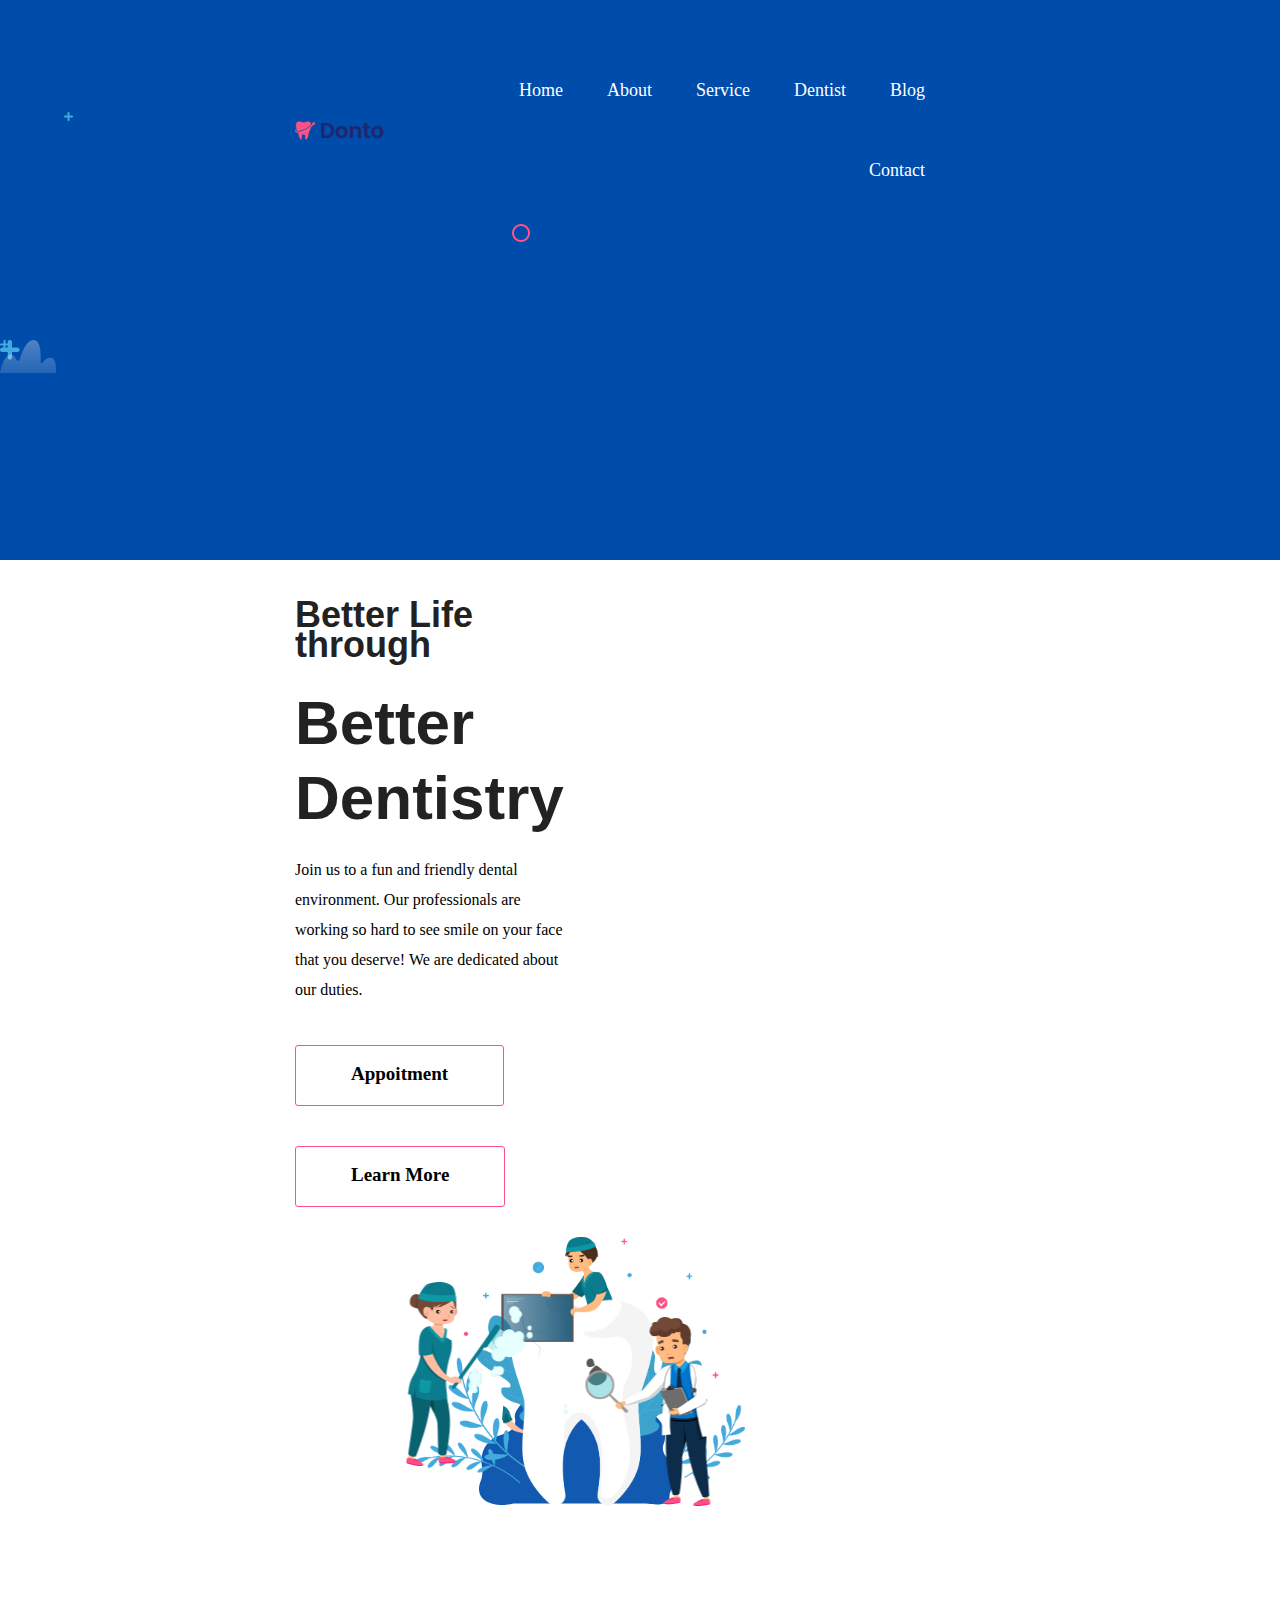
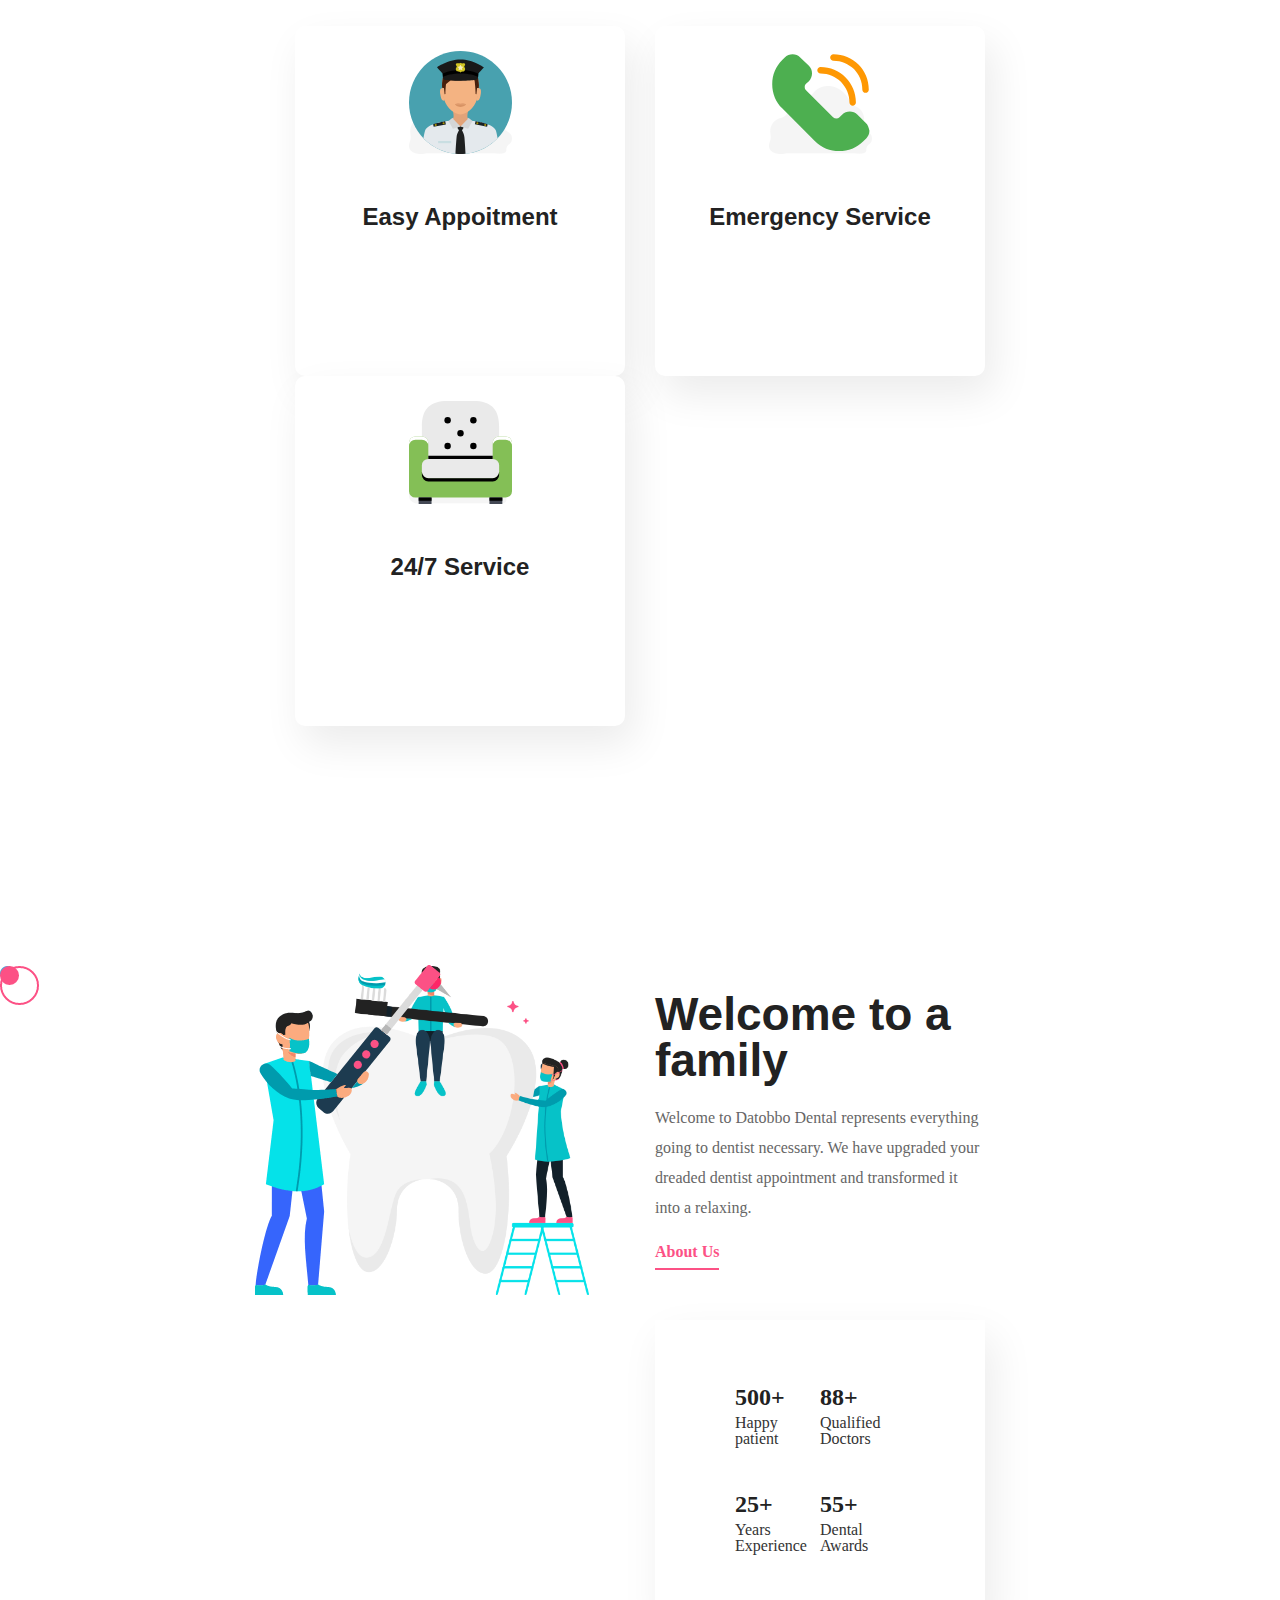
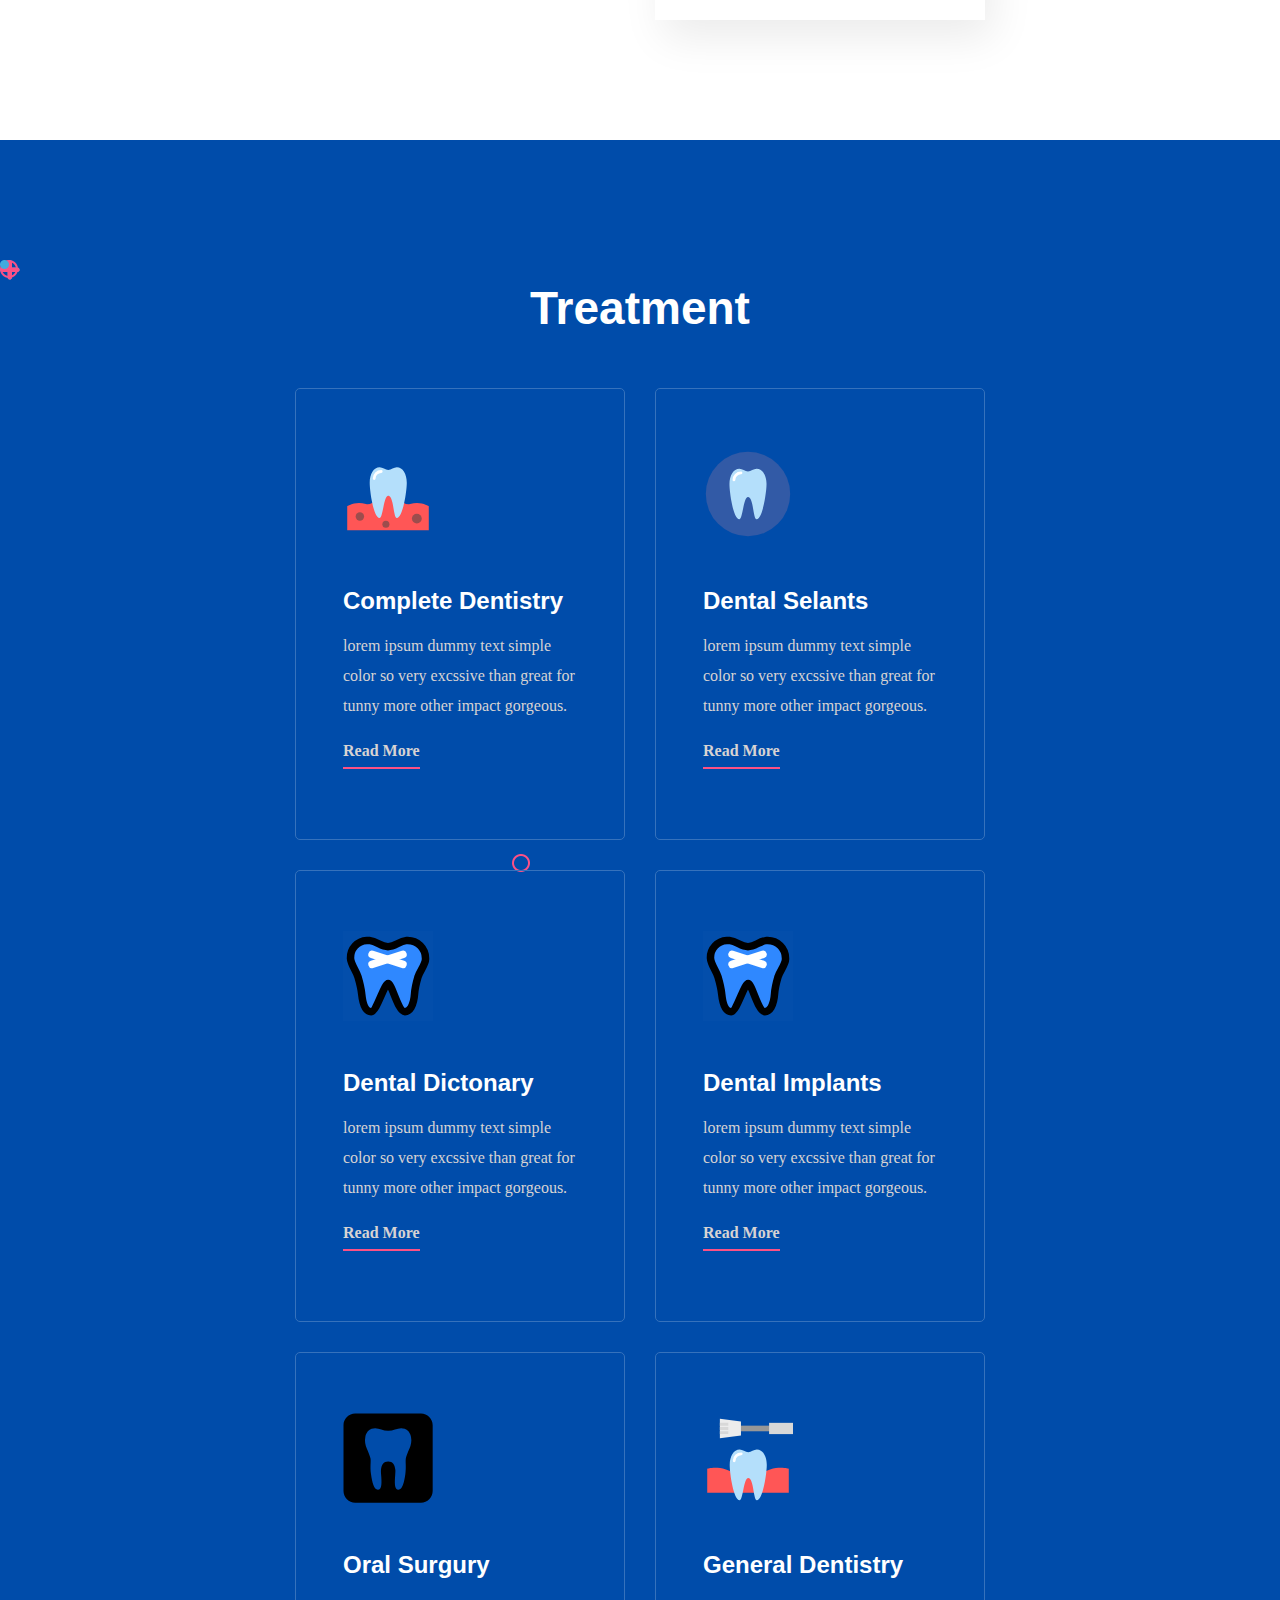
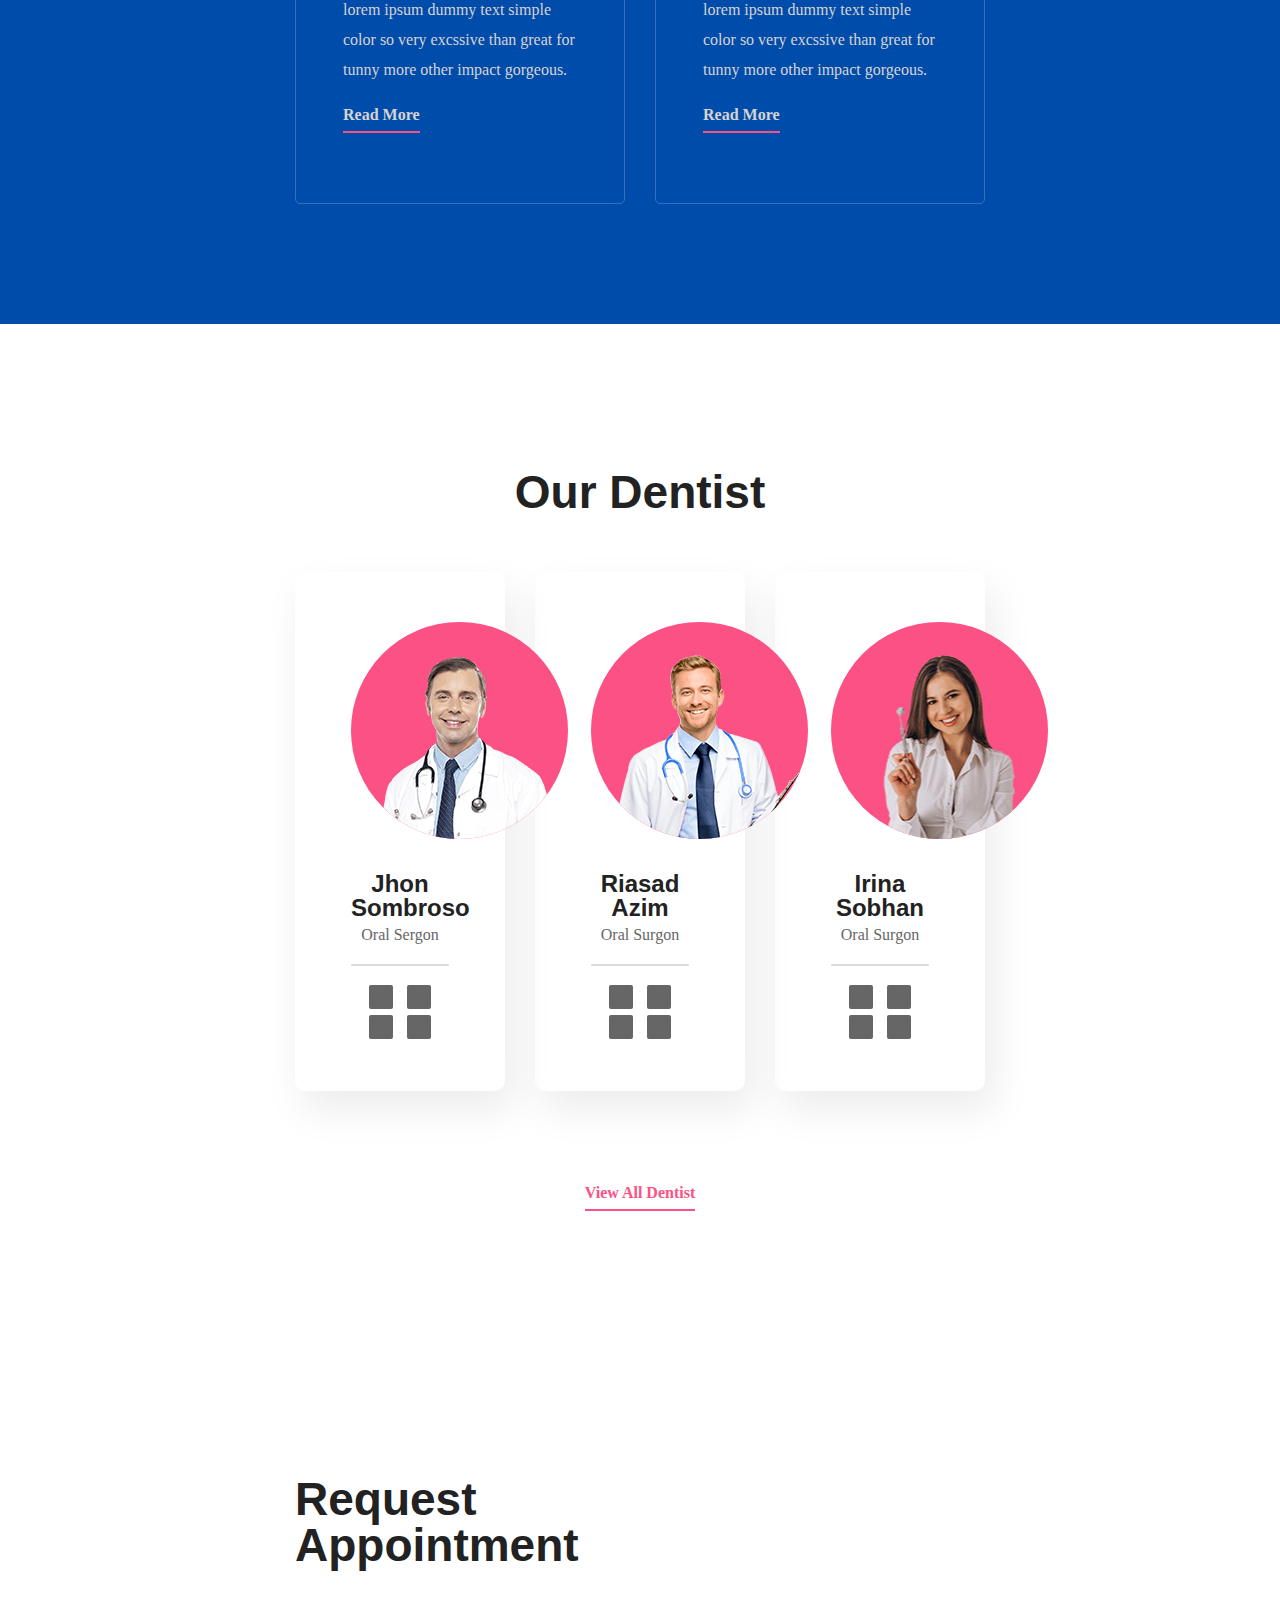
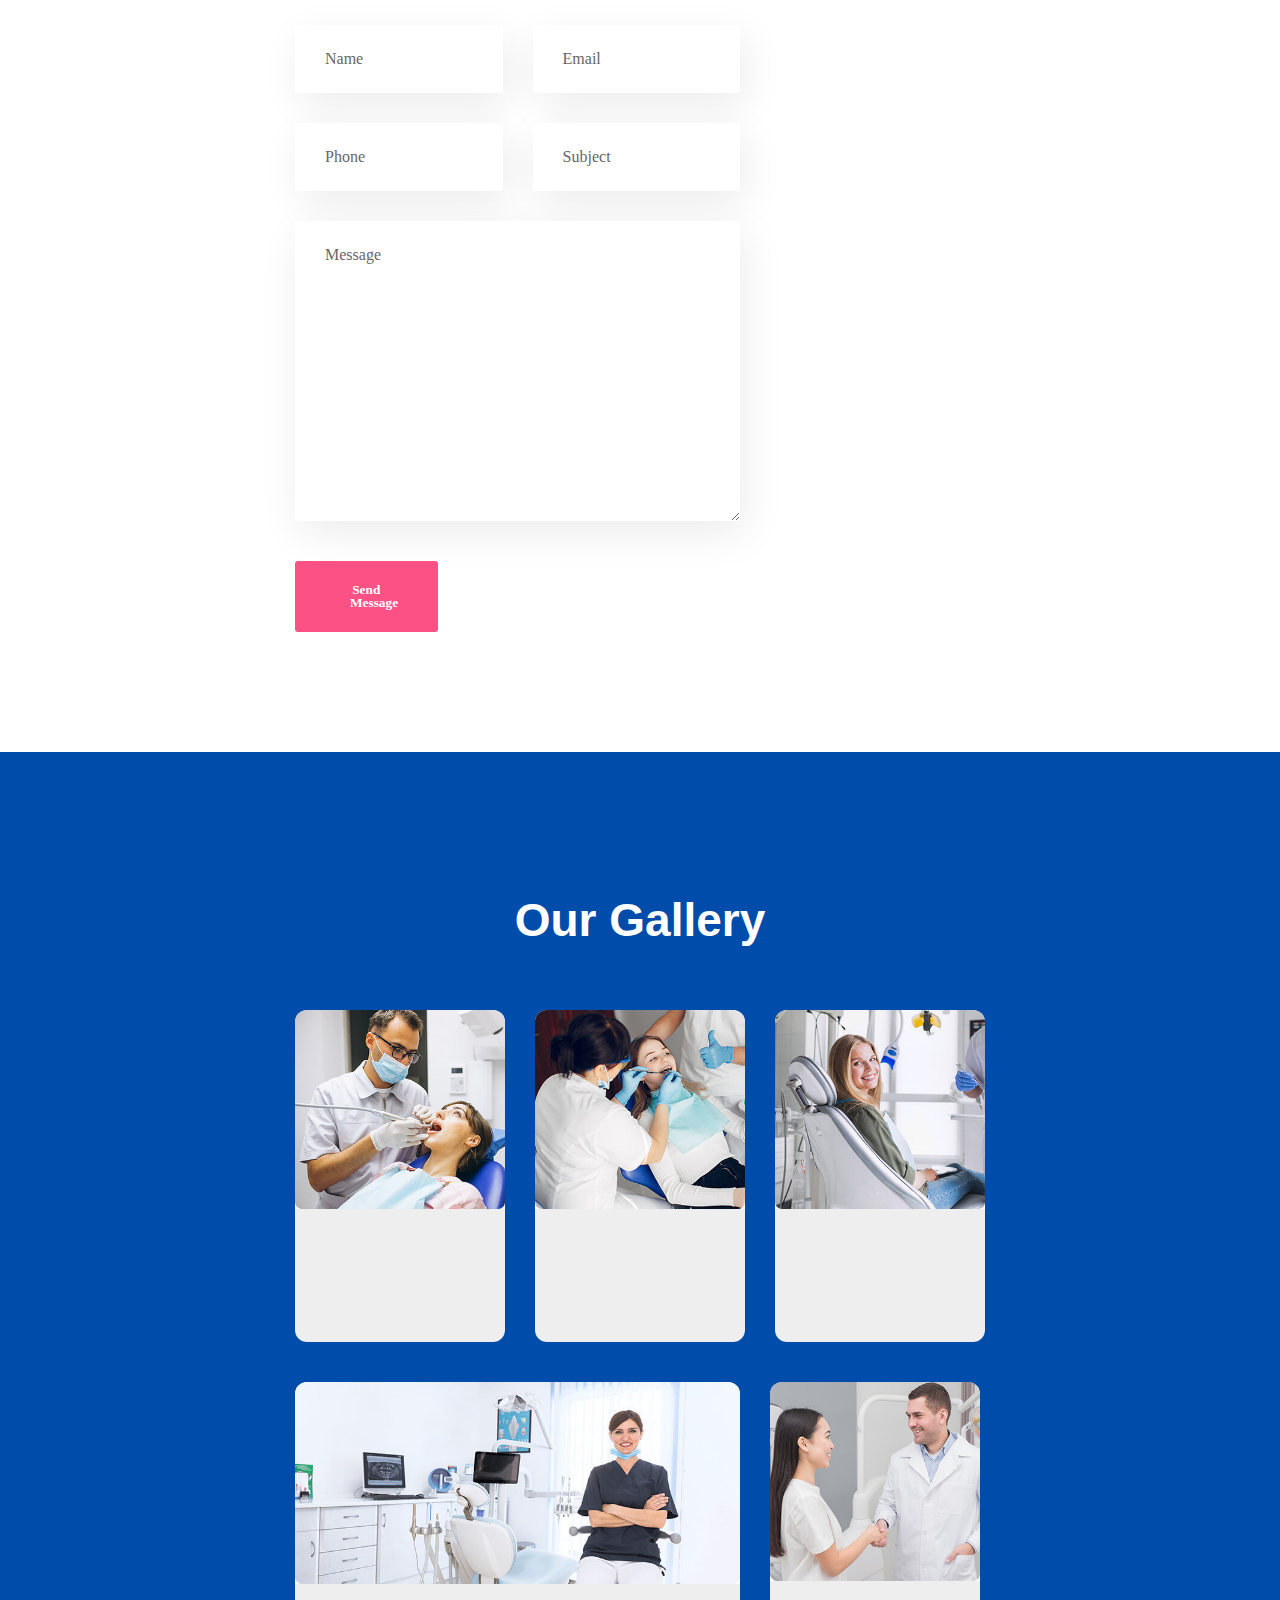
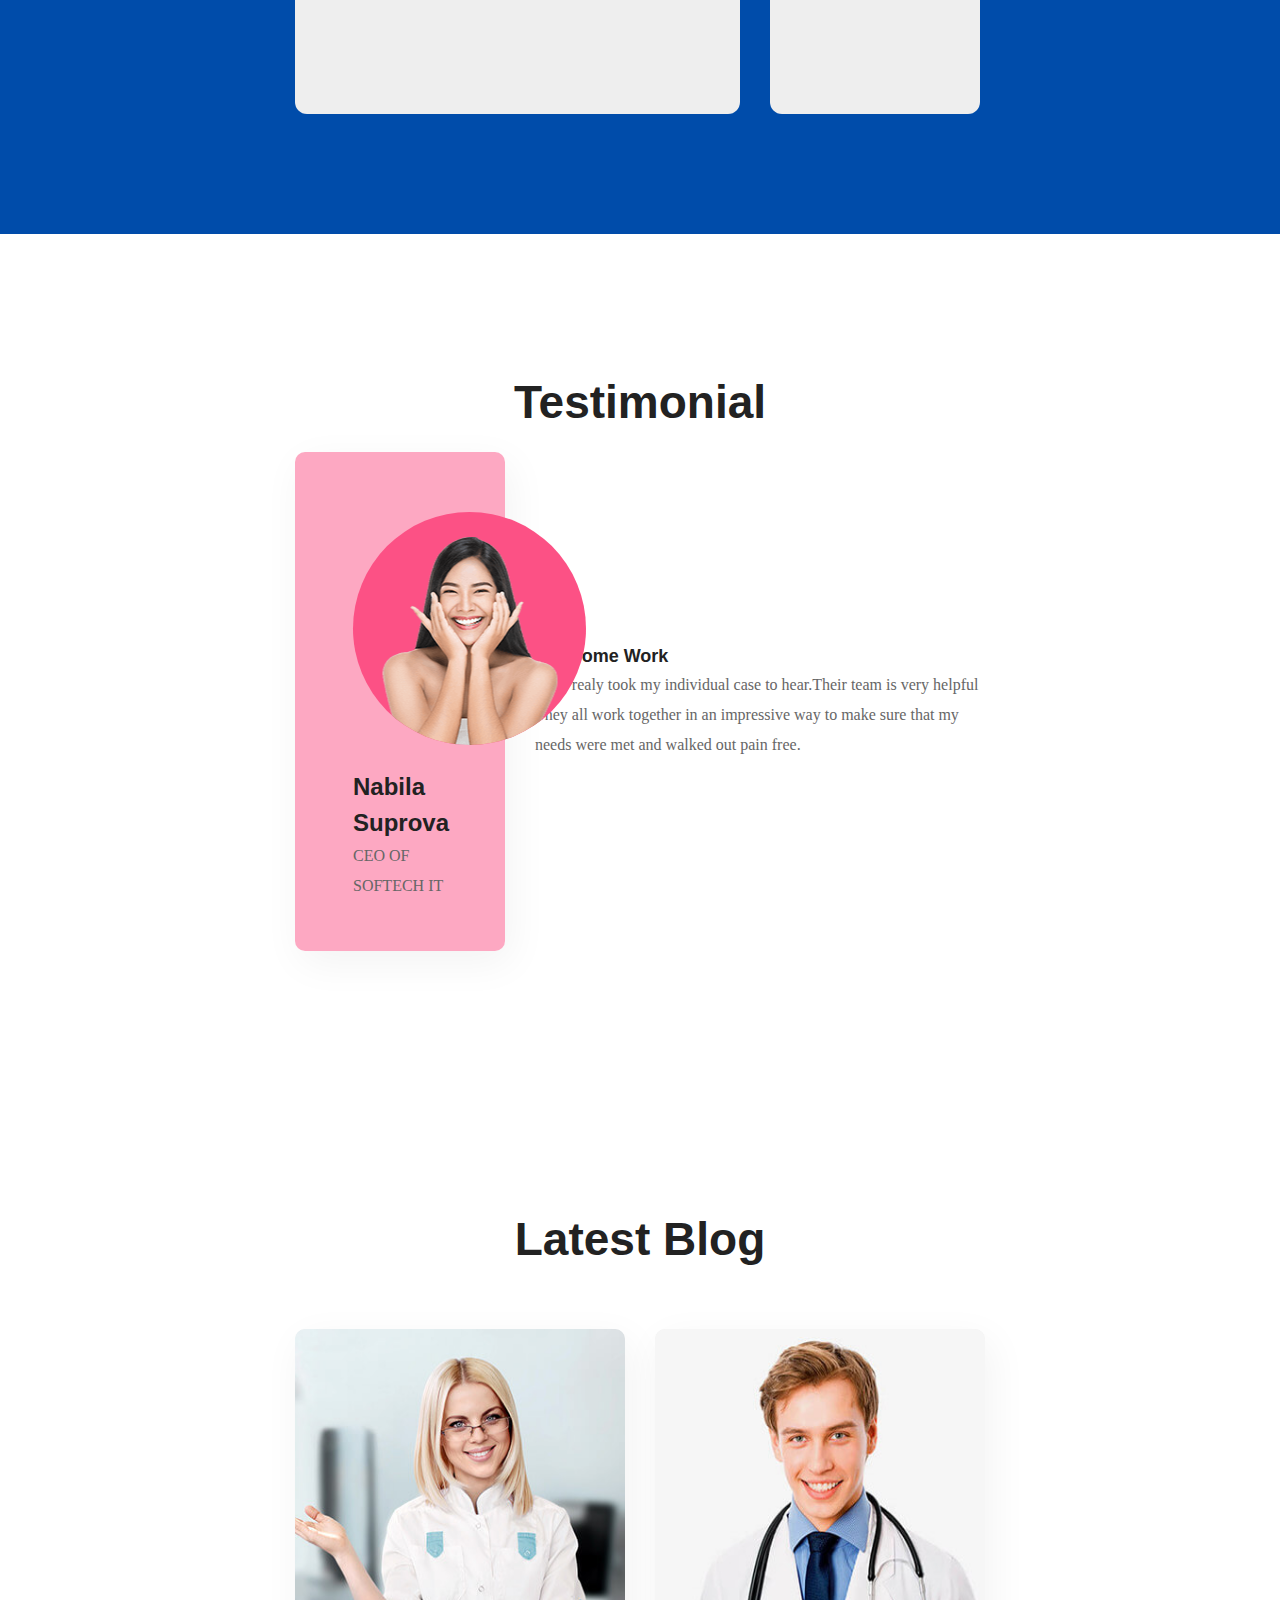
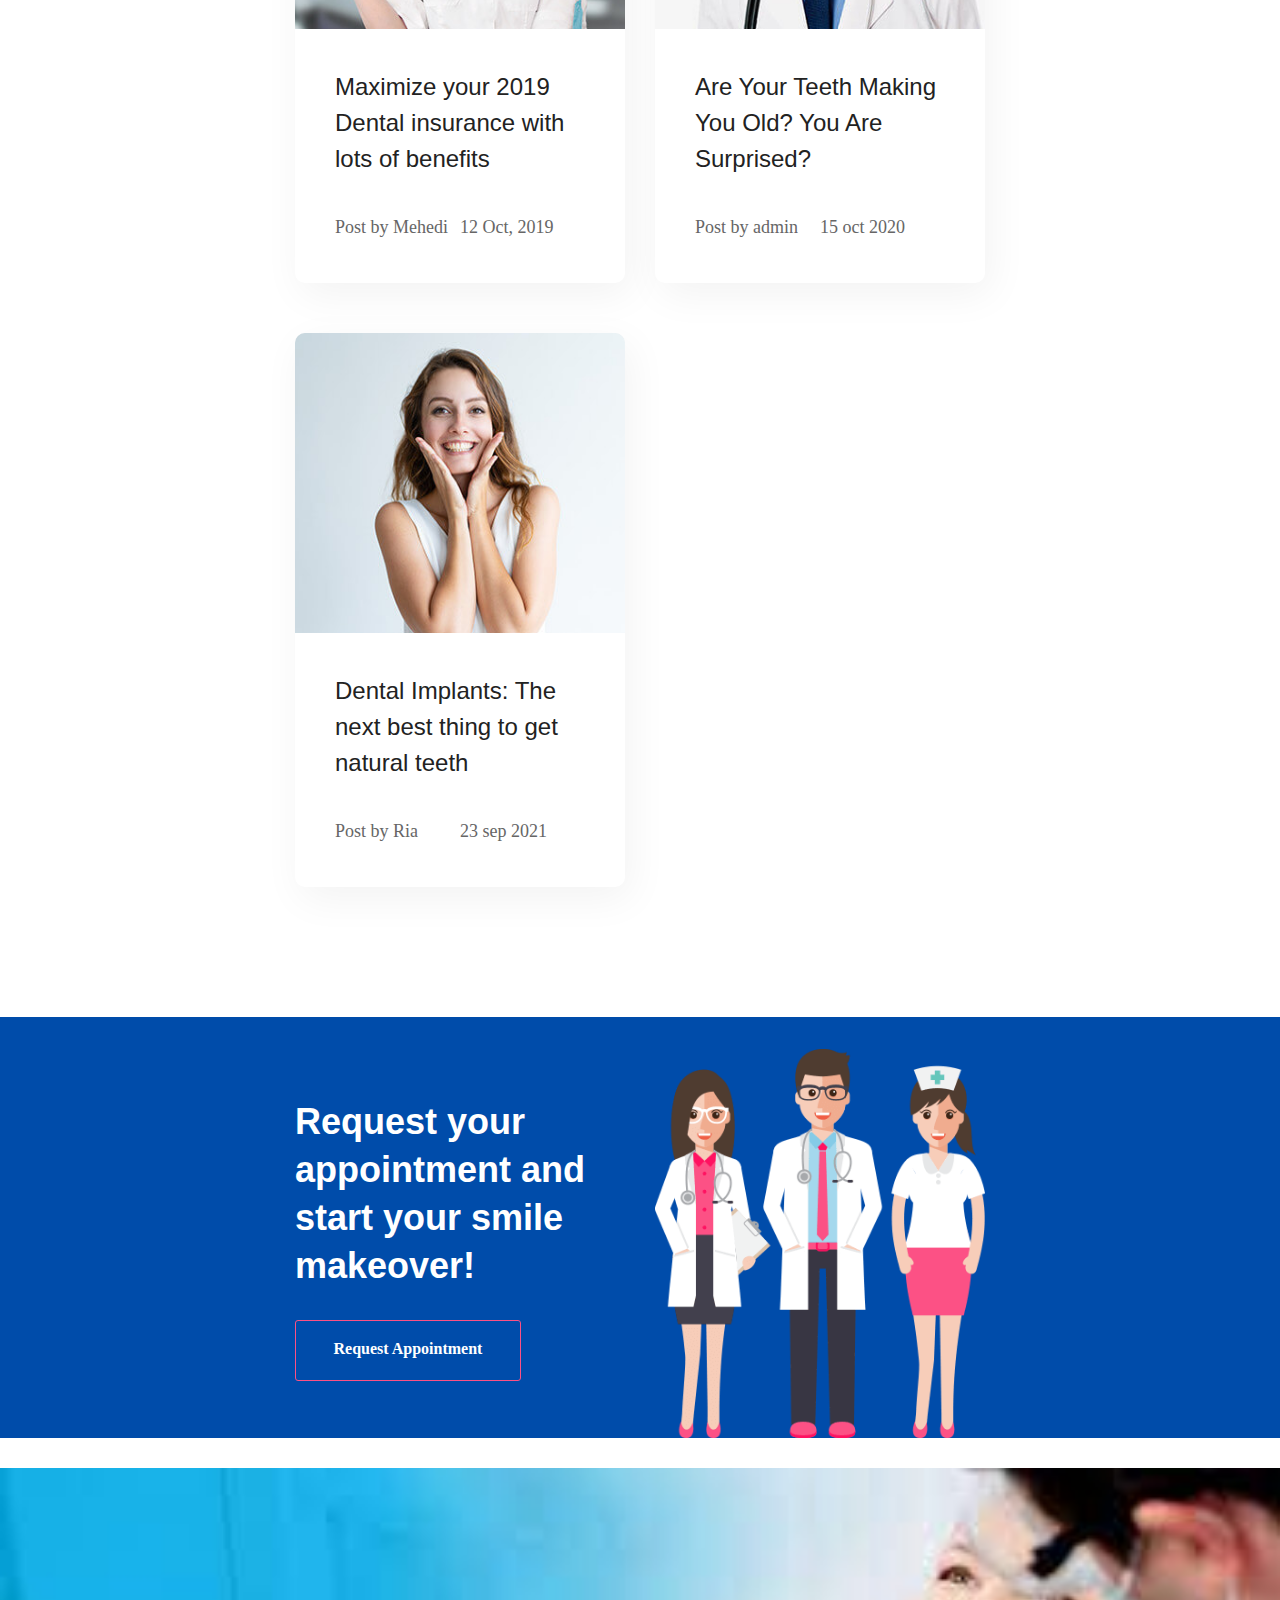
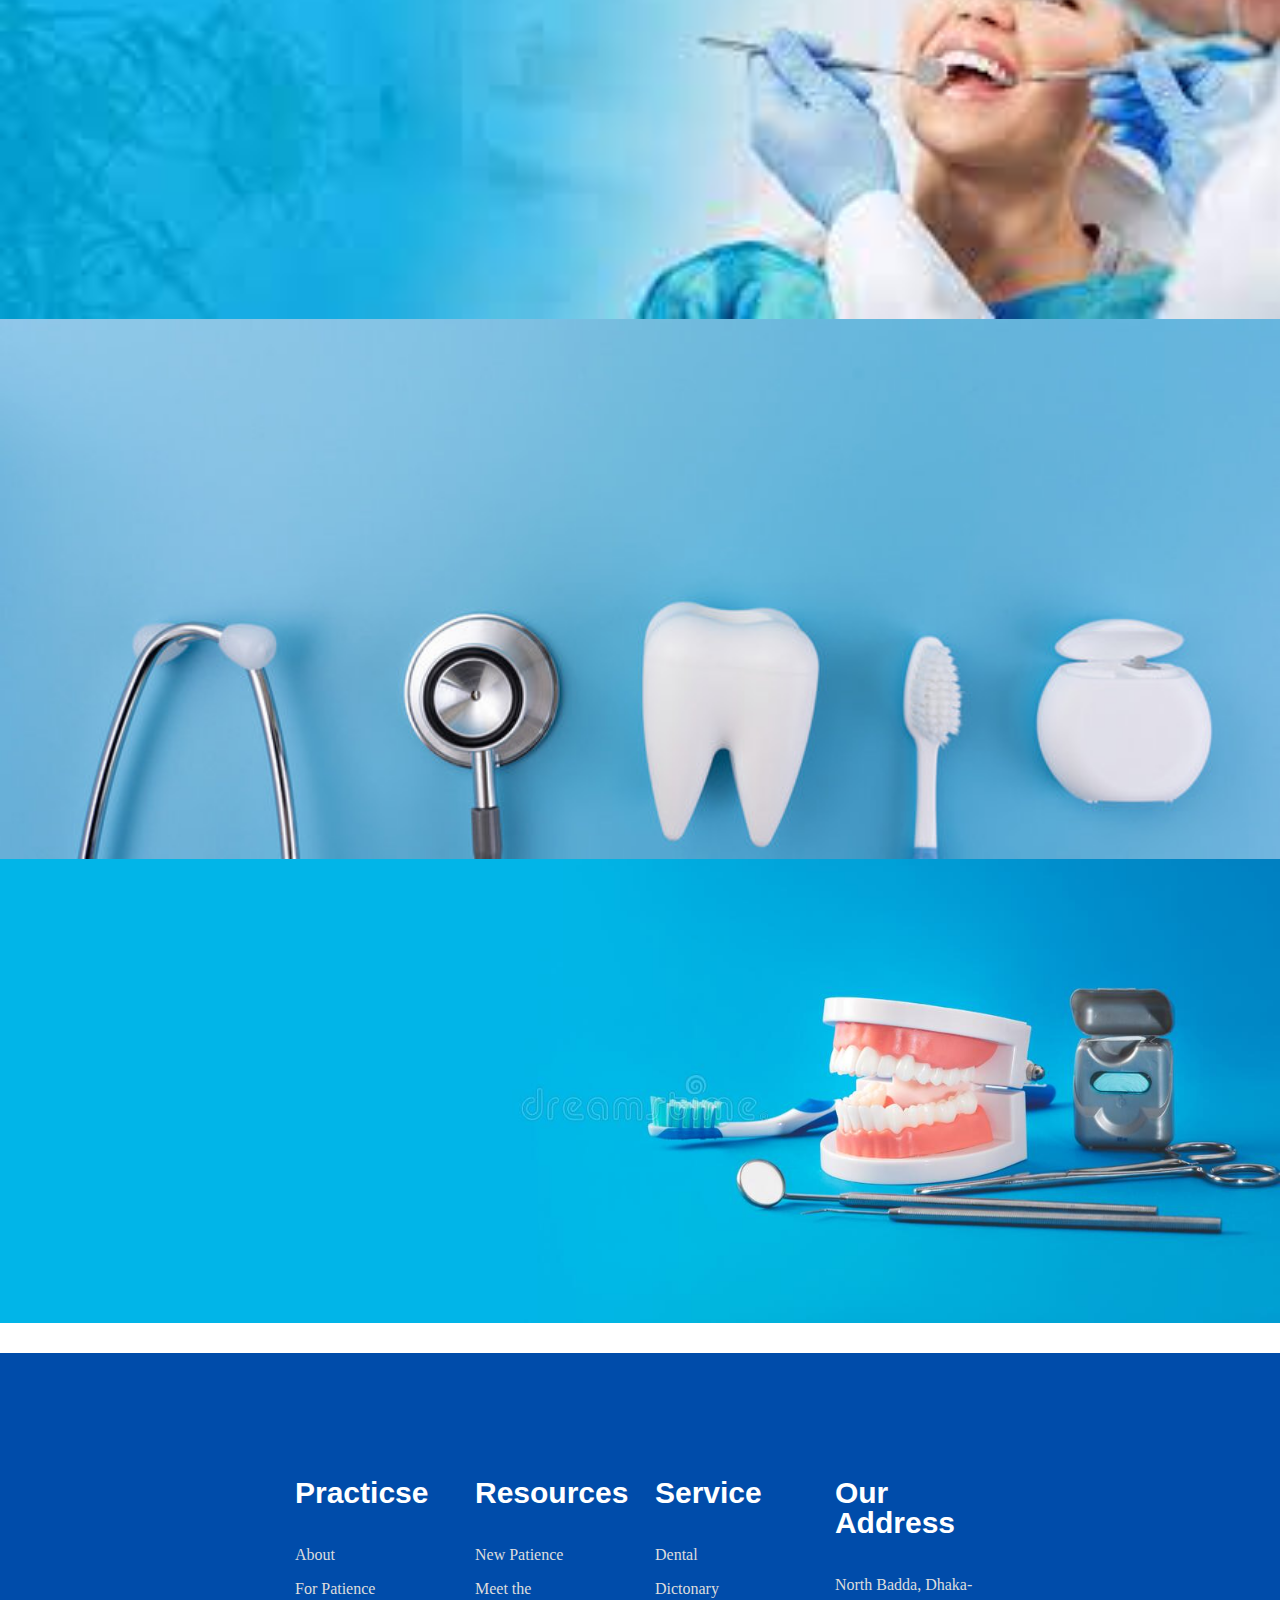
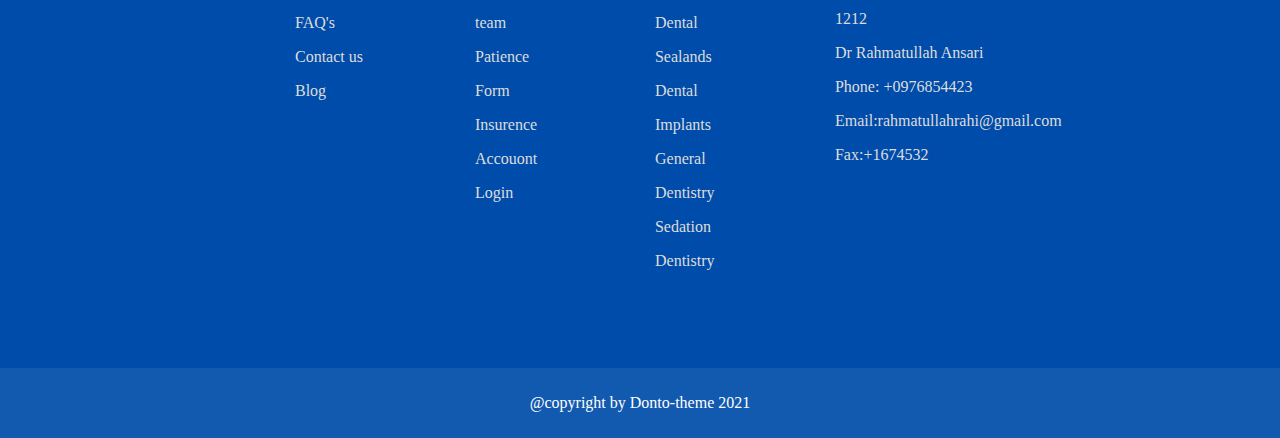
<file: index.html>
<!DOCTYPE html>
<html lang="en">
<head>
    <meta charset="UTF-8">
    <meta http-equiv="X-UA-Compatible" content="IE=edge">
    <meta name="viewport" content="width=device-width, initial-scale=1.0">
    <title>javascript project</title>
    <link rel="stylesheet" href="./css/style.css"/>
    <link href="https://cdn.jsdelivr.net/npm/bootstrap@5.0.2/dist/css/bootstrap.min.css" rel="stylesheet" integrity="sha384-EVSTQN3/azprG1Anm3QDgpJLIm9Nao0Yz1ztcQTwFspd3yD65VohhpuuCOmLASjC" crossorigin="anonymous">
    <script src="https://cdn.jsdelivr.net/npm/bootstrap@5.0.2/dist/js/bootstrap.bundle.min.js" integrity="sha384-MrcW6ZMFYlzcLA8Nl+NtUVF0sA7MsXsP1UyJoMp4YLEuNSfAP+JcXn/tWtIaxVXM" crossorigin="anonymous"></script>
    <link rel="stylesheet" href="https://cdnjs.cloudflare.com/ajax/libs/font-awesome/6.4.0/css/all.min.css" integrity="sha512-iecdLmaskl7CVkqkXNQ/ZH/XLlvWZOJyj7Yy7tcenmpD1ypASozpmT/E0iPtmFIB46ZmdtAc9eNBvH0H/ZpiBw==" crossorigin="anonymous" referrerpolicy="no-referrer" />

</head>
<body>

    <div class="main-wrapper">
        <header class="header-top">
            <div class="main-menu">
                <div class="container">
                    <div class="row align-items-center">
                        <div class="col-md-3 col-lg-2 d-flex col-5">
                            <a class="navabr-brand">
                                <img src="./images/logo.png" alt="don't img"/>
                            </a>
                        </div>

                        <div class="col-lg-10 col-md-9 d-none d-lg-block text-lg-right">
                            <nav id="responsive-menu" class="menu-one">
                                <ul class="menu-items">
                                    <li>
                                        <a href="index.html">Home</a>
                                        
                                    </li>
                                    <li>
                                        <a href="about 1.html">About</a>
                                    </li>
                                    <li>
                                        <a href="service.html">Service</a>
                                    </li>
                                    <li>
                                        <a href="dento.html">dentist</a>
                                    </li>
                                    <li>
                                        <a href="blog.html">Blog</a>
                                    </li>
                                    <li>
                                        <a href="contact.html">Contact</a>
                                    </li>
                                </ul>
                            </nav>

                        </div>


                        <div class="col-md-9 col-sm-7 col-6 d-block d-lg-none">
                            <nav class="navbar navbar-expand-lg text-right navbar-light mobile-nav">
                                <button class="navbar-toggler" type="button" data-toggle="collapse" data-target="#mobilenav">
                                    <span class="fal fa-bars"></span>
                                </button>
                            </nav>

                        </div>
                        <div class="collapse navbar-collapse mobile-menu" id="mobilenav">
                            <ul class="navbar-nav mr-auto">
                                <li class="nav-item active">
                                    <a class="nav-link" href="#">Home</a>
                                </li>
                                <li class="nav-item">
                                    <a class="nav-link" href="#">About</a>
                                </li>
                                <li class="nav-item">
                                    <a class="nav-link" href="service.html">Service</a>
                                </li>
                                <li class="nav-item">
                                    <a class="nav-link" href="#">Dentist</a>
                                </li>
                                <li class="nav-item">
                                    <a class="nav-link" href="#">Blog</a>
                                </li>
                                <li class="nav-item">
                                    <a class="nav-link" href="#">Contact</a>
                                </li>
                            </ul>
                        </div>

                    </div>
                </div>
            </div>
        </div>
    </header>
    </div>

    <!--hero slide-->
    <section class="hero-slider-wrapper home-one-slider">
        <div class="single-hero-slide text-white hero-slide1">
            <div class="hero-shape">
                <img src="./images/a2.png" alt class="shape shape2 cloud1"/>
                <img src="./images/a4.png" alt class="shape shape3"/>
                <img src="./images/a5.png" alt class="shape shape4"/>
                <img src="./images/a6.png" alt class="shape shape5"/>
                <img src="./images/a7.png" alt class="shape shape6"/>
                <img src="./images/a9.png" alt class="shape shape7 cloud3"/>
            </div>
        </div>
    


    <!---wrapper-->
    <div class="container">
        <div class="row">
            <div class="col-lg-6 col-12 col-md-10">
                <div class="hero-side-left">
                    <h2>Better Life through</h2>
                    <h1>Better Dentistry</h1>
                    <P>Join us to a fun and friendly dental environment. 
                        Our professionals are working so hard to see smile 
                        on your face that you deserve! 
                        We are dedicated about our duties. </P>
                        <a href=".#" class="theme-btn fill-btn">Appoitment</a>
                        <a href=".#" class="theme-btn fill-btn">Learn More</a>
                </div>
            </div>
            <div class="col-lg-6 col-12 col-md-2 offset-md-2 offset-lg-0">
                <div class="hero-side-right">
                    <div class="animate-img">
                        <img class="aimg1" src="./images/n1.png" alt="denatal img"/>
                        <img class="aimg2" src="./images/n2.png" alt="donto img"/>
                    </div>
                    <img class="noto" src="./images/n3.png" alt="noto img"/>
                </div>           
            </div>
        </div>
    </div>
    </section>

    <!--feature wrapper-->
    <section class="features-wrapper section-padding">
        <div class="container">
            <div class="row">
                <div class="col-md-6 col-12 col-lg-6 col-xl-4">
                    <div class="single-feature-box">
                        <div class="icon-box">
                            <img src="./images/p1.svg" alt="svgicon"> 
                        </div>
                        <h3>Easy Appoitment</h3>
                        <P>Lorem ispum is simply very text not any other for variou </P>

                    </div>
                </div>
                <div class="col-md-6 col-12 col-lg-6 col-xl-4">
                    <div class="single-feature-box">
                        <div class="icon-box">
                            <img src="./images/p3.svg" alt="svgicon">
                        </div>
                        <h3>Emergency Service</h3>
                        <P>Lorem ispum is simply very text not any other for various</P>
                    </div>
                </div>

                <div class="col-md-6 col-12 col-lg-6 col-xl-4">
                    <div class="single-feature-box">
                        <div class="icon-box">
                            <img src="./images/p2.svg" alt="svgicon">
                        </div>
                        <h3>24/7 Service</h3>
                        <P>Lorem ispum is simply very text not any other for various</P>
                    </div>
                </div>
            </div>
        </div>
    </section>

    <!--about wrapper-->
    
    <section class="about-wrapper  about-us-one section-padding pt-0">
        <div class="about-shape">
            <img src="./images/m.png" alt="do shape" class="shape m">
            <img src="./images/m2.png" alt="in shape" class="shape m2">
            <img src="./images/m3.png" alt="book shape" class="shape m3">
            </div>
            <div class="container">
                <div class="row">
                    <div class="col-md-12 col-lg-6">
                        <div class="about-us-one-left">
                            <img src="./images/y1.png" alt="dental img">
                            <img src="./images/y2.png" alt="pshoto img" class="about-animate">
                        </div>

                    </div>

                    <div class="col-md-12 col-lg-6">
                        <div class="about-us-one-right mt-5 mt-lg-0">
                            <div class="about-heading">
                                <h1>Welcome to a family</h1>
                            </div>
                            <P>Welcome to Datobbo Dental represents everything going to dentist necessary. We have 
                                upgraded your dreaded dentist appointment and transformed it into a relaxing.</P>
                              <a href="#" class="btn-link">About us</a>
                              <div class="fun-fact-section">
                                <div class="single-funfact-one">
                                    <span>
                                    500+
                                    </span>
                                    <P>Happy patient</P>
                                </div>
                                <div class="single-funfact-one sp-fun">
                                    <span>
                                        88+
                                    </span>
                                    <P>Qualified Doctors</P>

                                </div>

                                <div class="single-funfact-one">
                                    <span>
                                        25+
                                    </span>
                                    <P>Years Experience</P>
                                </div>
                                <div class="single-funfact-one sp-fun">
                                    <span>
                                        55+
                                    </span>
                                    <P>Dental Awards</P>
                                </div>
                                <span class="line"></span>
                              </div>
                      
                            </div>
                    </div>
                </div>
            </div>



    </section>

    <!--service wrapper-->
    <section class="services-wrapper section-bg section-padding text-white">
        <div class="hero-shape service-shape">
            <img src="./images/c1.png" alt class="shape shape2">
            <img src="./images/r1.png" alt class="shape shape8">
            <img src="./images/r3.png" alt class="shape shape4">
            <img src="./images/r4.png" alt class="shape shape5">
            <img src="./images/r5.png" alt class="shape shape6">
            <img src="./images/r6.png" alt class="shape shape7">

            
        </div>
        <div class="container">
            <div class="row">
                <div class="col-sm-12 text-center">
                    <div class="section-title-one">
                        <h1>Treatment</h1>
                    </div>
                </div>
            </div>
            <div class="row">
                <div class="col-md-6 col-12 col-lg-6 col-xl-4">
                    <div class="single-service-box">
                        <div class="service-icon">
                            <img src="./images/t1.svg" alt="svgicon">

                        </div>
                        <h3>Complete Dentistry</h3>
                        <P>lorem ipsum dummy text simple color so very excssive 
                            than great for tunny more other impact gorgeous.
                        </P>
                        <a href="#" class="btn-link">Read More</a>
                    </div>
                </div>
                <div class="col-md-6 col-12 col-lg-6 col-xl-4">
                    <div class="single-service-box">
                        <div class="service-icon">
                            <img src="./images/t2.svg" alt="svgicon">

                        </div>
                        <h3>Dental Selants</h3>
                        <P>lorem ipsum dummy text simple color so very excssive 
                            than great for tunny more other impact gorgeous.
                        </P>
                        <a href="#" class="btn-link">Read More</a>
                    </div>
                </div>

                <div class="col-md-6 col-12 col-lg-6 col-xl-4">
                    <div class="single-service-box">
                        <div class="service-icon">
                            <img src="./images/t3.svg" alt="svgicon">

                        </div>
                        <h3>Dental Dictonary</h3>
                        <P>lorem ipsum dummy text simple color so very excssive 
                            than great for tunny more other impact gorgeous.
                        </P>
                        <a href="#" class="btn-link">Read More</a>
                    </div>
                </div>
                <div class="col-md-6 col-12 col-lg-6 col-xl-4">
                    <div class="single-service-box">
                        <div class="service-icon">
                            <img src="./images/t4.svg" alt="svgicon">

                        </div>
                        <h3>Dental Implants</h3>
                        <P>lorem ipsum dummy text simple color so very excssive 
                            than great for tunny more other impact gorgeous.
                        </P>
                        <a href="#" class="btn-link">Read More</a>
                    </div>
                </div>
                <div class="col-md-6 col-12 col-lg-6 col-xl-4">
                    <div class="single-service-box">
                        <div class="service-icon">
                            <img src="./images/t5.svg" alt="svgicon">

                        </div>
                        <h3>Oral Surgury</h3>
                        <P>lorem ipsum dummy text simple color so very excssive 
                            than great for tunny more other impact gorgeous.
                        </P>
                        <a href="#" class="btn-link">Read More</a>
                    </div>
                </div>

                <div class="col-md-6 col-12 col-lg-6 col-xl-4">
                    <div class="single-service-box">
                        <div class="service-icon">
                            <img src="./images/t6.svg" alt="svgicon">

                        </div>
                        <h3>General Dentistry</h3>
                        <P>lorem ipsum dummy text simple color so very excssive 
                            than great for tunny more other impact gorgeous.
                        </P>
                        <a href="#" class="btn-link">Read More</a>
                    </div>
                </div>
                


            </div>
        </div>
    </section>


    <!--doctors - wrapper-->
    <section class="doctor-wrapper section-padding">
        <div class="container">
        <div class="row">
            <div class="col-sm-12 text-center">
                <div class="section-title-one">
                    <h1>Our Dentist</h1>
                </div>
            </div>
        </div>
        <div class="row text-center">
            <div class="col-md-6 col-lg-4 col-12">
                <div class="single-doctor">
                    <div class="doctor-profile">
                        <img src="./images/d1.png" alt="doctorimg">
                    </div>
                    <div class="doctor-info">
                        <h3>
                            <a href="#">Jhon Sombroso</a>
                        </h3>
                        <span>Oral Sergon</span>
                    </div>
                    <div class="doctor-social-icon">
                        <a href="#"><i class="fab fa-facebook-f"></i></a>
                        <a href="#">
                            <i class="fab fa-twitter"></i>
                        </a>
                        <a href="#">
                            <i class="fab fa-whatsapp"></i>
                        </a>
                        <a href="#">
                            <i class="fab fa-linkedin-in"></i>
                        </a>
                    </div>
                </div>

            </div>
            
            <div class="col-md-6 col-lg-4 col-12">
                <div class="single-doctor">
                    <div class="doctor-profile">
                        <img src="./images/d2.png" alt="doctorimg2">
                    </div>
                    <div class="doctor-info">
                        <h3>
                            <a href="#">Riasad Azim</a>
                        </h3>
                        <span>Oral Surgon</span>
                    </div>
                    <div class="doctor-social-icon">
                        <a href="#">
                            <i class="fab fa-facebook-f"></i>
                        </a>
                        <a href="#">
                            <i class="fab fa-twitter"></i>
                        </a>
                        <a href="#">
                            <i class="fab fa-linkedin-in"></i>
                        </a>
                        <a href="#">
                            <i class="fab fa-whatsapp"></i>
                        </a>
                    </div>

                </div>

            </div>
            <div class="col-md-6 col-lg-4 col-12">
                <div class="single-doctor">
                    <div class="doctor-profile">
                        <img src="./images/d3.png" alt="doctorimg">
                    </div>
                    <div class="doctor-info">
                        <h3>
                            <a href="#">Irina Sobhan</a>
                        </h3>
                        <span>Oral Surgon</span>
                    </div>
                    <div class="doctor-social-icon">
                        <a href="#">
                            <i class="fab fa-facebook-f"></i>
                        </a> 
                        <a href="#">
                            <i class="fab fa-twitter"></i>
                        </a>
                        <a href="#">
                            <i class="fab fa-whatsapp"></i>
                        </a>
                        <a href="#">
                            <i class="fab fa-linkedin-in"></i>
                        </a>
                    </div>
                </div>
               
            </div>
        
            <div class="col-12 text-center mt-45">
                <a class="btn-link doctor-btn-link" href="#">View All Dentist</a>
            </div>

            </div>

        


         </div>
      </div>
    </section>


    <!--appoitment wrapper-->

    <section class="appointment-wrapper section-padding">
     <div class="container">
        <div class="row">
            <div class="col-sm-12 col-lg-8">
                <div class="section-title-one">
                    <h1>Request Appointment</h1>
                </div>
                <div class="appointment-form">
                    <form class="row">
                        <div class="col-lg-6 col-md-6 col-12">
                            <input type="text" value="Name">
                        </div>

                        <div class="col-lg-6 col-md-6 col-12">
                            <input type="email" value="Email">
                        </div>
                        <div class="col-lg-6 col-md-6 col-12">
                            <input type="text" value="Phone">
                        </div>
                        <div class="col-lg-6 col-md-6 col-12">
                            <input type="text" value="Subject">
                        </div>
                        <div class="col-lg-12 col-12">
                            <textarea>Message</textarea>
                        </div> 
                        <button class="submit-button" type="submit">Send Message</button>
                    </form>
                </div>
            </div>
        </div>
     </div>
     <div class="appointment-right-banner">
        <img src="./images/ap1.png" alt="aimg">
     </div>
    </section>

    <!--gallery wrapper-->
    <section class="gallery-wrapper section-bg text-white section-padding">
        <div  class="container">
            <div class="row">
                <div class="col-sm-12 text-center">
                    <div class="section-title-one">
                        <h1>Our Gallery</h1>
                    </div>
                </div>
            </div>
            <div class="row">
                <div class="col-md-6 col-lg-4 col-12">
                    <div class="single-gallery-item">
                        <div class="react-box">
                            <div class="thumbnail">
                                <img src="./images/t1.jpg" alt="dental img">
                                <span></span>
                            </div>
                        </div>
                    </div>
                </div>
                <div class="col-md-6 col-lg-4 col-12">
                  <div class="single-gallery-item">
                    <div class="react-box">
                        <div class="thumbnail">
                            <img src="./images/t2.jpg" alt="dimg">
                            <span></span>
                        </div>
                    </div>


                 </div>

                </div> 
                
                <div class="col-md-6 col-lg-4 col-12">
                    <div class="single-gallery-item">
                        <div class="react-box">
                            <div class="thumbnail">
                                <img src="./images/t3.jpg" alt="dimg">
                                <span></span>
                            </div>
                        </div>
                    </div>
                </div>
                  
                <div class="col-md-6 col-lg-8 col-12">
                    <div class="single-gallery-item">
                        <div class="react-box">
                            <div class="thumbnail">
                                <img src="./images/t4.jpg" alt="dimg">
                                <span></span>
                            </div>
                        </div>
                    </div>
                </div>
                <div class="col-md-6 col-lg-4 col-12">
                    <div class="single-gallery-item">
                        <div class="react-box">
                            <div class="thumbnail">
                                <img src="./images/t5.jpg" alt="dimg">
                                <span></span>
                            </div>
                        </div>
                    </div>
                </div>
             
            </div>
        </div>
    </section>
    
    <!--testimonial-wrapper-->
    <section class="testimonial-one-wrapper section-padding">
        <div class="container">
            <div class="row">
                <div class="col-sm-12 text-center">
                    <div class="section-title-one">
                    <h1>Testimonial</h1>
                    </div>
                </div>
            </div>
            
            <div class="row align-items-center">
                <div class="col-md-6 col-lg-4 col-12">
                    <div class="side-client-box">
                        <div class="client-img">
                            <img src="./images/p1.png" alt="pimg">
                        </div>
                        <h3>Nabila Suprova</h3>
                        <span>CEO OF SOFTECH IT</span>
                    </div>
                </div>
                <div class="col-md-6 col-lg-8 col-12">
                    <div class="client-review">
                        <h5>Awesome Work</h5>
                        <p> They realy took my individual case to hear.Their team is very helpful
                            They all work together in an impressive way to make sure that my needs were met and walked out pain free.
                        </p>
                    </div>

                </div>

            </div>

        </div>
    </section>


    <!--blog wrapper-->
    <section class="blog-wrapper section-padding pt-0">
        <div class="container">
            <div class="row">
                <div class="col-sm-12 text-center">
                    <div class="section-title-one">
                        <h1>Latest Blog</h1>
                    </div>
                </div>
            </div>
            <div class="row">
                <div class="col-md-6 col-lg-6 col-xl-4 col-sm-12">
                    <div class="single-blog-card">
                        <div class="feature-thumb">
                            <img src="./images/f1.jpg" alt="dimg">
                        </div>
                        <div class="content-card">
                            <h3><a href="#">Maximize your 2019 Dental insurance with lots of benefits</a></h3>

                             <div class="content-meta">
                                <div class="col-6">
                                    <span>Post by Mehedi</span>
                                </div>
                                <div class="col-6">
                                    <span>12 Oct, 2019</span>
                                </div>
                            </div>
                        </div>
                    </div>
                </div>

                <div class="col-md-6 col-lg-6 col-xl-4 col-sm-12">
                    <div class="single-blog-card">
                        
                         <div class="feature-thumb">
                                <img src="./images/f2.jpg" alt="fimg">
                            </div>
                            <div class="content-card">
                                <h3>
                                    <a href="#">Are Your Teeth Making You Old?
                                        You Are  Surprised?
                                    </a>
                                </h3>
                               <div class="content-meta">
                                <div class="col-6">
                                    <span>Post by admin</span>
                                </div>
                                <div class="col-6">
                                    <span>15 oct 2020</span>
                                </div>
                                </div>
                            </div>
                        
                    </div>
                </div>

                <div class="col-md-6 col-lg-6 col-xl-4 col-sm-12">
                    <div class="single-blog-card">
                        
                            <div class="feature-thumb">
                                <img src="./images/f3.jpg" alt="fimg">

                            </div>
                            <div class="content-card">
                                <h3>
                                    <a href="#">Dental Implants: The next best thing to get natural teeth</a>
                                </h3>
                                <div class="content-meta">
                                <div class="col-6">
                                    <span>Post by Ria</span>
                                </div>
                                <div class= "col-6">
                                    <span>23 sep 2021</span>
                                </div>
                                </div>
                            </div>
                    
                    </div>
                </div>
            </div>

        </div>
    </section>

    <!--promo wrapper-->
    <section class="promo-wrapper section-bg text-white">
        <div class="container">
            <div class="row align-items-center">
                <div class="col-md-12 col-lg-6 col-12">
                    <div class="promo-content">
                        <h1>Request your appointment and start your smile makeover!</h1>
                        <a href="#" class="theme-btn">Request Appointment</a>
                    </div>

                </div>
                <div class="col-md-12 col-lg-6 col-12">
                    <div class="promo-banner">
                        <img src="./images/u1.png" alt="uimg">
                    </div>
                </div>

            </div>
        </div>
    </section>


    <!--logo wrapper-->
    <!-----

    <section class="brand-logo-wrapper section-padding">
        <div class="container">
            <div class="row">
                <div class="col-md-12">
                    <div class="slick-slider brand-logo-carousel slick-initialized">
                        <button type="button" data-role="none" class="slick-arrow slick-prev" style="display:block;">

                        
                        </button> 
                        <div class="slick-list">
                     <div class="slick-track" style="width:550px; opacity:1; transform: translate3d(-3330px,0px, 0px,); transition: -webkit-transform 4000ms ease 0s; ">

                            <div data-index="-3" tabindex="-1" class="slick-slide" aria-hidden="true" style="width:370px;">

                                <div>
                                <div class="single-brand-logo" tabindex="-1" style="width:100%; display: inline-block;">
                                   <img src="./images/o1.png" alt="oimg">
                                
                                </div>
                                </div>
                                
                            </div>

                            

                        <div data-index="-2" tabindex="-1" class="slick-slide" aria-hidden="true" style="width: 370px;">
                          <div>
                            <div class="single-brand-logo" style="width:100%; display: inline-block;">
                                <img src="./images/03.png" alt="oimg">
                            </div>
                         </div>
                        </div> 
                            
                        <div data-index="-1" tabindex="-1" class="slick-slide" aria-hidden="true" style="width: 370px;">
                            <div>
                              <div class="single-brand-logo" style="width:100%; display: inline-block;">
                                  <img src="./images/04.png" alt="oimg">
                              </div>
                           </div>
                        </div> 
                        
                        
                        <div data-index="0" tabindex="-1" class="slick-slide" aria-hidden="true" style="width: 370px;">
                            <div>
                              <div class="single-brand-logo" style="width:100%; display: inline-block;">
                                  <img src="./images/p4.png" alt="oimg">
                              </div>
                           </div>
                        </div> 
                            
                    
                        <div data-index="1" tabindex="-1" class="slick-slide" aria-hidden="true" style="width: 370px;">
                            <div>
                              <div class="single-brand-logo" style="width:100%; display: inline-block;">
                                  <img src="./images/p4.png" alt="oimg">
                              </div>
                           </div>
                        </div> 


                        <div data-index="2" tabindex="-1" class="slick-slide" aria-hidden="true" style="width: 370px;">
                            <div>
                              <div class="single-brand-logo" style="width:100%; display: inline-block;">
                                  <img src="./images/p4.png" alt="oimg">
                              </div>
                           </div>
                        </div>

                        <div data-index="3" tabindex="-1" class="slick-slide" aria-hidden="true" style="width: 370px;">
                            <div>
                              <div class="single-brand-logo" style="width:100%; display: inline-block;">
                                  <img src="./images/p4.png" alt="oimg">
                              </div>
                           </div>
                        </div>

                        <div data-index="4" tabindex="-1" class="slick-slide" aria-hidden="true" style="width: 370px;">
                            <div>
                              <div class="single-brand-logo" style="width:100%; display: inline-block;">
                                  <img src="./images/p4.png" alt="oimg">
                              </div>
                           </div>
                        </div>

                        <div data-index="5" tabindex="-1" class="slick-slide" aria-hidden="true" style="width: 370px;">
                            <div>
                              <div class="single-brand-logo" style="width:100%; display: inline-block;">
                                  <img src="./images/p4.png" alt="oimg">
                              </div>
                           </div>
                        </div>

                        <div data-index="6" tabindex="-1" class="slick-slide" aria-hidden="true" style="width: 370px;">
                            <div>
                              <div class="single-brand-logo" style="width:100%; display: inline-block;">
                                  <img src="./images/p4.png" alt="oimg">
                              </div>
                           </div>
                        </div>

                        </div>
                    </div>

                    <button type="button" data-role="none" class="slick-arrow slick-next" style="display:block ;">
                    
                    
                    </button>
                    </div>
                </div>
            </div>
        </div>
    </section>
-->


    <div id="demo" class="carousel-slide" data-bs-ride="carousel">

        <div id="carousel-indicators">
            <button type="button" data-bs-target="#demo" data-bs-slide-to="0" class="active">

            </button>

            <button type="button" data-bs-target="#demo" data-bs-slide-to="1">

            </button>
            <button type="button" data-bs-target="#demo" data-bs-slide-to="2">

            </button>

        </div>


        <div class="carousel-inner">
            <div class="carousel-item active">
                <img src="./images/R3.jpg" alt="dimg" class="d-block" style="width:100%; ">

            </div>
            <div class="carousel-item">
                <img src="./images/R2.jpg" alt="chiago" class="d-block" style="width: 100%;">
            </div>
            <div class="carousel-item">
                <img src="./images/r1.jpg" alt="mew" class="d-block" style="width:100%;">
            </div>




        </div>

        <button class="carousel-control-prev" type="button" data-bs-target="#demo" data-bs-slide="prev">
            <span class="carousel-control-prev-icon"></span>
          </button>
          <button class="carousel-control-next" type="button" data-bs-target="#demo" data-bs-slide="next">
            <span class="carousel-control-next-icon"></span>
          </button>
        </div>

    </div>

    <!---footer-->

    <footer class="footer-wrapper  footer-one">
        <div class="footer-widget section-bg text-white section-padding">
            <div class="container">
                <div class="row">
                    <div  class="col-sm-6 col-lg-2 col-12">
                        <div class="single-footer">
                            <div class="footer-title">
                                <h2>Practicse</h2>

                            </div>
                            <div class="footer-content">
                                <a href="#">About</a>
                                <a href="#">For Patience</a>
                                <a href="#">FAQ's</a>
                                <a href="#">Contact us</a>
                                <a href="#">Blog</a>

                            </div>
                        </div>

                    </div>


                    <div class="col-sm-6 col-lg-2 col-12 offset-lg-1">
                        <div class="single-footer">
                            <div class="footer-title">
                                <h2>Resources</h2>

                            </div>
                            <div class="footer-content">
                                <a href="#">New Patience</a>
                                <a href="#">Meet the team</a>
                                <a href="#">Patience Form</a>
                                <a href="#">Insurence</a>
                                <a href="#">Accouont Login</a>

                            </div>
                        </div>
                    </div>

                    <div class="col-sm-6 col-lg-2 col-12 offset-lg-1">
                        <div class="single-footer">
                            <div class="footer-title">
                                <h2>Service</h2>

                            </div>
                            <div class="footer-content">
                                <a href="#">Dental Dictonary</a>
                                <a href="#">Dental Sealands</a>
                                <a href="#">Dental Implants</a>
                                <a href="#">General Dentistry</a>
                                <a href="#">Sedation Dentistry</a>

                            </div>
                        </div>
                    </div>

                    <div class="col-sm-6 col-lg-3 col-12 offset-lg-1">
                        <div class="single-footer">
                            <div class="footer-title">
                                <h2>Our Address</h2>
                            </div>
                            <div class="footer-content">
                                <a href="#">North Badda, Dhaka-1212</a>
                                <a href="#">Dr Rahmatullah Ansari</a>
                                <a href="#">Phone: +0976854423</a>
                                <a href="#">Email:rahmatullahrahi@gmail.com</a>
                                <a href="#">Fax:+1674532</a>

                            </div>
                        </div>

                    </div>

                </div>
            </div>

        </div>


        <div class="footer-copy text-center">
            <P>
            
                @copyright by Donto-theme 2021

            </P>

        </div>


    </footer>







    <script src="./js/repel.js">


    </script>
</body>
</html>
</file>
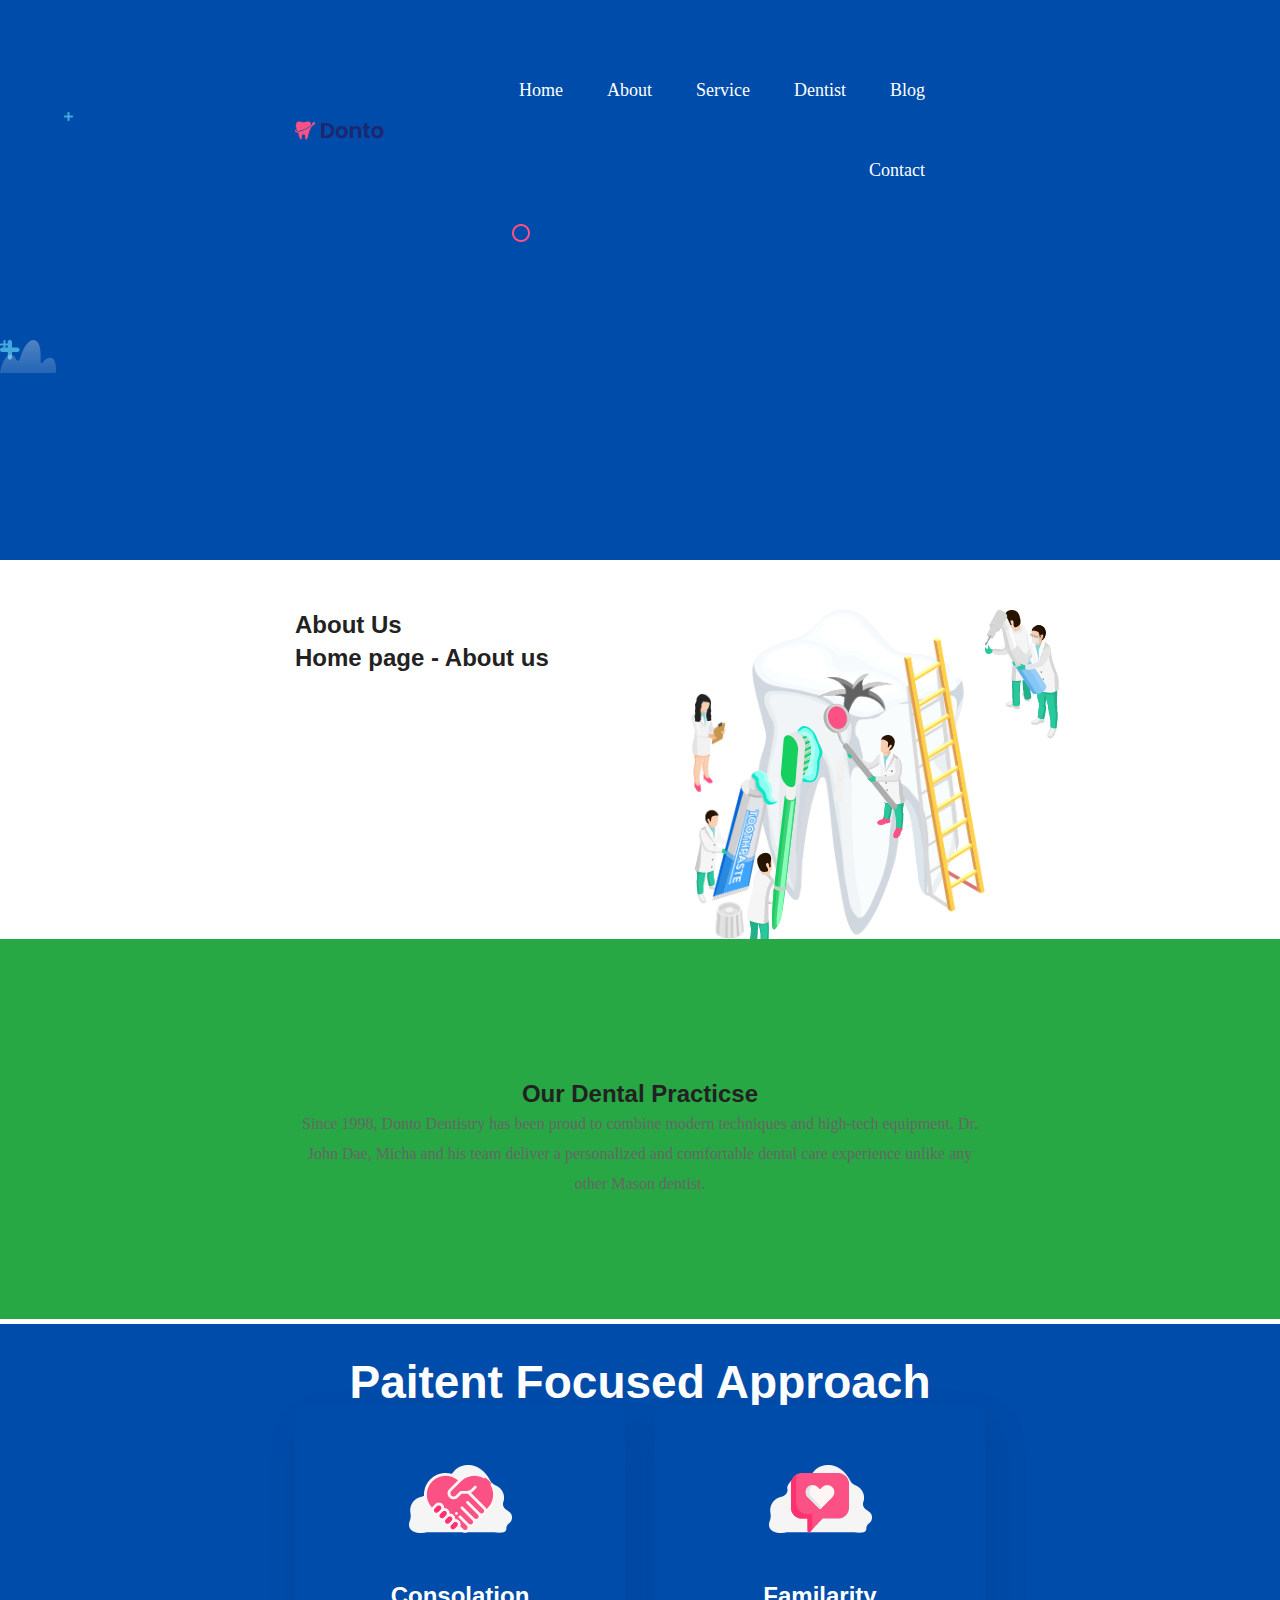
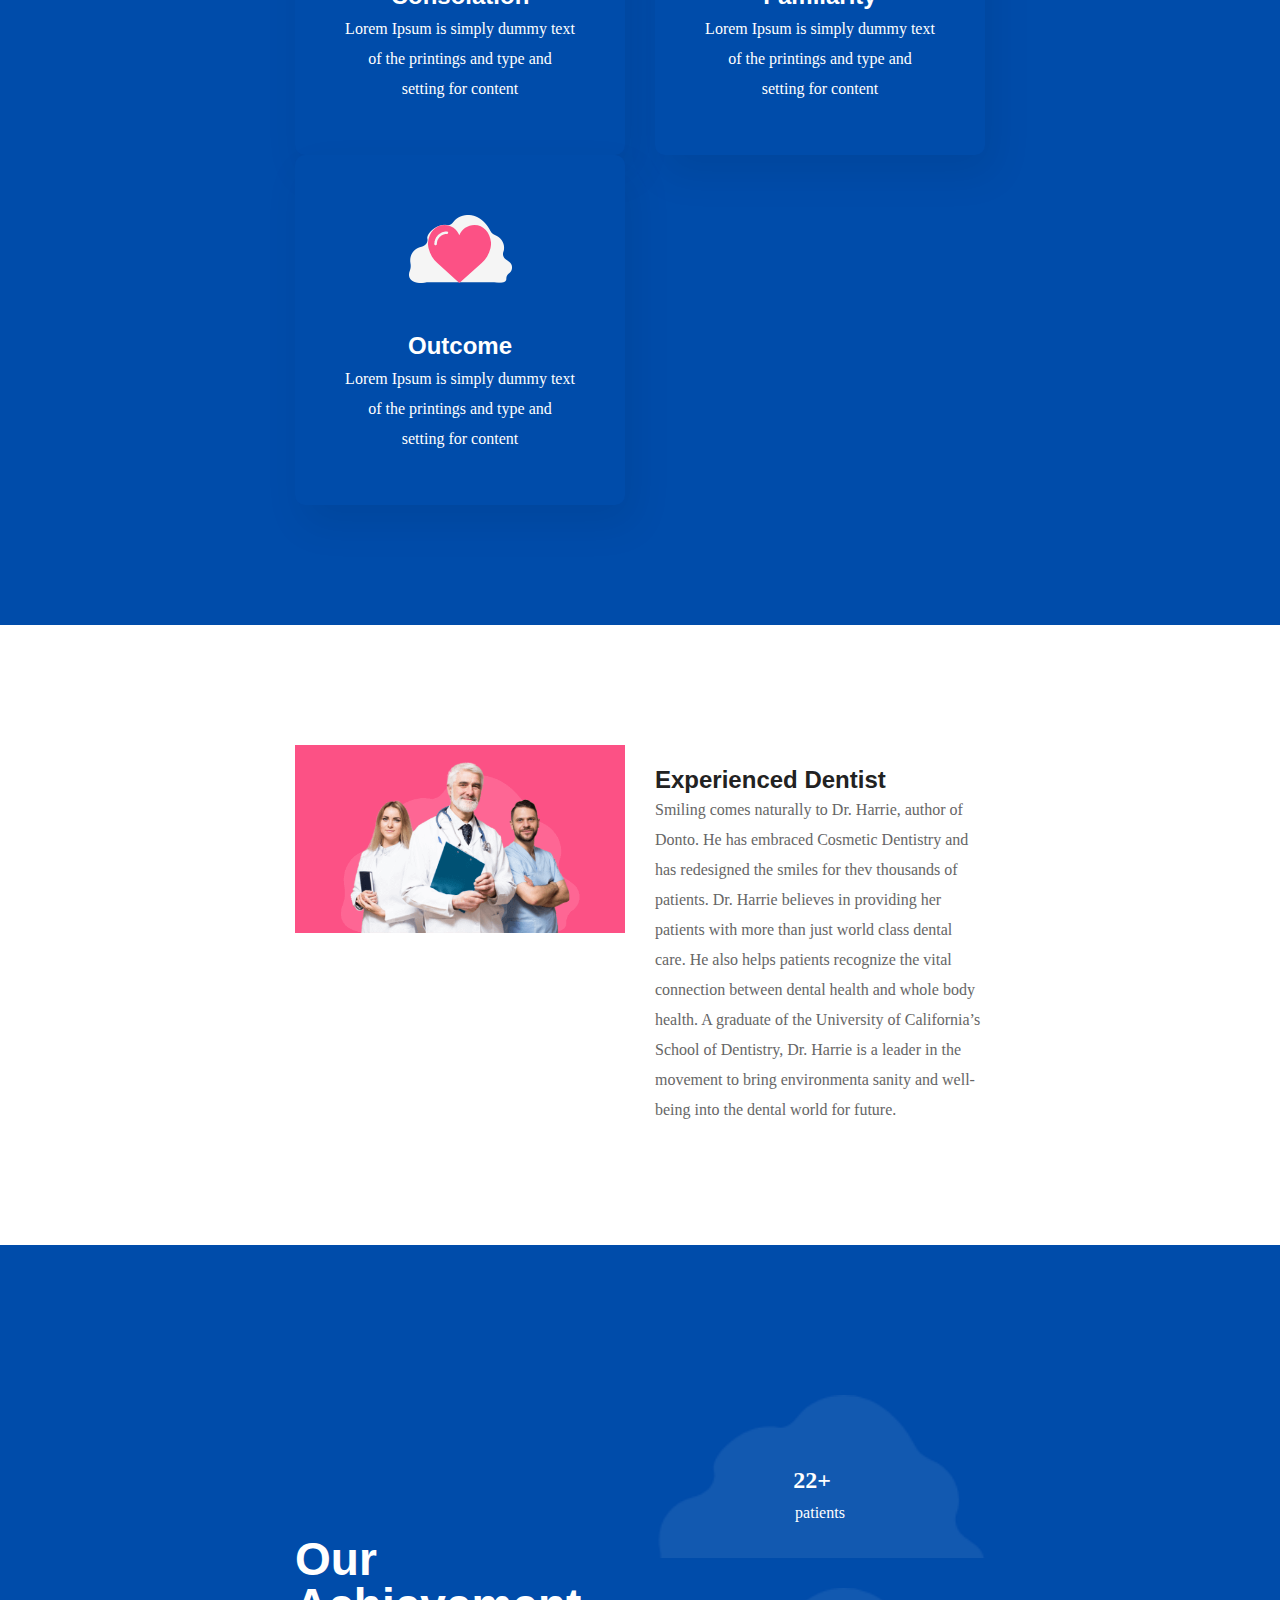
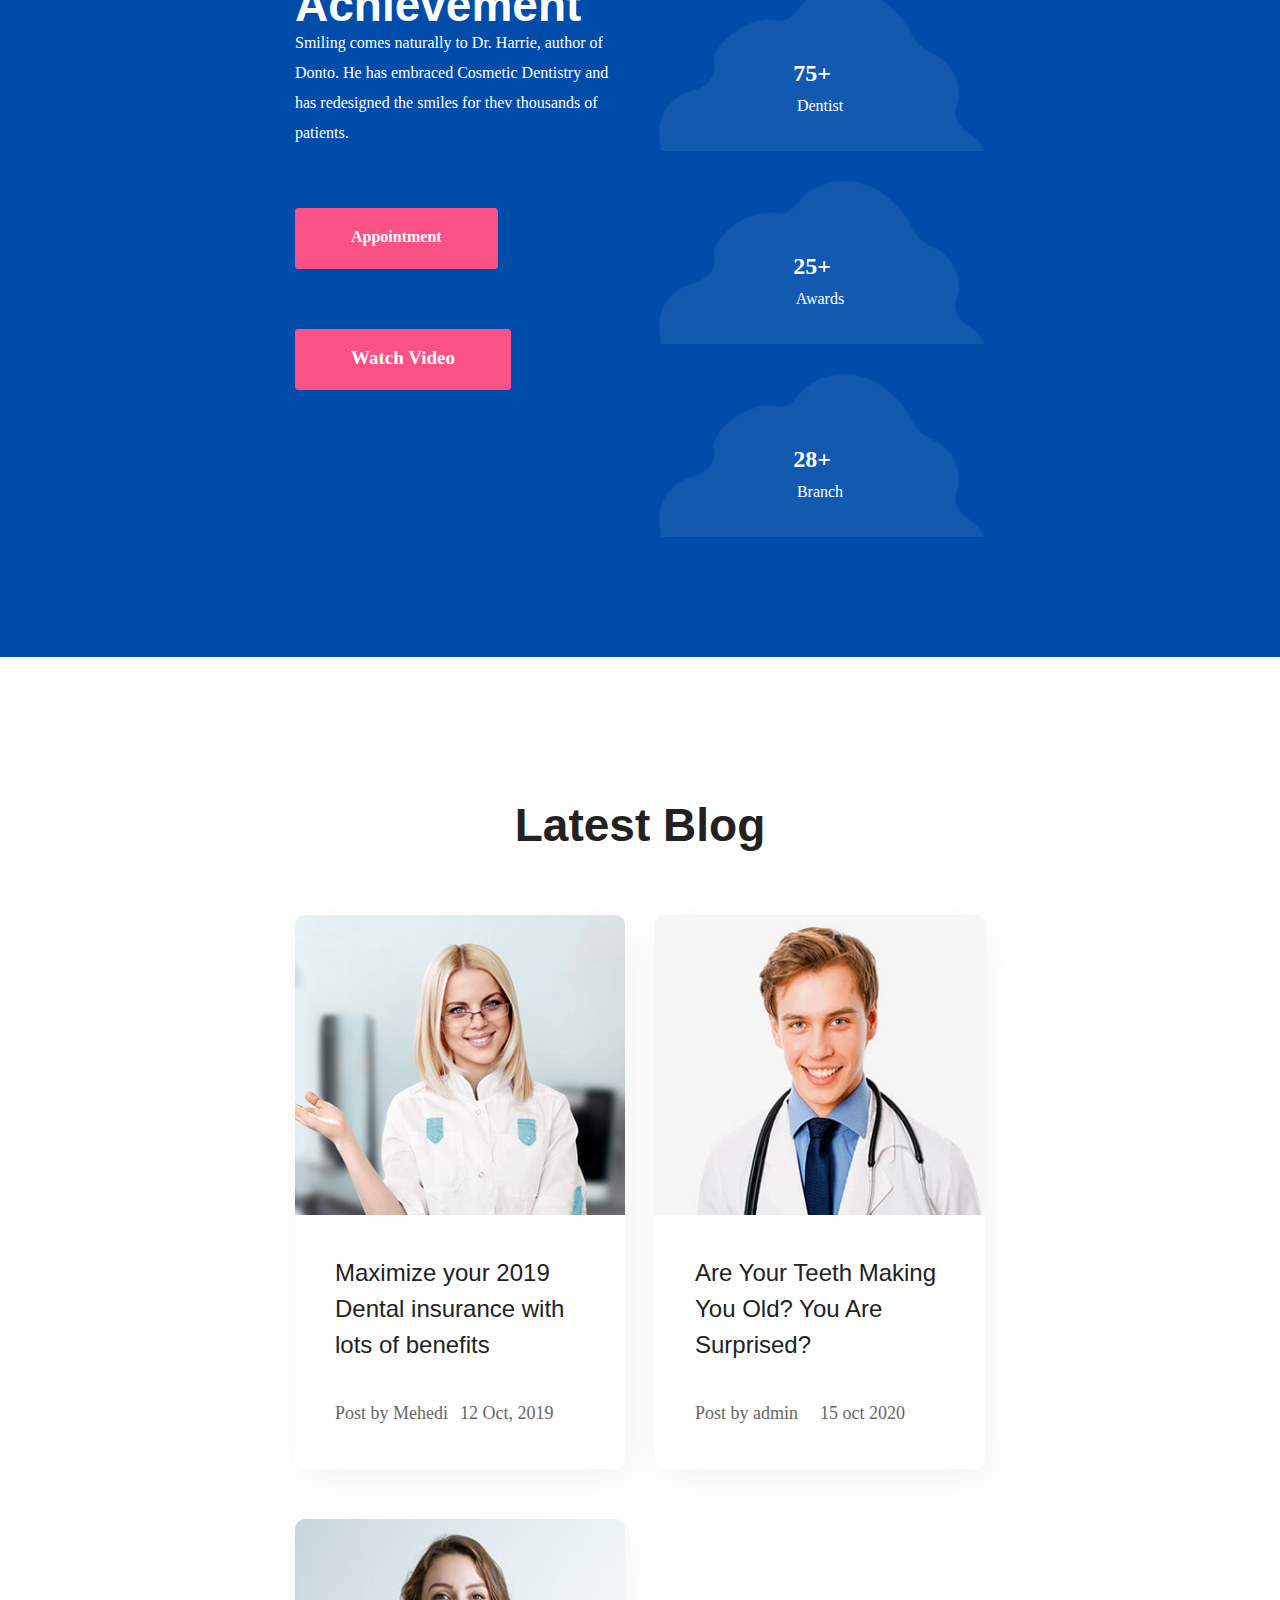
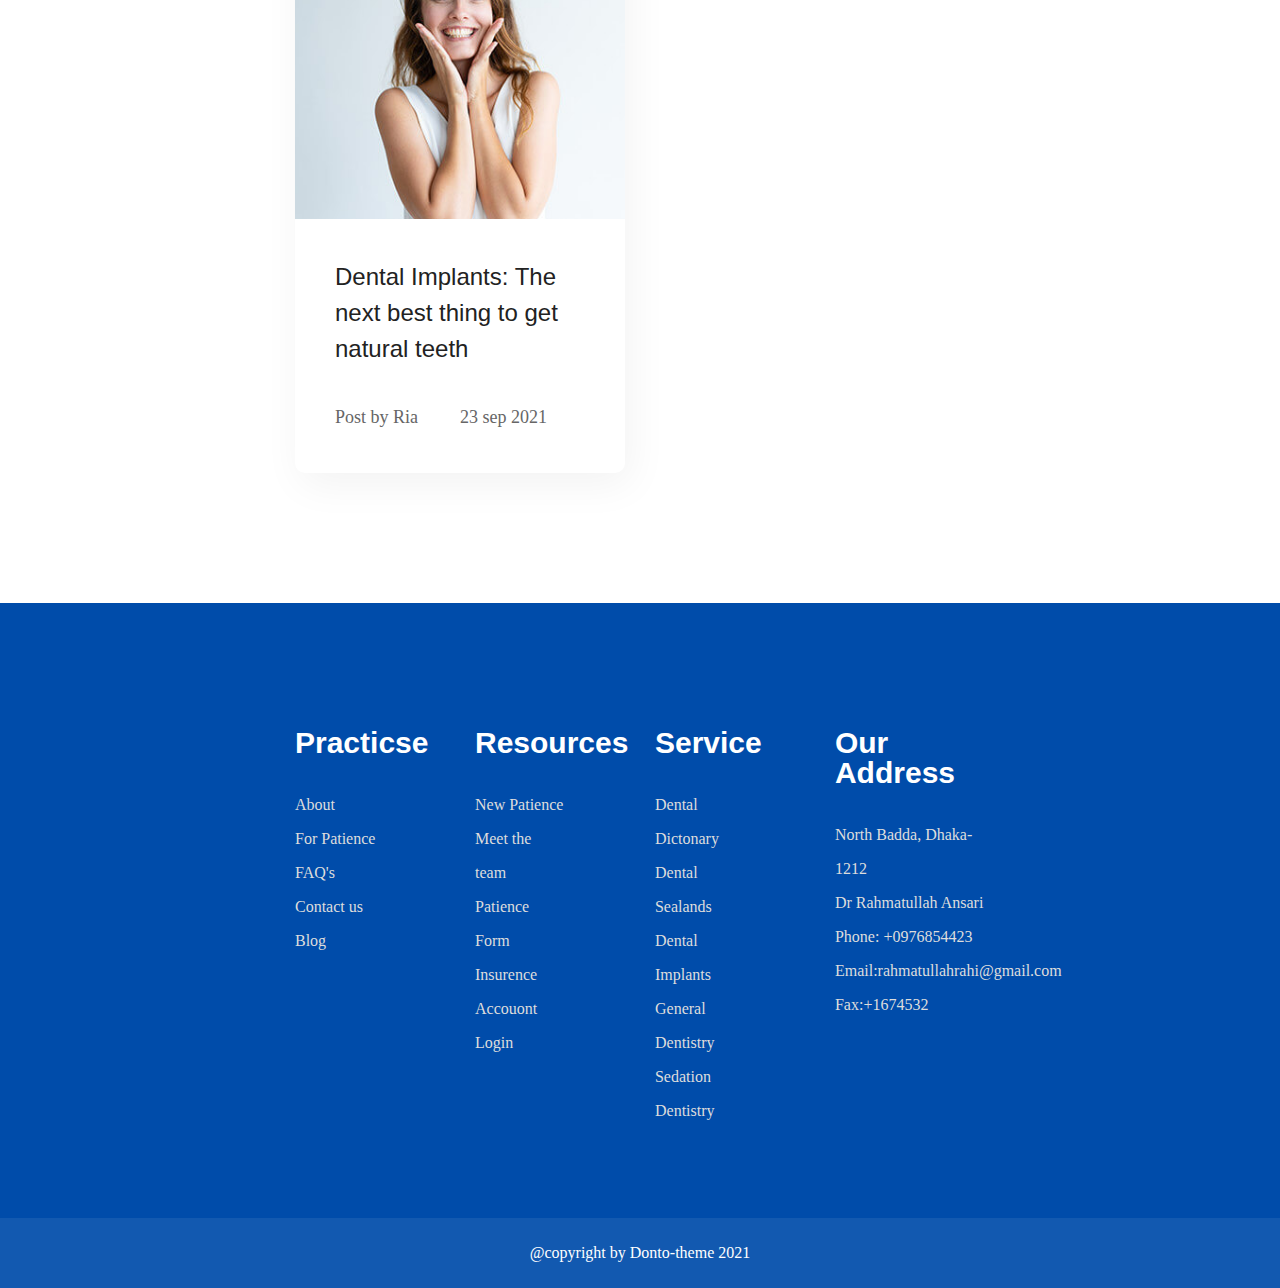
<file: about 1.html>
<!DOCTYPE html>
<html lang="en">
<head>
    <meta charset="UTF-8">
    <meta http-equiv="X-UA-Compatible" content="IE=edge">
    <meta name="viewport" content="width=device-width, initial-scale=1.0">
    <title>javascript project</title>
    <link rel="stylesheet" href="./css/style.css"/>
    <link href="https://cdn.jsdelivr.net/npm/bootstrap@5.0.2/dist/css/bootstrap.min.css" rel="stylesheet" integrity="sha384-EVSTQN3/azprG1Anm3QDgpJLIm9Nao0Yz1ztcQTwFspd3yD65VohhpuuCOmLASjC" crossorigin="anonymous">
    <script src="https://cdn.jsdelivr.net/npm/bootstrap@5.0.2/dist/js/bootstrap.bundle.min.js" integrity="sha384-MrcW6ZMFYlzcLA8Nl+NtUVF0sA7MsXsP1UyJoMp4YLEuNSfAP+JcXn/tWtIaxVXM" crossorigin="anonymous"></script>
    <link rel="stylesheet" href="https://cdnjs.cloudflare.com/ajax/libs/font-awesome/6.4.0/css/all.min.css" integrity="sha512-iecdLmaskl7CVkqkXNQ/ZH/XLlvWZOJyj7Yy7tcenmpD1ypASozpmT/E0iPtmFIB46ZmdtAc9eNBvH0H/ZpiBw==" crossorigin="anonymous" referrerpolicy="no-referrer" />

</head>
<body>

    <div class="main-wrapper">
        <header class="header-top">
            <div class="main-menu">
                <div class="container">
                    <div class="row align-items-center">
                        <div class="col-md-3 col-lg-2 d-flex col-5">
                            <a class="navabr-brand">
                                <img src="./images/logo.png" alt="don't img"/>
                            </a>
                        </div>

                        <div class="col-lg-10 col-md-9 d-none d-lg-block text-lg-right">
                            <nav id="responsive-menu" class="menu-one">
                                <ul class="menu-items">
                                    <li>
                                        <a href="index.html">Home</a>
                                        
                                    </li>
                                    <li>
                                        <a href="about 1.html">About</a>
                                    </li>
                                    <li>
                                        <a href="service.html">Service</a>
                                    </li>
                                    <li>
                                        <a href="#">dentist</a>
                                    </li>
                                    <li>
                                        <a href="#">Blog</a>
                                    </li>
                                    <li>
                                        <a href="#">Contact</a>
                                    </li>
                                </ul>
                            </nav>

                        </div>


                        <div class="col-md-9 col-sm-7 col-6 d-block d-lg-none">
                            <nav class="navbar navbar-expand-lg text-right navbar-light mobile-nav">
                                <button class="navbar-toggler" type="button" data-toggle="collapse" data-target="#mobilenav">
                                    <span class="fal fa-bars"></span>
                                </button>
                            </nav>

                        </div>
                        <div class="collapse navbar-collapse mobile-menu" id="mobilenav">
                            <ul class="navbar-nav mr-auto">
                                <li class="nav-item active">
                                    <a class="nav-link" href="#">Home</a>
                                </li>
                                <li class="nav-item">
                                    <a class="nav-link" href="#">About</a>
                                </li>
                                <li class="nav-item">
                                    <a class="nav-link" href="#">Service</a>
                                </li>
                                <li class="nav-item">
                                    <a class="nav-link" href="#">Dentist</a>
                                </li>
                                <li class="nav-item">
                                    <a class="nav-link" href="#">Blog</a>
                                </li>
                                <li class="nav-item">
                                    <a class="nav-link" href="#">Contact</a>
                                </li>
                            </ul>
                        </div>

                    </div>
                </div>
            </div>
        </div>
    </header>
    </div>

    <!--hero slide-->
    <section class="hero-slider-wrapper home-one-slider">
        <div class="single-hero-slide text-white hero-slide1">
            <div class="hero-shape">
                <img src="./images/a2.png" alt class="shape shape2 cloud1"/>
                <img src="./images/a4.png" alt class="shape shape3"/>
                <img src="./images/a5.png" alt class="shape shape4"/>
                <img src="./images/a6.png" alt class="shape shape5"/>
                <img src="./images/a7.png" alt class="shape shape6"/>
                <img src="./images/a9.png" alt class="shape shape7 cloud3"/>
            </div>
        </div>
    


    <!---wrapper-->
    <div class="container">
        <div class="row">
            <div class="col-md-6 col-12 col-lg-6">
                <div class="hero-left">
                    <h2>About Us</h2>
                    <h3>Home page - About us</h3>
                    
                </div>
            </div>
            <div class="col-md-6 col-12 col-lg-6">
                <div class="about-banner">
                    <div class="animate-banner">
                        <img class=" a1" src="./images/E1.png" alt="denatal img"/>
                        <img class="cimg a2" src="./images/E2.png" alt="donto img"/>
                        <img class="cimg a3" src="./images/E3.png" alt="doto img"/>
                        <img class="cimg a4" src="./images/E4.png" alt="deta img"/>
                        <img class="cimg a5" src="./images/E5.png" alt="dots img">


                    </div>
                
                </div>           
            </div>
        </div>
    </div>
    </section>


    <!--feature wrapper-->
    <section class="coral-wrapper section-padding coral-bg mt-20">
        <div class="container">
            <div class="row">
                <div class="col-sm-12 text-center">
                    <h2>Our Dental Practicse</h2>
                    <p>Since 1998, Donto Dentistry has been proud to combine modern techniques and high-tech equipment. Dr. John Dae, Micha and his team 
                        deliver a personalized and comfortable dental care experience unlike any other Mason dentist.</p>
                    
                </div>
            </div>
        </div>
    </section>

    <!--about wrapper-->
    
    <section class="main-wrapper  section-bg section-padding p-5 mt-5 text-white">
        <div class="main-title text-center p-5 ">
            <h1>Paitent Focused Approach</h1>
            


        </div>
            <div class="container">
                <div class="row">
                    <div class="col-md-6 col-12 col-xl-4 col-lg-6">
                        <div class="single-feature-box section-bg">
                            <div class="icon-box">
                                <img src="./images/l3.png" alt="Familarity">
                                </div>
                                <h3>Consolation</h3>
                                <p>Lorem Ipsum is simply dummy text of 
                                    the printings and type and setting for content</p>

                            
                           
                        </div>

                    </div>

                    <div class="col-md-6 col-12 col-xl-4 col-lg-6">
                        <div class="single-feature-box section-bg">
                            <div class="icon-box">
                                <img src="./images/l2.png" alt="loved">
                                </div>
                                <h3>Familarity</h3>
                                <p>Lorem Ipsum is simply dummy text of 
                                    the printings and type and setting for content</p>

                        
                           
                        </div>

                    </div>



                   <div class="col-md-6 col-12 col-xl-4 col-lg-6">
                        <div class="single-feature-box section-bg">
                            <div class="icon-box">
                                <img src="./images/l1.png" alt="love">
                            </div>
                        
                                <h3>Outcome</h3>
                                <p>Lorem Ipsum is simply dummy text of 
                                    the printings and type and setting for content</p>

                            
                           
                        </div>

                    </div>




                    
                </div>
            </div>



    </section>


    




    <section class="services-wrapper section-padding">
       
        <div class="container">
            <div class="row">
                <div class="col-12 col-md-6 ">
                    <div class="service-box">
                        <img src="./images/b.png" alt="service">
                    </div>
                </div>

                <div class="col-12 col-md-6">
                    <div class="service-written">
                        <h2>Experienced Dentist</h2>
                        <P>Smiling comes naturally to Dr. Harrie, author of Donto. He has embraced Cosmetic Dentistry and has redesigned the smiles for thev thousands of patients.

                        Dr. Harrie believes in providing her patients with more than just world class dental care. He also helps patients recognize the vital connection between dental health and whole body health. A graduate of the University of California’s School of Dentistry, Dr. Harrie is a leader in the movement to bring environmenta
                       sanity and well-being into the dental world for future.</P>
                    </div>
                </div>
            </div>
           


            </div>
        </div>
    </section>



    <!--doctors - wrapper--
    <section class="doctor-wrapper section-padding">
        <div class="container">
        <div class="row">
            <div class="col-sm-12 text-center">
                <div class="section-title-one">
                    <h1>Our Dentist</h1>
                </div>
            </div>
        </div>
        <div class="row text-center">
            <div class="col-md-6 col-lg-4 col-12">
                <div class="single-doctor">
                    <div class="doctor-profile">
                        <img src="./images/d1.png" alt="doctorimg">
                    </div>
                    <div class="doctor-info">
                        <h3>
                            <a href="#">Jhon Sombroso</a>
                        </h3>
                        <span>Oral Sergon</span>
                    </div>
                    <div class="doctor-social-icon">
                        <a href="#"><i class="fab fa-facebook-f"></i></a>
                        <a href="#">
                            <i class="fab fa-twitter"></i>
                        </a>
                        <a href="#">
                            <i class="fab fa-whatsapp"></i>
                        </a>
                        <a href="#">
                            <i class="fab fa-linkedin-in"></i>
                        </a>
                    </div>
                </div>

            </div>
            
            <div class="col-md-6 col-lg-4 col-12">
                <div class="single-doctor">
                    <div class="doctor-profile">
                        <img src="./images/d2.png" alt="doctorimg2">
                    </div>
                    <div class="doctor-info">
                        <h3>
                            <a href="#">Riasad Azim</a>
                        </h3>
                        <span>Oral Surgon</span>
                    </div>
                    <div class="doctor-social-icon">
                        <a href="#">
                            <i class="fab fa-facebook-f"></i>
                        </a>
                        <a href="#">
                            <i class="fab fa-twitter"></i>
                        </a>
                        <a href="#">
                            <i class="fab fa-linkedin-in"></i>
                        </a>
                        <a href="#">
                            <i class="fab fa-whatsapp"></i>
                        </a>
                    </div>

                </div>

            </div>
            <div class="col-md-6 col-lg-4 col-12">
                <div class="single-doctor">
                    <div class="doctor-profile">
                        <img src="./images/d3.png" alt="doctorimg">
                    </div>
                    <div class="doctor-info">
                        <h3>
                            <a href="#">Irina Sobhan</a>
                        </h3>
                        <span>Oral Surgon</span>
                    </div>
                    <div class="doctor-social-icon">
                        <a href="#">
                            <i class="fab fa-facebook-f"></i>
                        </a> 
                        <a href="#">
                            <i class="fab fa-twitter"></i>
                        </a>
                        <a href="#">
                            <i class="fab fa-whatsapp"></i>
                        </a>
                        <a href="#">
                            <i class="fab fa-linkedin-in"></i>
                        </a>
                    </div>
                </div>
               
            </div>
        
            <div class="col-12 text-center mt-45">
                <a class="btn-link doctor-btn-link" href="#">View All Dentist</a>
            </div>

            </div>

        


         </div>
      </div>
    </section>


    <!--appoitment wrapper--

    <section class="appointment-wrapper section-padding">
     <div class="container">
        <div class="row">
            <div class="col-sm-12 col-lg-8">
                <div class="section-title-one">
                    <h1>Request Appointment</h1>
                </div>
                <div class="appointment-form">
                    <form class="row">
                        <div class="col-lg-6 col-md-6 col-12">
                            <input type="text" value="Name">
                        </div>

                        <div class="col-lg-6 col-md-6 col-12">
                            <input type="email" value="Email">
                        </div>
                        <div class="col-lg-6 col-md-6 col-12">
                            <input type="text" value="Phone">
                        </div>
                        <div class="col-lg-6 col-md-6 col-12">
                            <input type="text" value="Subject">
                        </div>
                        <div class="col-lg-12 col-12">
                            <textarea>Message</textarea>
                        </div> 
                        <button class="submit-button" type="submit">Send Message</button>
                    </form>
                </div>
            </div>
        </div>
     </div>
     <div class="appointment-right-banner">
        <img src="./images/ap1.png" alt="aimg">
     </div>
    </section>
-->

    <!--gallery wrapper-->
    <section class="gallery-wrapper section-bg text-white section-padding">
        <div  class="container">
             <div class="row align-items-center">
                <div class="col-lg-6  col-sm-12">
                    <div class="gallery-item">
                        <h1>Our Achievement</h1>
                        <p>Smiling comes naturally to Dr. Harrie, author of Donto. He has embraced Cosmetic 
                            
                            Dentistry and has redesigned the smiles for thev thousands of patients.</p>
    
                        <a href="#" class="cain-btn ">Appointment</a>
                        <a href="#" class="cain-btn fill-btn popup-video">
                            <i class="fal fa-play"></i>Watch Video</a>


                         </div>
                </div>
                <div class="col-lg-6 col-sm-12">
                  <div class="achiev-fun row">
                    <div class="col-12 col-sm-6 text-center">
                        <div class="single-am-funfact">
                            <span>
                                22+
                            </span>
                            <P>patients</P>
                        </div>
                    </div>


                  <div class="col-12 col-sm-6 text-center">
                    <div class="single-am-funfact">
                        <span>
                            75+
                        </span>
                        <P>Dentist</P>
                    </div>
                </div>


                <div class="col-12 col-sm-6 text-center">
                    <div class="single-am-funfact">
                        <span>
                            25+
                        </span>
                        <P>Awards</P>
                    </div>
                </div>
                

                <div class="col-12 col-sm-6 text-center">
                    <div class="single-am-funfact">
                        <span>
                            28+
                        </span>
                        <P>Branch</P>
                    </div>
                </div>
                



            </div>
                  
                    
                    
                            
                        
                
                


                 

                </div> 
                
               
                  
              
             
            </div>
        </div>
    </section>
    
    <!--testimonial-wrapper--
    <section class="testimonial-one-wrapper section-padding">
        <div class="container">
            <div class="row">
                <div class="col-sm-12 text-center">
                    <div class="section-title-one">
                    <h1>Testimonial</h1>
                    </div>
                </div>
            </div>
            
            <div class="row align-items-center">
                <div class="col-md-6 col-lg-4 col-12">
                    <div class="side-client-box">
                        <div class="client-img">
                            <img src="./images/p1.png" alt="pimg">
                        </div>
                        <h3>Nabila Suprova</h3>
                        <span>CEO OF SOFTECH IT</span>
                    </div>
                </div>
                <div class="col-md-6 col-lg-8 col-12">
                    <div class="client-review">
                        <h5>Awesome Work</h5>
                        <p> They realy took my individual case to hear.Their team is very helpful
                            They all work together in an impressive way to make sure that my needs were met and walked out pain free.
                        </p>
                    </div>

                </div>

            </div>

        </div>
    </section>
    --->


    <!--blog wrapper-->
    <section class="blog-wrapper section-padding pt-0">
        <div class="container">
            <div class="row">
                <div class="col-sm-12 text-center">
                    <div class="section-title-one">
                        <h1>Latest Blog</h1>
                    </div>
                </div>
            </div>
            <div class="row">
                <div class="col-md-6 col-lg-6 col-xl-4 col-sm-12">
                    <div class="single-blog-card">
                        <div class="feature-thumb">
                            <img src="./images/f1.jpg" alt="dimg">
                        </div>
                        <div class="content-card">
                            <h3><a href="#">Maximize your 2019 Dental insurance with lots of benefits</a></h3>

                             <div class="content-meta">
                                <div class="col-6">
                                    <span>Post by Mehedi</span>
                                </div>
                                <div class="col-6">
                                    <span>12 Oct, 2019</span>
                                </div>
                            </div>
                        </div>
                    </div>
                </div>

                <div class="col-md-6 col-lg-6 col-xl-4 col-sm-12">
                    <div class="single-blog-card">
                        
                         <div class="feature-thumb">
                                <img src="./images/f2.jpg" alt="fimg">
                            </div>
                            <div class="content-card">
                                <h3>
                                    <a href="#">Are Your Teeth Making You Old?
                                        You Are  Surprised?
                                    </a>
                                </h3>
                               <div class="content-meta">
                                <div class="col-6">
                                    <span>Post by admin</span>
                                </div>
                                <div class="col-6">
                                    <span>15 oct 2020</span>
                                </div>
                                </div>
                            </div>
                        
                    </div>
                </div>

                <div class="col-md-6 col-lg-6 col-xl-4 col-sm-12">
                    <div class="single-blog-card">
                        
                            <div class="feature-thumb">
                                <img src="./images/f3.jpg" alt="fimg">

                            </div>
                            <div class="content-card">
                                <h3>
                                    <a href="#">Dental Implants: The next best thing to get natural teeth</a>
                                </h3>
                                <div class="content-meta">
                                <div class="col-6">
                                    <span>Post by Ria</span>
                                </div>
                                <div class= "col-6">
                                    <span>23 sep 2021</span>
                                </div>
                                </div>
                            </div>
                    
                    </div>
                </div>
            </div>

        </div>
    </section>

    <!--promo wrapper--
    <section class="promo-wrapper section-bg text-white">
        <div class="container">
            <div class="row align-items-center">
                <div class="col-md-12 col-lg-6 col-12">
                    <div class="promo-content">
                        <h1>Request your appointment and start your smile makeover!</h1>
                        <a href="#" class="theme-btn">Request Appointment</a>
                    </div>

                </div>
                <div class="col-md-12 col-lg-6 col-12">
                    <div class="promo-banner">
                        <img src="./images/u1.png" alt="uimg">
                    </div>
                </div>

            </div>
        </div>
    </section>
-->


    <!--logo wrapper--


    <section class="brand-logo-wrapper section-padding">
        <div class="container">
            <div class="row">
                <div class="col-md-12">
                    <div class="slick-slider brand-logo-carousel slick-initialized">
                        <button type="button" data-role="none" class="slick-arrow slick-prev" style="display:block;">

                        
                        </button> 
                        <div class="slick-list">
                     <div class="slick-track" style="width:550px; opacity:1; transform: translate3d(-3330px,0px, 0px,); transition: -webkit-transform 4000ms ease 0s; ">

                            <div data-index="-3" tabindex="-1" class="slick-slide" aria-hidden="true" style="width:370px;">

                                <div>
                                <div class="single-brand-logo" tabindex="-1" style="width:100%; display: inline-block;">
                                   <img src="./images/o1.png" alt="oimg">
                                
                                </div>
                                </div>
                                
                            </div>

                            

                        <div data-index="-2" tabindex="-1" class="slick-slide" aria-hidden="true" style="width: 370px;">
                          <div>
                            <div class="single-brand-logo" style="width:100%; display: inline-block;">
                                <img src="./images/03.png" alt="oimg">
                            </div>
                         </div>
                        </div> 
                            
                        <div data-index="-1" tabindex="-1" class="slick-slide" aria-hidden="true" style="width: 370px;">
                            <div>
                              <div class="single-brand-logo" style="width:100%; display: inline-block;">
                                  <img src="./images/04.png" alt="oimg">
                              </div>
                           </div>
                        </div> 
                        
                        
                        <div data-index="0" tabindex="-1" class="slick-slide" aria-hidden="true" style="width: 370px;">
                            <div>
                              <div class="single-brand-logo" style="width:100%; display: inline-block;">
                                  <img src="./images/p4.png" alt="oimg">
                              </div>
                           </div>
                        </div> 
                            
                    
                        <div data-index="1" tabindex="-1" class="slick-slide" aria-hidden="true" style="width: 370px;">
                            <div>
                              <div class="single-brand-logo" style="width:100%; display: inline-block;">
                                  <img src="./images/p4.png" alt="oimg">
                              </div>
                           </div>
                        </div> 


                        <div data-index="2" tabindex="-1" class="slick-slide" aria-hidden="true" style="width: 370px;">
                            <div>
                              <div class="single-brand-logo" style="width:100%; display: inline-block;">
                                  <img src="./images/p4.png" alt="oimg">
                              </div>
                           </div>
                        </div>

                        <div data-index="3" tabindex="-1" class="slick-slide" aria-hidden="true" style="width: 370px;">
                            <div>
                              <div class="single-brand-logo" style="width:100%; display: inline-block;">
                                  <img src="./images/p4.png" alt="oimg">
                              </div>
                           </div>
                        </div>

                        <div data-index="4" tabindex="-1" class="slick-slide" aria-hidden="true" style="width: 370px;">
                            <div>
                              <div class="single-brand-logo" style="width:100%; display: inline-block;">
                                  <img src="./images/p4.png" alt="oimg">
                              </div>
                           </div>
                        </div>

                        <div data-index="5" tabindex="-1" class="slick-slide" aria-hidden="true" style="width: 370px;">
                            <div>
                              <div class="single-brand-logo" style="width:100%; display: inline-block;">
                                  <img src="./images/p4.png" alt="oimg">
                              </div>
                           </div>
                        </div>

                        <div data-index="6" tabindex="-1" class="slick-slide" aria-hidden="true" style="width: 370px;">
                            <div>
                              <div class="single-brand-logo" style="width:100%; display: inline-block;">
                                  <img src="./images/p4.png" alt="oimg">
                              </div>
                           </div>
                        </div>

                        </div>
                    </div>

                    <button type="button" data-role="none" class="slick-arrow slick-next" style="display:block ;">
                    
                    
                    </button>
                    </div>
                </div>
            </div>
        </div>
    </section>
-->

   <!----
    <div id="demo" class="carousel-slide" data-bs-ride="carousel">

        <div id="carousel-indicators">
            <button type="button" data-bs-target="#demo" data-bs-slide-to="0" class="active">

            </button>

            <button type="button" data-bs-target="#demo" data-bs-slide-to="1">

            </button>
            <button type="button" data-bs-target="#demo" data-bs-slide-to="2">

            </button>

        </div>


        <div class="carousel-inner">
            <div class="carousel-item active">
                <img src="./images/R3.jpg" alt="dimg" class="d-block" style="width:100%; ">

            </div>
            <div class="carousel-item">
                <img src="./images/R2.jpg" alt="chiago" class="d-block" style="width: 100%;">
            </div>
            <div class="carousel-item">
                <img src="./images/r1.jpg" alt="mew" class="d-block" style="width:100%;">
            </div>




        </div>

        <button class="carousel-control-prev" type="button" data-bs-target="#demo" data-bs-slide="prev">
            <span class="carousel-control-prev-icon"></span>
          </button>
          <button class="carousel-control-next" type="button" data-bs-target="#demo" data-bs-slide="next">
            <span class="carousel-control-next-icon"></span>
          </button>
        </div>

    </div>
    --->

    <!---footer-->

    <footer class="footer-wrapper  footer-one">
        <div class="footer-widget section-bg text-white section-padding">
            <div class="container">
                <div class="row">
                    <div  class="col-sm-6 col-lg-2 col-12">
                        <div class="single-footer">
                            <div class="footer-title">
                                <h2>Practicse</h2>

                            </div>
                            <div class="footer-content">
                                <a href="#">About</a>
                                <a href="#">For Patience</a>
                                <a href="#">FAQ's</a>
                                <a href="#">Contact us</a>
                                <a href="#">Blog</a>

                            </div>
                        </div>

                    </div>


                    <div class="col-sm-6 col-lg-2 col-12 offset-lg-1">
                        <div class="single-footer">
                            <div class="footer-title">
                                <h2>Resources</h2>

                            </div>
                            <div class="footer-content">
                                <a href="#">New Patience</a>
                                <a href="#">Meet the team</a>
                                <a href="#">Patience Form</a>
                                <a href="#">Insurence</a>
                                <a href="#">Accouont Login</a>

                            </div>
                        </div>
                    </div>

                    <div class="col-sm-6 col-lg-2 col-12 offset-lg-1">
                        <div class="single-footer">
                            <div class="footer-title">
                                <h2>Service</h2>

                            </div>
                            <div class="footer-content">
                                <a href="#">Dental Dictonary</a>
                                <a href="#">Dental Sealands</a>
                                <a href="#">Dental Implants</a>
                                <a href="#">General Dentistry</a>
                                <a href="#">Sedation Dentistry</a>

                            </div>
                        </div>
                    </div>

                    <div class="col-sm-6 col-lg-3 col-12 offset-lg-1">
                        <div class="single-footer">
                            <div class="footer-title">
                                <h2>Our Address</h2>
                            </div>
                            <div class="footer-content">
                                <a href="#">North Badda, Dhaka-1212</a>
                                <a href="#">Dr Rahmatullah Ansari</a>
                                <a href="#">Phone: +0976854423</a>
                                <a href="#">Email:rahmatullahrahi@gmail.com</a>
                                <a href="#">Fax:+1674532</a>

                            </div>
                        </div>

                    </div>

                </div>
            </div>

        </div>


        <div class="footer-copy text-center">
            <P>
            
                @copyright by Donto-theme 2021

            </P>

        </div>


    </footer>







    <script src="./js/repel.js">


    </script>
</body>
</html>
</file>
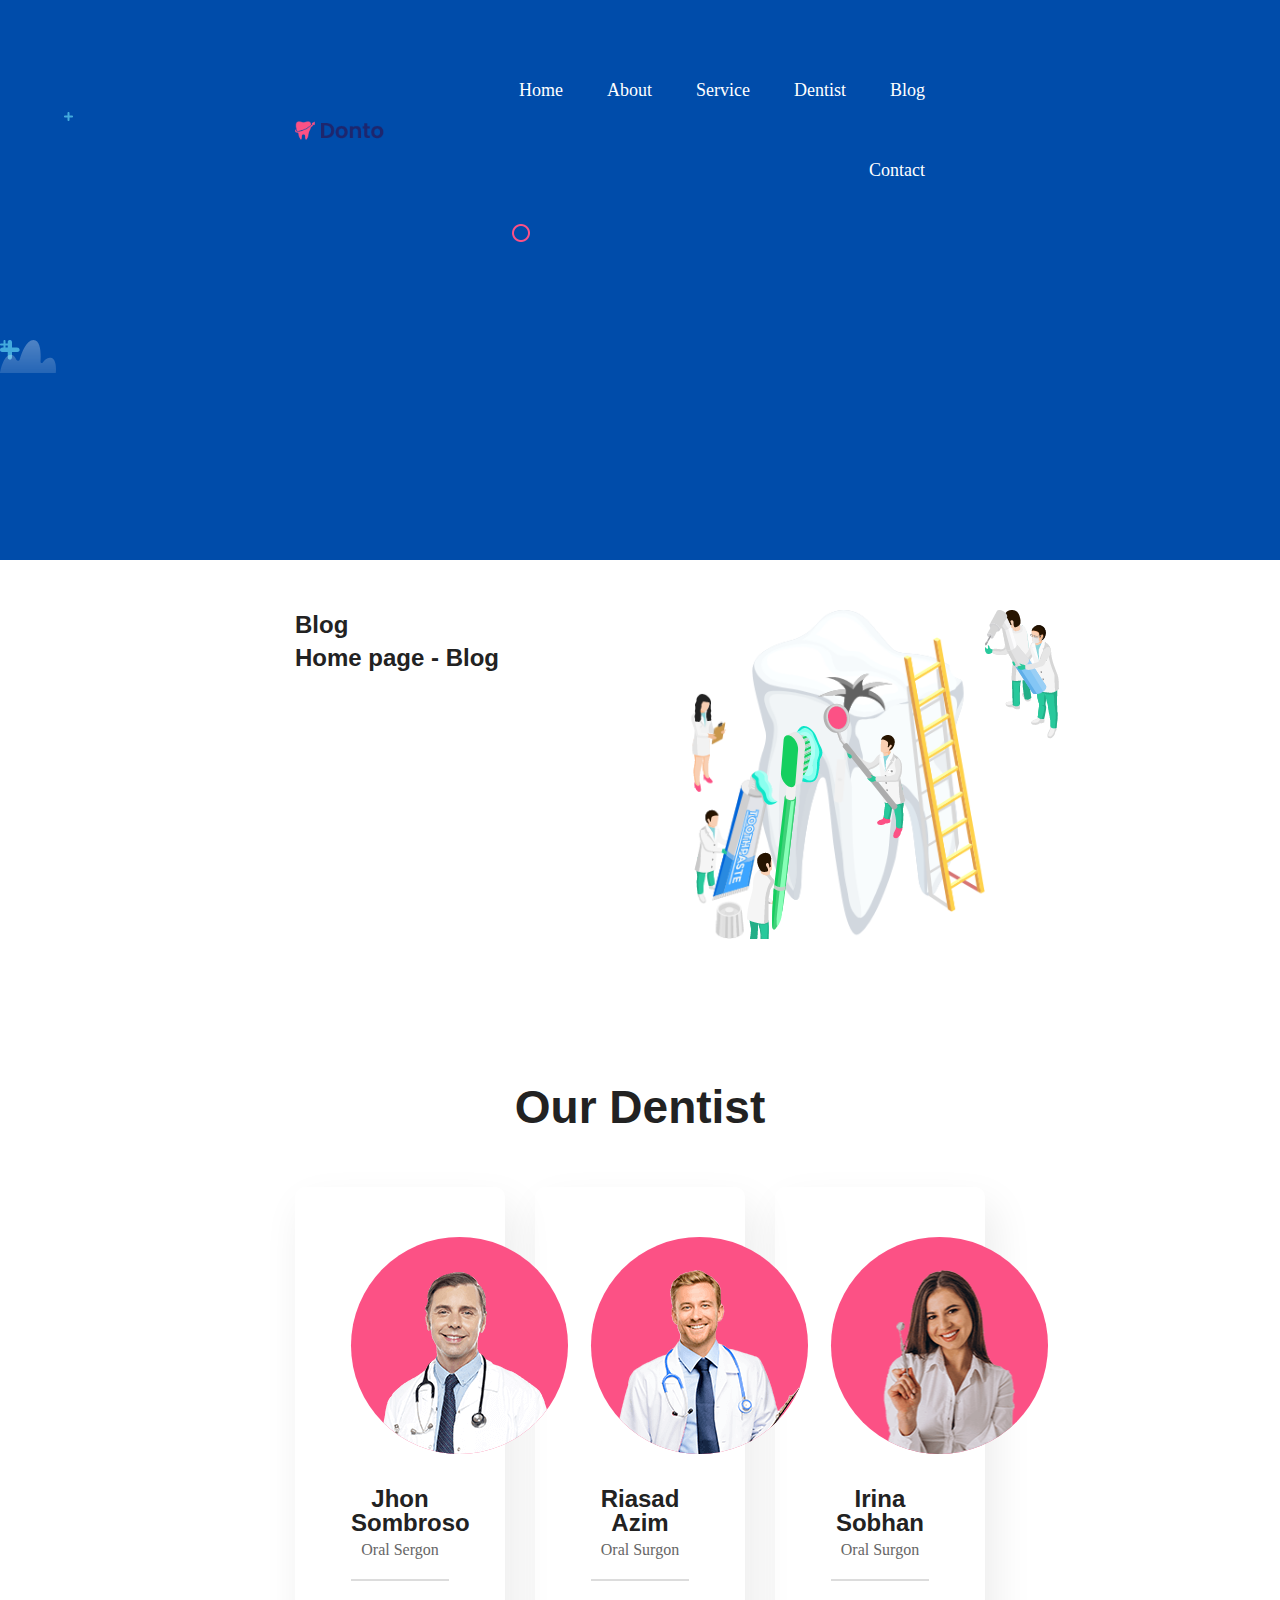
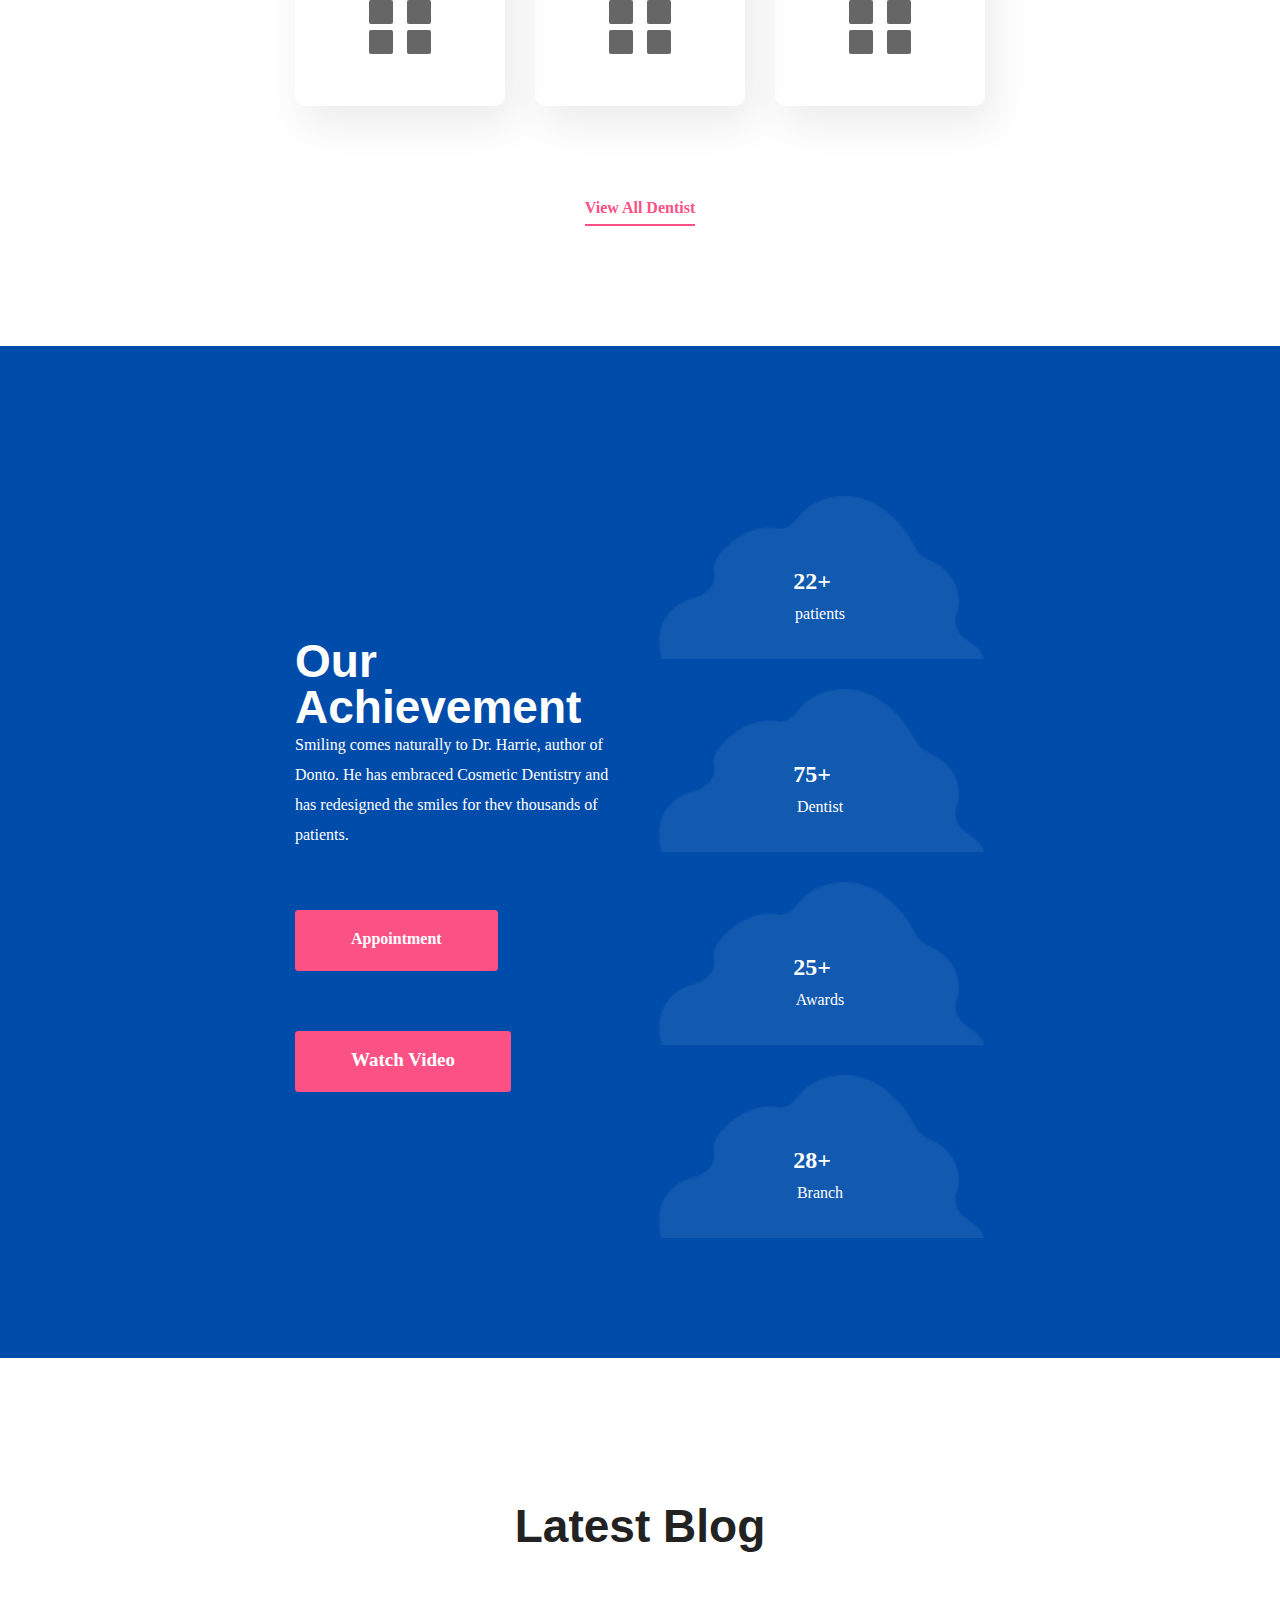
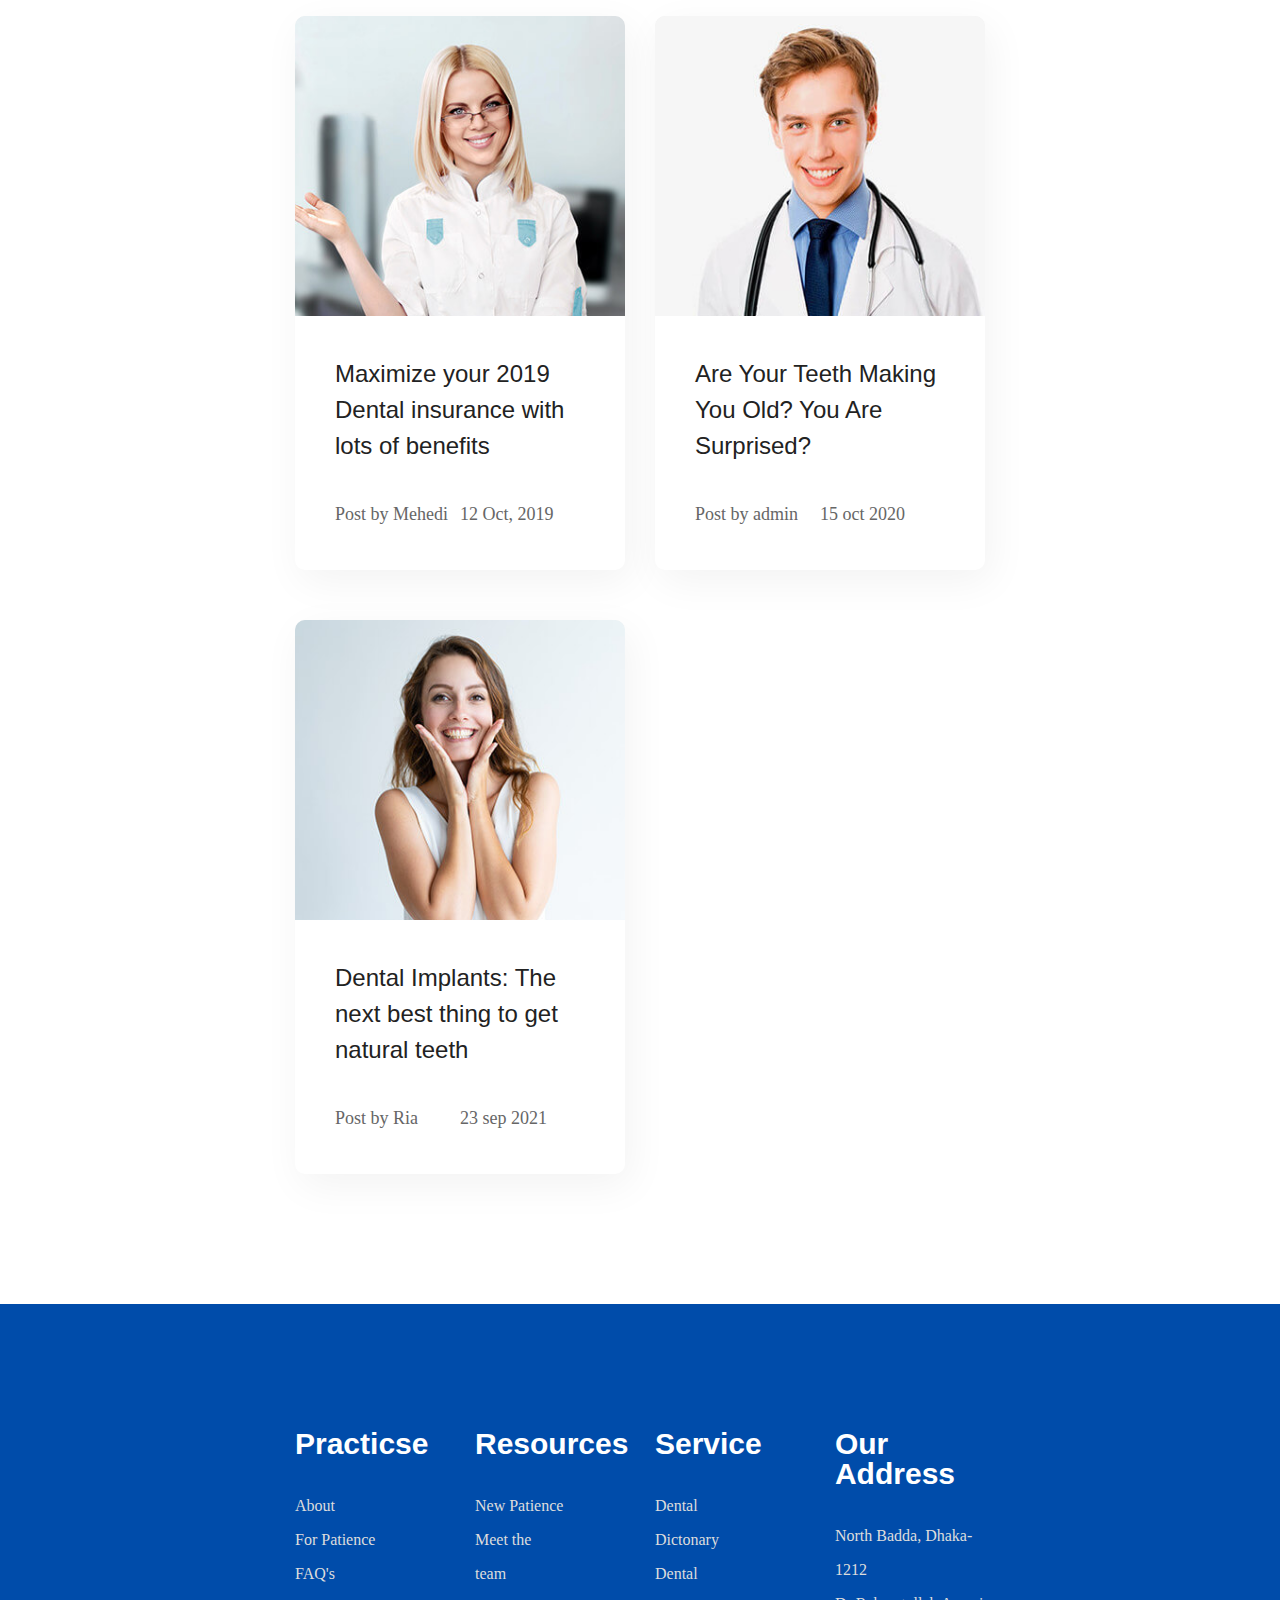
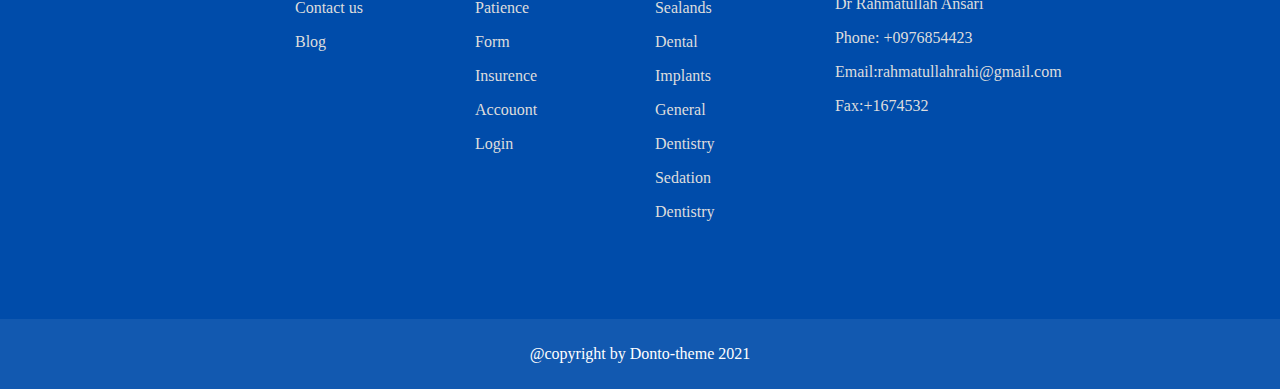
<file: blog.html>
<!DOCTYPE html>
<html lang="en">
<head>
    <meta charset="UTF-8">
    <meta http-equiv="X-UA-Compatible" content="IE=edge">
    <meta name="viewport" content="width=device-width, initial-scale=1.0">
    <title>javascript project</title>
    <link rel="stylesheet" href="./css/style.css"/>
    <link href="https://cdn.jsdelivr.net/npm/bootstrap@5.0.2/dist/css/bootstrap.min.css" rel="stylesheet" integrity="sha384-EVSTQN3/azprG1Anm3QDgpJLIm9Nao0Yz1ztcQTwFspd3yD65VohhpuuCOmLASjC" crossorigin="anonymous">
    <script src="https://cdn.jsdelivr.net/npm/bootstrap@5.0.2/dist/js/bootstrap.bundle.min.js" integrity="sha384-MrcW6ZMFYlzcLA8Nl+NtUVF0sA7MsXsP1UyJoMp4YLEuNSfAP+JcXn/tWtIaxVXM" crossorigin="anonymous"></script>
    <link rel="stylesheet" href="https://cdnjs.cloudflare.com/ajax/libs/font-awesome/6.4.0/css/all.min.css" integrity="sha512-iecdLmaskl7CVkqkXNQ/ZH/XLlvWZOJyj7Yy7tcenmpD1ypASozpmT/E0iPtmFIB46ZmdtAc9eNBvH0H/ZpiBw==" crossorigin="anonymous" referrerpolicy="no-referrer" />

</head>
<body>

    <div class="main-wrapper">
        <header class="header-top">
            <div class="main-menu">
                <div class="container">
                    <div class="row align-items-center">
                        <div class="col-md-3 col-lg-2 d-flex col-5">
                            <a class="navabr-brand">
                                <img src="./images/logo.png" alt="don't img"/>
                            </a>
                        </div>

                        <div class="col-lg-10 col-md-9 d-none d-lg-block text-lg-right">
                            <nav id="responsive-menu" class="menu-one">
                                <ul class="menu-items">
                                    <li>
                                        <a href="index.html">Home</a>
                                        
                                    </li>
                                    <li>
                                        <a href="about 1.html">About</a>
                                    </li>
                                    <li>
                                        <a href="service.html">Service</a>
                                    </li>
                                    <li>
                                        <a href="dento.html">dentist</a>
                                    </li>
                                    <li>
                                        <a href="blog.html">Blog</a>
                                    </li>
                                    <li>
                                        <a href="contact.html">Contact</a>
                                    </li>
                                </ul>
                            </nav>

                        </div>


                        <div class="col-md-9 col-sm-7 col-6 d-block d-lg-none">
                            <nav class="navbar navbar-expand-lg text-right navbar-light mobile-nav">
                                <button class="navbar-toggler" type="button" data-toggle="collapse" data-target="#mobilenav">
                                    <span class="fal fa-bars"></span>
                                </button>
                            </nav>

                        </div>
                        <div class="collapse navbar-collapse mobile-menu" id="mobilenav">
                            <ul class="navbar-nav mr-auto">
                                <li class="nav-item active">
                                    <a class="nav-link" href="#">Home</a>
                                </li>
                                <li class="nav-item">
                                    <a class="nav-link" href="#">About</a>
                                </li>
                                <li class="nav-item">
                                    <a class="nav-link" href="#">Service</a>
                                </li>
                                <li class="nav-item">
                                    <a class="nav-link" href="#">Dentist</a>
                                </li>
                                <li class="nav-item">
                                    <a class="nav-link" href="#">Blog</a>
                                </li>
                                <li class="nav-item">
                                    <a class="nav-link" href="#">Contact</a>
                                </li>
                            </ul>
                        </div>

                    </div>
                </div>
            </div>
        </div>
    </header>
    </div>

    <!--hero slide-->
    <section class="hero-slider-wrapper home-one-slider">
        <div class="single-hero-slide text-white hero-slide1">
            <div class="hero-shape">
                <img src="./images/a2.png" alt class="shape shape2 cloud1"/>
                <img src="./images/a4.png" alt class="shape shape3"/>
                <img src="./images/a5.png" alt class="shape shape4"/>
                <img src="./images/a6.png" alt class="shape shape5"/>
                <img src="./images/a7.png" alt class="shape shape6"/>
                <img src="./images/a9.png" alt class="shape shape7 cloud3"/>
            </div>
        </div>
    


    <!---wrapper-->
    <div class="container">
        <div class="row">
            <div class="col-md-6 col-12 col-lg-6">
                <div class="hero-left">
                    <h2>Blog</h2>
                    <h3>Home page - Blog</h3>
                    
                </div>
            </div>
            <div class="col-md-6 col-12 col-lg-6">
                <div class="about-banner">
                    <div class="animate-banner">
                        <img class=" a1" src="./images/E1.png" alt="denatal img"/>
                        <img class="cimg a2" src="./images/E2.png" alt="donto img"/>
                        <img class="cimg a3" src="./images/E3.png" alt="doto img"/>
                        <img class="cimg a4" src="./images/E4.png" alt="deta img"/>
                        <img class="cimg a5" src="./images/E5.png" alt="dots img">


                    </div>
                
                </div>           
            </div>
        </div>
    </div>
    </section>


    <!--feature wrapper--
    <section class="coral-wrapper section-padding coral-bg mt-20">
        <div class="container">
            <div class="row">
                <div class="col-sm-12 text-center">
                    <h2>Our Dental Practicse</h2>
                    <p>Since 1998, Donto Dentistry has been proud to combine modern techniques and high-tech equipment. Dr. John Dae, Micha and his team 
                        deliver a personalized and comfortable dental care experience unlike any other Mason dentist.</p>
                    
                </div>
            </div>
        </div>
    </section>
    --->

    <!--about wrapper--
    
    <section class="main-wrapper  section-bg section-padding p-5 mt-5 text-white">
        <div class="main-title text-center p-5 ">
            <h1>Paitent Focused Approach</h1>
            


        </div>
            <div class="container">
                <div class="row">
                    <div class="col-md-6 col-12 col-xl-4 col-lg-6">
                        <div class="single-feature-box section-bg">
                            <div class="icon-box">
                                <img src="./images/l3.png" alt="Familarity">
                                </div>
                                <h3>Consolation</h3>
                                <p>Lorem Ipsum is simply dummy text of 
                                    the printings and type and setting for content</p>

                            
                           
                        </div>

                    </div>

                    <div class="col-md-6 col-12 col-xl-4 col-lg-6">
                        <div class="single-feature-box section-bg">
                            <div class="icon-box">
                                <img src="./images/l2.png" alt="loved">
                                </div>
                                <h3>Familarity</h3>
                                <p>Lorem Ipsum is simply dummy text of 
                                    the printings and type and setting for content</p>

                        
                           
                        </div>

                    </div>



                   <div class="col-md-6 col-12 col-xl-4 col-lg-6">
                        <div class="single-feature-box section-bg">
                            <div class="icon-box">
                                <img src="./images/l1.png" alt="love">
                            </div>
                        
                                <h3>Outcome</h3>
                                <p>Lorem Ipsum is simply dummy text of 
                                    the printings and type and setting for content</p>

                            
                           
                        </div>

                    </div>




                    
                </div>
            </div>



    </section>
    --->


    



 <!-----
    <section class="services-wrapper section-padding">
       
        <div class="container">
            <div class="row">
                <div class="col-12 col-md-6 ">
                    <div class="service-box">
                        <img src="./images/b.png" alt="service">
                    </div>
                </div>

                <div class="col-12 col-md-6">
                    <div class="service-written">
                        <h2>Experienced Dentist</h2>
                        <P>Smiling comes naturally to Dr. Harrie, author of Donto. He has embraced Cosmetic Dentistry and has redesigned the smiles for thev thousands of patients.

                        Dr. Harrie believes in providing her patients with more than just world class dental care. He also helps patients recognize the vital connection between dental health and whole body health. A graduate of the University of California’s School of Dentistry, Dr. Harrie is a leader in the movement to bring environmenta
                       sanity and well-being into the dental world for future.</P>
                    </div>
                </div>
            </div>
           


            </div>
        </div>
    </section>
-->



    <!--doctors - wrapper-->
    <section class="doctor-wrapper section-padding">
        <div class="container">
        <div class="row">
            <div class="col-sm-12 text-center">
                <div class="section-title-one">
                    <h1>Our Dentist</h1>
                </div>
            </div>
        </div>
        <div class="row text-center">
            <div class="col-md-6 col-lg-4 col-12">
                <div class="single-doctor">
                    <div class="doctor-profile">
                        <img src="./images/d1.png" alt="doctorimg">
                    </div>
                    <div class="doctor-info">
                        <h3>
                            <a href="#">Jhon Sombroso</a>
                        </h3>
                        <span>Oral Sergon</span>
                    </div>
                    <div class="doctor-social-icon">
                        <a href="#"><i class="fab fa-facebook-f"></i></a>
                        <a href="#">
                            <i class="fab fa-twitter"></i>
                        </a>
                        <a href="#">
                            <i class="fab fa-whatsapp"></i>
                        </a>
                        <a href="#">
                            <i class="fab fa-linkedin-in"></i>
                        </a>
                    </div>
                </div>

            </div>
            
            <div class="col-md-6 col-lg-4 col-12">
                <div class="single-doctor">
                    <div class="doctor-profile">
                        <img src="./images/d2.png" alt="doctorimg2">
                    </div>
                    <div class="doctor-info">
                        <h3>
                            <a href="#">Riasad Azim</a>
                        </h3>
                        <span>Oral Surgon</span>
                    </div>
                    <div class="doctor-social-icon">
                        <a href="#">
                            <i class="fab fa-facebook-f"></i>
                        </a>
                        <a href="#">
                            <i class="fab fa-twitter"></i>
                        </a>
                        <a href="#">
                            <i class="fab fa-linkedin-in"></i>
                        </a>
                        <a href="#">
                            <i class="fab fa-whatsapp"></i>
                        </a>
                    </div>

                </div>

            </div>
            <div class="col-md-6 col-lg-4 col-12">
                <div class="single-doctor">
                    <div class="doctor-profile">
                        <img src="./images/d3.png" alt="doctorimg">
                    </div>
                    <div class="doctor-info">
                        <h3>
                            <a href="#">Irina Sobhan</a>
                        </h3>
                        <span>Oral Surgon</span>
                    </div>
                    <div class="doctor-social-icon">
                        <a href="#">
                            <i class="fab fa-facebook-f"></i>
                        </a> 
                        <a href="#">
                            <i class="fab fa-twitter"></i>
                        </a>
                        <a href="#">
                            <i class="fab fa-whatsapp"></i>
                        </a>
                        <a href="#">
                            <i class="fab fa-linkedin-in"></i>
                        </a>
                    </div>
                </div>
               
            </div>
        
            <div class="col-12 text-center mt-45">
                <a class="btn-link doctor-btn-link" href="#">View All Dentist</a>
            </div>

            </div>

        


         </div>
      </div>
    </section>


    <!--appoitment wrapper--

    <section class="appointment-wrapper section-padding">
     <div class="container">
        <div class="row">
            <div class="col-sm-12 col-lg-8">
                <div class="section-title-one">
                    <h1>Request Appointment</h1>
                </div>
                <div class="appointment-form">
                    <form class="row">
                        <div class="col-lg-6 col-md-6 col-12">
                            <input type="text" value="Name">
                        </div>

                        <div class="col-lg-6 col-md-6 col-12">
                            <input type="email" value="Email">
                        </div>
                        <div class="col-lg-6 col-md-6 col-12">
                            <input type="text" value="Phone">
                        </div>
                        <div class="col-lg-6 col-md-6 col-12">
                            <input type="text" value="Subject">
                        </div>
                        <div class="col-lg-12 col-12">
                            <textarea>Message</textarea>
                        </div> 
                        <button class="submit-button" type="submit">Send Message</button>
                    </form>
                </div>
            </div>
        </div>
     </div>
     <div class="appointment-right-banner">
        <img src="./images/ap1.png" alt="aimg">
     </div>
    </section>
-->

    <!--gallery wrapper-->
    <section class="gallery-wrapper section-bg text-white section-padding">
        <div  class="container">
             <div class="row align-items-center">
                <div class="col-lg-6  col-sm-12">
                    <div class="gallery-item">
                        <h1>Our Achievement</h1>
                        <p>Smiling comes naturally to Dr. Harrie, author of Donto. He has embraced Cosmetic 
                            
                            Dentistry and has redesigned the smiles for thev thousands of patients.</p>
    
                        <a href="#" class="cain-btn ">Appointment</a>
                        <a href="#" class="cain-btn fill-btn popup-video">
                            <i class="fa-solid fa-play"></i></i>Watch Video</a>


                         </div>
                </div>
                <div class="col-lg-6 col-sm-12">
                  <div class="achiev-fun row">
                    <div class="col-12 col-sm-6 text-center">
                        <div class="single-am-funfact">
                            <span>
                                22+
                            </span>
                            <P>patients</P>
                        </div>
                    </div>


                  <div class="col-12 col-sm-6 text-center">
                    <div class="single-am-funfact">
                        <span>
                            75+
                        </span>
                        <P>Dentist</P>
                    </div>
                </div>


                <div class="col-12 col-sm-6 text-center">
                    <div class="single-am-funfact">
                        <span>
                            25+
                        </span>
                        <P>Awards</P>
                    </div>
                </div>
                

                <div class="col-12 col-sm-6 text-center">
                    <div class="single-am-funfact">
                        <span>
                            28+
                        </span>
                        <P>Branch</P>
                    </div>
                </div>
                



            </div>
                  
                    
                    
                            
                        
                
                


                 

                </div> 
                
               
                  
              
             
            </div>
        </div>
    </section>
    
    <!--testimonial-wrapper--
    <section class="testimonial-one-wrapper section-padding">
        <div class="container">
            <div class="row">
                <div class="col-sm-12 text-center">
                    <div class="section-title-one">
                    <h1>Testimonial</h1>
                    </div>
                </div>
            </div>
            
            <div class="row align-items-center">
                <div class="col-md-6 col-lg-4 col-12">
                    <div class="side-client-box">
                        <div class="client-img">
                            <img src="./images/p1.png" alt="pimg">
                        </div>
                        <h3>Nabila Suprova</h3>
                        <span>CEO OF SOFTECH IT</span>
                    </div>
                </div>
                <div class="col-md-6 col-lg-8 col-12">
                    <div class="client-review">
                        <h5>Awesome Work</h5>
                        <p> They realy took my individual case to hear.Their team is very helpful
                            They all work together in an impressive way to make sure that my needs were met and walked out pain free.
                        </p>
                    </div>

                </div>

            </div>

        </div>
    </section>
    --->


    <!--blog wrapper-->
    <section class="blog-wrapper section-padding pt-0">
        <div class="container">
            <div class="row">
                <div class="col-sm-12 text-center">
                    <div class="section-title-one">
                        <h1>Latest Blog</h1>
                    </div>
                </div>
            </div>
            <div class="row">
                <div class="col-md-6 col-lg-6 col-xl-4 col-sm-12">
                    <div class="single-blog-card">
                        <div class="feature-thumb">
                            <img src="./images/f1.jpg" alt="dimg">
                        </div>
                        <div class="content-card">
                            <h3><a href="#">Maximize your 2019 Dental insurance with lots of benefits</a></h3>

                             <div class="content-meta">
                                <div class="col-6">
                                    <span>Post by Mehedi</span>
                                </div>
                                <div class="col-6">
                                    <span>12 Oct, 2019</span>
                                </div>
                            </div>
                        </div>
                    </div>
                </div>

                <div class="col-md-6 col-lg-6 col-xl-4 col-sm-12">
                    <div class="single-blog-card">
                        
                         <div class="feature-thumb">
                                <img src="./images/f2.jpg" alt="fimg">
                            </div>
                            <div class="content-card">
                                <h3>
                                    <a href="#">Are Your Teeth Making You Old?
                                        You Are  Surprised?
                                    </a>
                                </h3>
                               <div class="content-meta">
                                <div class="col-6">
                                    <span>Post by admin</span>
                                </div>
                                <div class="col-6">
                                    <span>15 oct 2020</span>
                                </div>
                                </div>
                            </div>
                        
                    </div>
                </div>

                <div class="col-md-6 col-lg-6 col-xl-4 col-sm-12">
                    <div class="single-blog-card">
                        
                            <div class="feature-thumb">
                                <img src="./images/f3.jpg" alt="fimg">

                            </div>
                            <div class="content-card">
                                <h3>
                                    <a href="#">Dental Implants: The next best thing to get natural teeth</a>
                                </h3>
                                <div class="content-meta">
                                <div class="col-6">
                                    <span>Post by Ria</span>
                                </div>
                                <div class= "col-6">
                                    <span>23 sep 2021</span>
                                </div>
                                </div>
                            </div>
                    
                    </div>
                </div>
            </div>

        </div>
    </section>

    <!--promo wrapper--
    <section class="promo-wrapper section-bg text-white">
        <div class="container">
            <div class="row align-items-center">
                <div class="col-md-12 col-lg-6 col-12">
                    <div class="promo-content">
                        <h1>Request your appointment and start your smile makeover!</h1>
                        <a href="#" class="theme-btn">Request Appointment</a>
                    </div>

                </div>
                <div class="col-md-12 col-lg-6 col-12">
                    <div class="promo-banner">
                        <img src="./images/u1.png" alt="uimg">
                    </div>
                </div>

            </div>
        </div>
    </section>
-->


    <!--logo wrapper--


    <section class="brand-logo-wrapper section-padding">
        <div class="container">
            <div class="row">
                <div class="col-md-12">
                    <div class="slick-slider brand-logo-carousel slick-initialized">
                        <button type="button" data-role="none" class="slick-arrow slick-prev" style="display:block;">

                        
                        </button> 
                        <div class="slick-list">
                     <div class="slick-track" style="width:550px; opacity:1; transform: translate3d(-3330px,0px, 0px,); transition: -webkit-transform 4000ms ease 0s; ">

                            <div data-index="-3" tabindex="-1" class="slick-slide" aria-hidden="true" style="width:370px;">

                                <div>
                                <div class="single-brand-logo" tabindex="-1" style="width:100%; display: inline-block;">
                                   <img src="./images/o1.png" alt="oimg">
                                
                                </div>
                                </div>
                                
                            </div>

                            

                        <div data-index="-2" tabindex="-1" class="slick-slide" aria-hidden="true" style="width: 370px;">
                          <div>
                            <div class="single-brand-logo" style="width:100%; display: inline-block;">
                                <img src="./images/03.png" alt="oimg">
                            </div>
                         </div>
                        </div> 
                            
                        <div data-index="-1" tabindex="-1" class="slick-slide" aria-hidden="true" style="width: 370px;">
                            <div>
                              <div class="single-brand-logo" style="width:100%; display: inline-block;">
                                  <img src="./images/04.png" alt="oimg">
                              </div>
                           </div>
                        </div> 
                        
                        
                        <div data-index="0" tabindex="-1" class="slick-slide" aria-hidden="true" style="width: 370px;">
                            <div>
                              <div class="single-brand-logo" style="width:100%; display: inline-block;">
                                  <img src="./images/p4.png" alt="oimg">
                              </div>
                           </div>
                        </div> 
                            
                    
                        <div data-index="1" tabindex="-1" class="slick-slide" aria-hidden="true" style="width: 370px;">
                            <div>
                              <div class="single-brand-logo" style="width:100%; display: inline-block;">
                                  <img src="./images/p4.png" alt="oimg">
                              </div>
                           </div>
                        </div> 


                        <div data-index="2" tabindex="-1" class="slick-slide" aria-hidden="true" style="width: 370px;">
                            <div>
                              <div class="single-brand-logo" style="width:100%; display: inline-block;">
                                  <img src="./images/p4.png" alt="oimg">
                              </div>
                           </div>
                        </div>

                        <div data-index="3" tabindex="-1" class="slick-slide" aria-hidden="true" style="width: 370px;">
                            <div>
                              <div class="single-brand-logo" style="width:100%; display: inline-block;">
                                  <img src="./images/p4.png" alt="oimg">
                              </div>
                           </div>
                        </div>

                        <div data-index="4" tabindex="-1" class="slick-slide" aria-hidden="true" style="width: 370px;">
                            <div>
                              <div class="single-brand-logo" style="width:100%; display: inline-block;">
                                  <img src="./images/p4.png" alt="oimg">
                              </div>
                           </div>
                        </div>

                        <div data-index="5" tabindex="-1" class="slick-slide" aria-hidden="true" style="width: 370px;">
                            <div>
                              <div class="single-brand-logo" style="width:100%; display: inline-block;">
                                  <img src="./images/p4.png" alt="oimg">
                              </div>
                           </div>
                        </div>

                        <div data-index="6" tabindex="-1" class="slick-slide" aria-hidden="true" style="width: 370px;">
                            <div>
                              <div class="single-brand-logo" style="width:100%; display: inline-block;">
                                  <img src="./images/p4.png" alt="oimg">
                              </div>
                           </div>
                        </div>

                        </div>
                    </div>

                    <button type="button" data-role="none" class="slick-arrow slick-next" style="display:block ;">
                    
                    
                    </button>
                    </div>
                </div>
            </div>
        </div>
    </section>
-->

   <!----
    <div id="demo" class="carousel-slide" data-bs-ride="carousel">

        <div id="carousel-indicators">
            <button type="button" data-bs-target="#demo" data-bs-slide-to="0" class="active">

            </button>

            <button type="button" data-bs-target="#demo" data-bs-slide-to="1">

            </button>
            <button type="button" data-bs-target="#demo" data-bs-slide-to="2">

            </button>

        </div>


        <div class="carousel-inner">
            <div class="carousel-item active">
                <img src="./images/R3.jpg" alt="dimg" class="d-block" style="width:100%; ">

            </div>
            <div class="carousel-item">
                <img src="./images/R2.jpg" alt="chiago" class="d-block" style="width: 100%;">
            </div>
            <div class="carousel-item">
                <img src="./images/r1.jpg" alt="mew" class="d-block" style="width:100%;">
            </div>




        </div>

        <button class="carousel-control-prev" type="button" data-bs-target="#demo" data-bs-slide="prev">
            <span class="carousel-control-prev-icon"></span>
          </button>
          <button class="carousel-control-next" type="button" data-bs-target="#demo" data-bs-slide="next">
            <span class="carousel-control-next-icon"></span>
          </button>
        </div>

    </div>
    --->

    <!---footer-->

    <footer class="footer-wrapper  footer-one">
        <div class="footer-widget section-bg text-white section-padding">
            <div class="container">
                <div class="row">
                    <div  class="col-sm-6 col-lg-2 col-12">
                        <div class="single-footer">
                            <div class="footer-title">
                                <h2>Practicse</h2>

                            </div>
                            <div class="footer-content">
                                <a href="#">About</a>
                                <a href="#">For Patience</a>
                                <a href="#">FAQ's</a>
                                <a href="#">Contact us</a>
                                <a href="#">Blog</a>

                            </div>
                        </div>

                    </div>


                    <div class="col-sm-6 col-lg-2 col-12 offset-lg-1">
                        <div class="single-footer">
                            <div class="footer-title">
                                <h2>Resources</h2>

                            </div>
                            <div class="footer-content">
                                <a href="#">New Patience</a>
                                <a href="#">Meet the team</a>
                                <a href="#">Patience Form</a>
                                <a href="#">Insurence</a>
                                <a href="#">Accouont Login</a>

                            </div>
                        </div>
                    </div>

                    <div class="col-sm-6 col-lg-2 col-12 offset-lg-1">
                        <div class="single-footer">
                            <div class="footer-title">
                                <h2>Service</h2>

                            </div>
                            <div class="footer-content">
                                <a href="#">Dental Dictonary</a>
                                <a href="#">Dental Sealands</a>
                                <a href="#">Dental Implants</a>
                                <a href="#">General Dentistry</a>
                                <a href="#">Sedation Dentistry</a>

                            </div>
                        </div>
                    </div>

                    <div class="col-sm-6 col-lg-3 col-12 offset-lg-1">
                        <div class="single-footer">
                            <div class="footer-title">
                                <h2>Our Address</h2>
                            </div>
                            <div class="footer-content">
                                <a href="#">North Badda, Dhaka-1212</a>
                                <a href="#">Dr Rahmatullah Ansari</a>
                                <a href="#">Phone: +0976854423</a>
                                <a href="#">Email:rahmatullahrahi@gmail.com</a>
                                <a href="#">Fax:+1674532</a>

                            </div>
                        </div>

                    </div>

                </div>
            </div>

        </div>


        <div class="footer-copy text-center">
            <P>
            
                @copyright by Donto-theme 2021

            </P>

        </div>


    </footer>







    <script src="./js/repel.js">


    </script>
</body>
</html>
</file>
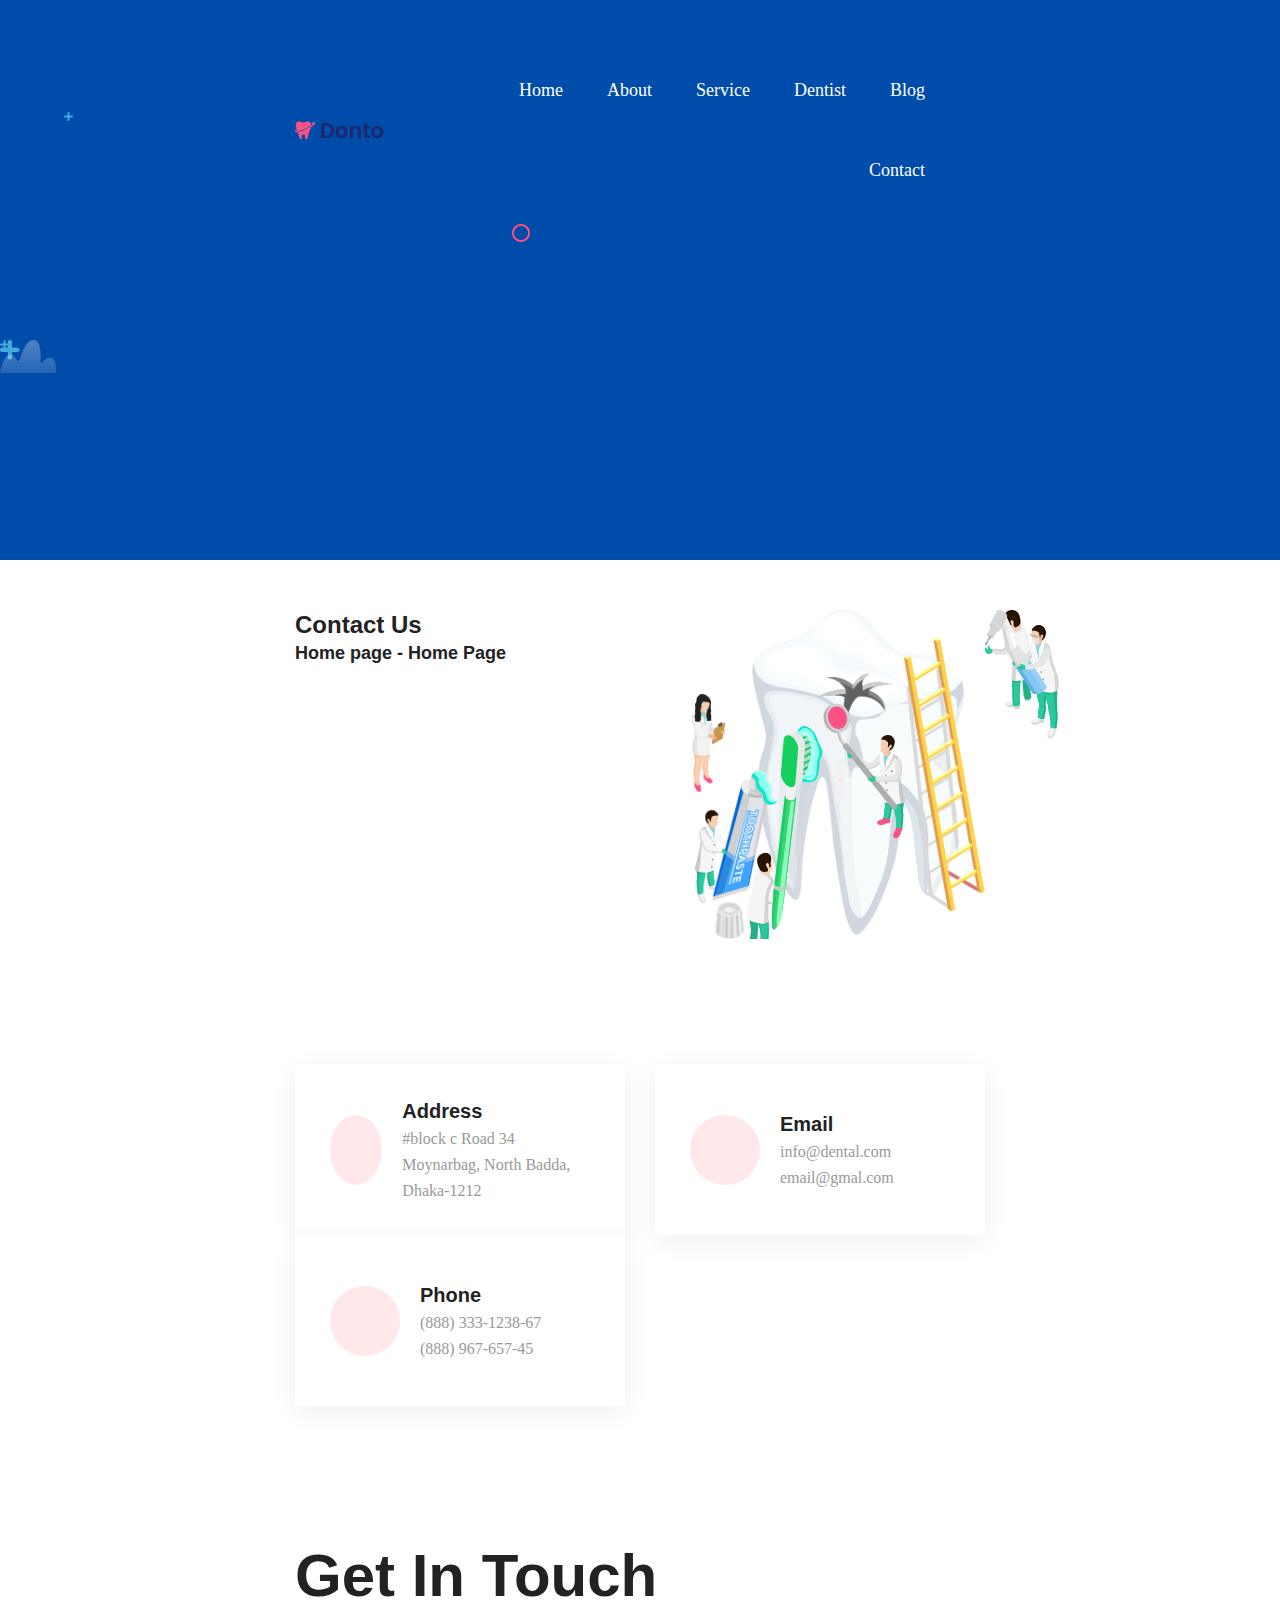
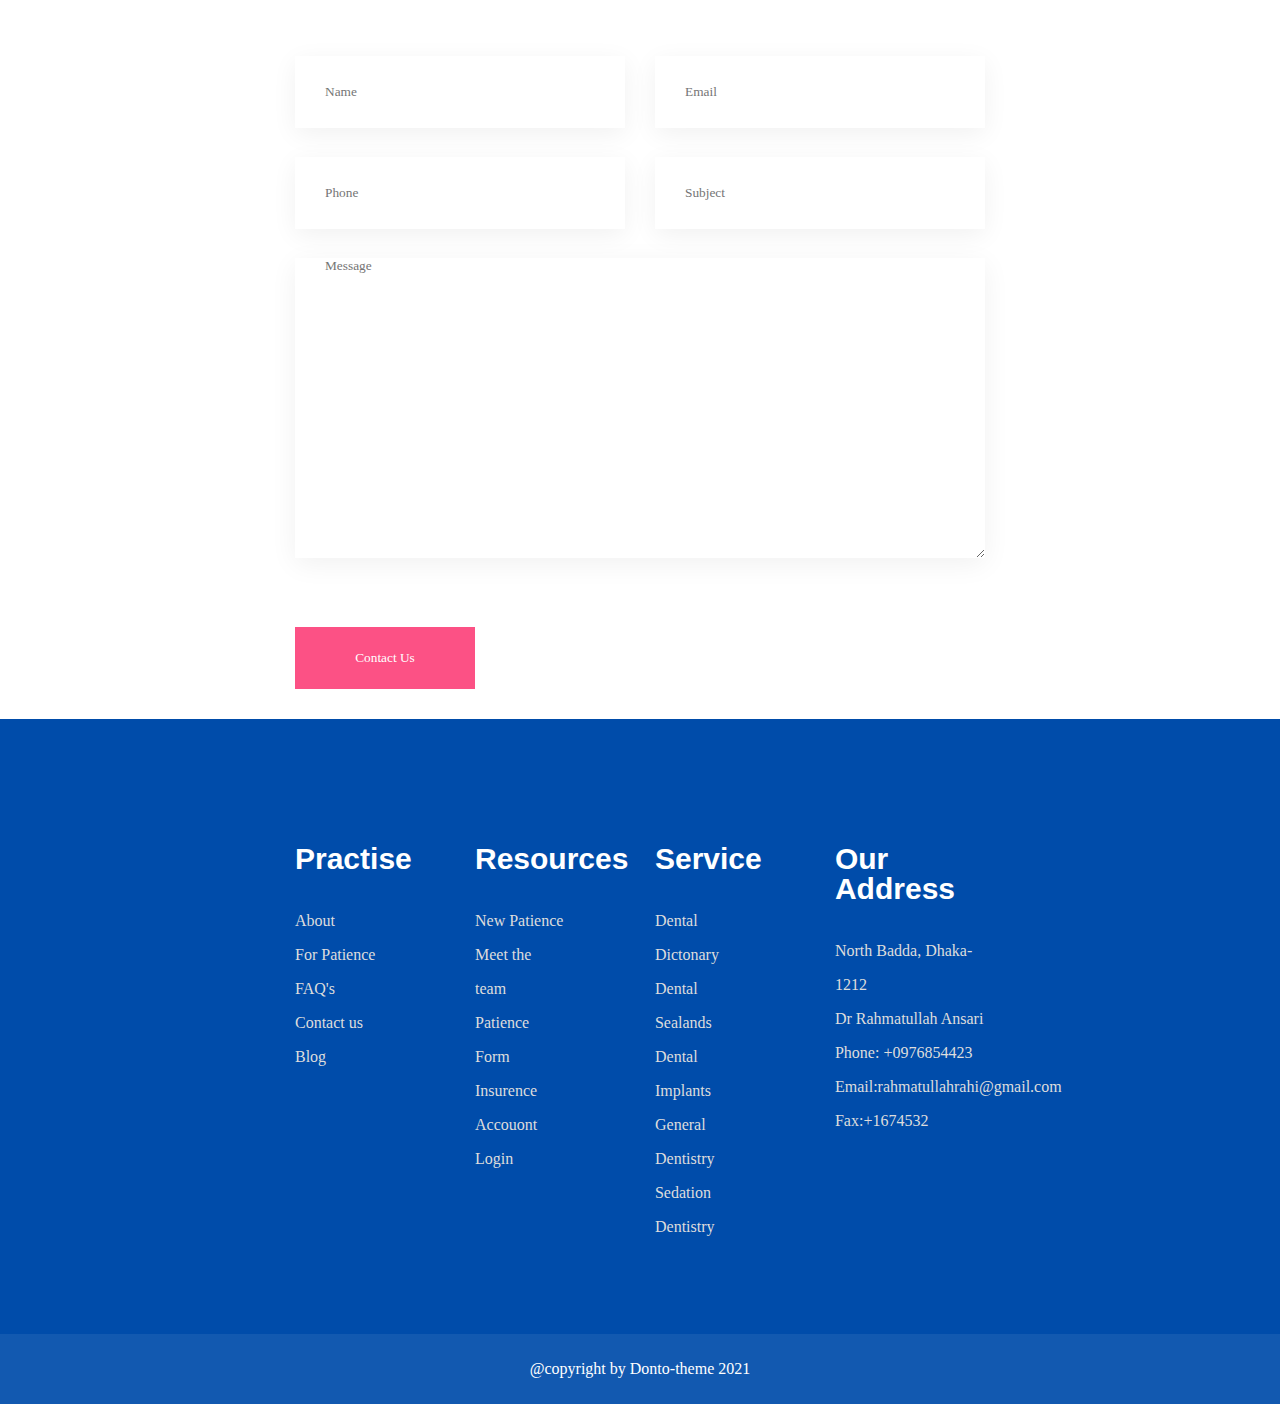
<file: contact.html>
<!DOCTYPE html>
<html lang="en">
<head>
    <meta charset="UTF-8">
    <meta http-equiv="X-UA-Compatible" content="IE=edge">
    <meta name="viewport" content="width=device-width, initial-scale=1.0">
    <title>javascript project</title>
    <link rel="stylesheet" href="./css/style.css"/>
    <link href="https://cdn.jsdelivr.net/npm/bootstrap@5.0.2/dist/css/bootstrap.min.css" rel="stylesheet" integrity="sha384-EVSTQN3/azprG1Anm3QDgpJLIm9Nao0Yz1ztcQTwFspd3yD65VohhpuuCOmLASjC" crossorigin="anonymous">
    <script src="https://cdn.jsdelivr.net/npm/bootstrap@5.0.2/dist/js/bootstrap.bundle.min.js" integrity="sha384-MrcW6ZMFYlzcLA8Nl+NtUVF0sA7MsXsP1UyJoMp4YLEuNSfAP+JcXn/tWtIaxVXM" crossorigin="anonymous"></script>
    <link rel="stylesheet" href="https://cdnjs.cloudflare.com/ajax/libs/font-awesome/6.4.0/css/all.min.css" integrity="sha512-iecdLmaskl7CVkqkXNQ/ZH/XLlvWZOJyj7Yy7tcenmpD1ypASozpmT/E0iPtmFIB46ZmdtAc9eNBvH0H/ZpiBw==" crossorigin="anonymous" referrerpolicy="no-referrer" />

</head>
<body>

    <div class="main-wrapper">
        <header class="header-top">
            <div class="main-menu">
                <div class="container">
                    <div class="row align-items-center">
                        <div class="col-md-3 col-lg-2 d-flex col-5">
                            <a class="navabr-brand">
                                <img src="./images/logo.png" alt="don't img"/>
                            </a>
                        </div>

                        <div class="col-lg-10 col-md-9 d-none d-lg-block text-lg-right">
                            <nav id="responsive-menu" class="menu-one">
                                <ul class="menu-items">
                                    <li>
                                        <a href="index.html">Home</a>
                                        
                                    </li>
                                    <li>
                                        <a href="about 1.html">About</a>
                                    </li>
                                    <li>
                                        <a href="service.html">Service</a>
                                    </li>
                                    <li>
                                        <a href="dento.html">dentist</a>
                                    </li>
                                    <li>
                                        <a href="blog.html">Blog</a>
                                    </li>
                                    <li>
                                        <a href="contact.html">Contact</a>
                                    </li>
                                </ul>
                            </nav>

                        </div>


                        <div class="col-md-9 col-sm-7 col-6 d-block d-lg-none">
                            <nav class="navbar navbar-expand-lg text-right navbar-light mobile-nav">
                                <button class="navbar-toggler" type="button" data-toggle="collapse" data-target="#mobilenav">
                                    <span class="fal fa-bars"></span>
                                </button>
                            </nav>

                        </div>
                        <div class="collapse navbar-collapse mobile-menu" id="mobilenav">
                            <ul class="navbar-nav mr-auto">
                                <li class="nav-item active">
                                    <a class="nav-link" href="index.html">Home</a>
                                </li>
                                <li class="nav-item">
                                    <a class="nav-link" href="about 1.html">About</a>
                                </li>
                                <li class="nav-item">
                                    <a class="nav-link" href="service.html">Service</a>
                                </li>
                                <li class="nav-item">
                                    <a class="nav-link" href="dento.html">Dentist</a>
                                </li>
                                <li class="nav-item">
                                    <a class="nav-link" href="#">Blog</a>
                                </li>
                                <li class="nav-item">
                                    <a class="nav-link" href="#">Contact</a>
                                </li>
                            </ul>
                        </div>

                    </div>
                </div>
            </div>
        </div>
    </header>
    </div>

    <!--hero slide-->
    <section class="hero-slider-wrapper home-one-slider">
        <div class="single-hero-slide text-white hero-slide1">
            <div class="hero-shape">
                <img src="./images/a2.png" alt class="shape shape2 cloud1"/>
                <img src="./images/a4.png" alt class="shape shape3"/>
                <img src="./images/a5.png" alt class="shape shape4"/>
                <img src="./images/a6.png" alt class="shape shape5"/>
                <img src="./images/a7.png" alt class="shape shape6"/>
                <img src="./images/a9.png" alt class="shape shape7 cloud3"/>
            </div>
        </div>
    


    <!---wrapper-->
    <div class="container">
        <div class="row">
            <div class="col-md-6 col-12 col-lg-6">
                <div class="hero-left">
                    <h2>Contact Us</h2>
                    <h5>Home page - Home Page</h5>
                    
                </div>
            </div>
            <div class="col-md-6 col-12 col-lg-6">
                <div class="about-banner">
                    <div class="animate-banner">
                        <img class=" a1" src="./images/E1.png" alt="denatal img"/>
                        <img class="cimg a2" src="./images/E2.png" alt="donto img"/>
                        <img class="cimg a3" src="./images/E3.png" alt="doto img"/>
                        <img class="cimg a4" src="./images/E4.png" alt="deta img"/>
                        <img class="cimg a5" src="./images/E5.png" alt="dots img">


                    </div>
                
                </div>           
            </div>
        </div>
    </div>
    </section>


    <!--feature wrapper--
    <section class="dental-wrapper section-padding section-bg mt-20">
        <div class="container">
            <div class="row align-items-center">
                <div class="col-12 col-md-7 col-lg-8 text-center text-white">
                    <div class="dental-text ">
                    <h2>Dr. Nabeela Tabassum Suprova <span>(DMD,MS,DICO)</span></h2>
                    <p>Lorem ipsum dolor sit amet, consectetur adipiscing elit, sed do eiusmod tempor incididunt ut labore et dolore magna aliqua. Quis ipsum suspendisse ultrices gravida. Risus commodo viverra maecenas accumsan lacus vel facilisis.

                        On the other hand, we denounce with righteous indignation and dislike men who are so beguiled and demoralized by the charms of pleasure of the moment, so blinded by desire, that they cannot foresee the pain and trouble that are bound to ensue; and equal blame belongs to those who fail in their duty through weakness of will, which is the same as saying through shrinking from toil and pain. 
                        These cases are perfectly simple and easy.</p>

                        <div class="dental-award">
                            <h3>Dental Association</h3>
                            <li>Bangladesh Dental Association</li>
                            <li>Academy of General Dentistry</li>
                            <li>Carolina Dental Society</li>
                            <li>Academy of General Dentistry</li>
                            <li>American Association of Women Dentists</li>
                        </div>

                    </div>
                </div>

                <div class="col-12 col-md-4 col-lg-4 mt-4 mt-lg-0">
                    <div class="dentist-profile">
                        <div class="profile-doctor bg-cover mb-35">
                            <img src="./images/w.jpg" alt="dot">

                        </div>
                        <p>
                            Name:<strong> Nabeela Tabassum Suprova</strong>
                            </p>
                            <P>
                            Specilzation:<strong>Orthodontics</strong>
                            </P>
                            <p>
                            Phone:<strong>1-9666-05871</strong>
                            </p>

                        </p>
                        <div class="dentist-social">
                            <a href="#"><i class="fab fa-facebook-f"></i></a>
                            <a href="#"><i class="fab fa-twitter"></i></a>
                            <a href="#"> <i class="fab fa-linkedin-in"></i></a>
                        </div>
                    </div>

                </div>
            </div>
        </div>
    </section>

    <!--about wrapper--
    
    <section class="main-wrapper  section-bg section-padding p-5 mt-5 text-white">
        <div class="main-title text-center p-5 ">
            <h1>Paitent Focused Approach</h1>
            


        </div>
            <div class="container">
                <div class="row">
                    <div class="col-md-6 col-12 col-xl-4 col-lg-6">
                        <div class="single-feature-box section-bg">
                            <div class="icon-box">
                                <img src="./images/l3.png" alt="Familarity">
                                </div>
                                <h3>Consolation</h3>
                                <p>Lorem Ipsum is simply dummy text of 
                                    the printings and type and setting for content</p>

                            
                           
                        </div>

                    </div>

                    <div class="col-md-6 col-12 col-xl-4 col-lg-6">
                        <div class="single-feature-box section-bg">
                            <div class="icon-box">
                                <img src="./images/l2.png" alt="loved">
                                </div>
                                <h3>Familarity</h3>
                                <p>Lorem Ipsum is simply dummy text of 
                                    the printings and type and setting for content</p>

                        
                           
                        </div>

                    </div>



                   <div class="col-md-6 col-12 col-xl-4 col-lg-6">
                        <div class="single-feature-box section-bg">
                            <div class="icon-box">
                                <img src="./images/l1.png" alt="love">
                            </div>
                        
                                <h3>Outcome</h3>
                                <p>Lorem Ipsum is simply dummy text of 
                                    the printings and type and setting for content</p>

                            
                           
                        </div>

                    </div>




                    
                </div>
            </div>



    </section>


    --->




    




    <section class="contact-wrapper section-padding  mt-5">
    
        <div class="container">
            <div class="row">
                <div class="col-12 col-md-6 col-xl-4 col-lg-6">
                    <div class="contact-box ">
                        <div class="b-icon">
                            <i class="fa-sharp fa-solid fa-house fa-beat-fade fa-2xl"></i>
                        </div>
                        <div class="icon-info">
                            <h4>Address</h4>
                            <P>#block c Road 34</P>
                            <P>Moynarbag, North Badda, Dhaka-1212</P>
                        </div>
                    
                        
                        
                    </div>
                </div>

                <div class="col-12 col-md-6 col-xl-4 col-lg-6">
                    <div class="contact-box">
                        <div class="b-icon">
                            <i class="fa-solid fa-envelope fa-beat-fade fa-2xl"></i>
                        </div>
                        <div class="icon-info">
                            <h4>Email</h4>
                            <P>info@dental.com</P>
                            <P>email@gmal.com</P>
                        </div>
                        
                    </div>
                </div>


                <div class="col-12 col-md-6 col-xl-4 col-lg-6">
                    <div class="contact-box">
                        <div class="b-icon">
                            <i class="fa-solid fa-phone-volume fa-beat-fade fa-2xl"></i>
                        </div>
                        <div class="icon-info">
                            <h4>Phone</h4>
                            <P>(888) 333-1238-67</P>
                            <P>(888) 967-657-45</P>
                        </div>
                    </div>
                </div>
            </div>
           


            </div>
        </div>
    </section>


    <!--contact form-->
    <section class="contact-form">
        <div class="container">
            <h2>Get In Touch</h2>
            <form class="row">
                <div class="col-lg-6 col-md-6 col-12">
                    <input type="text" placeholder="Name">
                </div>
                <div class="col-lg-6 col-md-6 col-12">
                    <input type="email" placeholder="Email">
                </div>
                <div class="col-lg-6 col-md-6 col-12">
                    <input type="text" placeholder="Phone">
                </div>
                <div class="col-lg-6 col-md-6 col-12">
                    <input type="text"placeholder="Subject">
                </div>
                <div class="col-sm-12">
                    <textarea name="message" placeholder="Message"></textarea>
                </div>
                <button class="submit-btn" type="submit">contact us</button>
            </form>
        </div>
    </section>




    <!---video section--
    <section class="video-section section-padding">
        <div class="container">
            <div class="row">
                <div class="col-12 col-md-12 col-lg-8 offset-lg-2 text-center">
                    <div class="text-wrap pb-25">
                        <h1>Safety First</h1>
                        <P>Since 1998, Donto Dentistry has been proud to combine modern techniques and high-tech equipment. Dr. John Dae, Micha and his team deliver a personalized and comfortable dental 
                            care experience unlike any other Mason dentist.</P>
                    </div>
                </div>
            </div>
            <div class="row">
                <div class="col-md-6 col-lg-6 col-12">
                    <div class="single-video-item">
                        <div class="video-bg-img">
                            <a href="https://www.youtube.com/watch?v=0s35QCFg7p0" class="popup-video video-play-button">
                                <i class="fa-solid fa-play"></i>
                            </a>
                        </div>
                        <h5>The improtance of complete Dentistry for your health.</h5>
                    </div>
                </div>

                <div class="col-md-6 col-lg-6 col-12">
                    <div class="single-video-item">
                        <div class="video-bg-img1">
                            <a href="https://www.youtube.com/watch?v=0s35QCFg7p0" class="popup-video video-play-button">
                                <i class="fa-solid fa-play"></i>
                            </a>
                        </div>
                        <h5>Safety First With CT scans.</h5>
                    </div>
                </div>
            </div>
        </div>

    </section>
-->



    <!--doctors - wrapper--
    <section class="doctor-wrapper section-padding">
        <div class="container">
        <div class="row">
            <div class="col-sm-12 text-center">
                <div class="section-title-one">
                    <h1>Our Dentist</h1>
                </div>
            </div>
        </div>
        <div class="row text-center">
            <div class="col-md-6 col-lg-4 col-12">
                <div class="single-doctor">
                    <div class="doctor-profile">
                        <img src="./images/d1.png" alt="doctorimg">
                    </div>
                    <div class="doctor-info">
                        <h3>
                            <a href="#">Jhon Sombroso</a>
                        </h3>
                        <span>Oral Sergon</span>
                    </div>
                    <div class="doctor-social-icon">
                        <a href="#"><i class="fab fa-facebook-f"></i></a>
                        <a href="#">
                            <i class="fab fa-twitter"></i>
                        </a>
                        <a href="#">
                            <i class="fab fa-whatsapp"></i>
                        </a>
                        <a href="#">
                            <i class="fab fa-linkedin-in"></i>
                        </a>
                    </div>
                </div>

            </div>
            
            <div class="col-md-6 col-lg-4 col-12">
                <div class="single-doctor">
                    <div class="doctor-profile">
                        <img src="./images/d2.png" alt="doctorimg2">
                    </div>
                    <div class="doctor-info">
                        <h3>
                            <a href="#">Riasad Azim</a>
                        </h3>
                        <span>Oral Surgon</span>
                    </div>
                    <div class="doctor-social-icon">
                        <a href="#">
                            <i class="fab fa-facebook-f"></i>
                        </a>
                        <a href="#">
                            <i class="fab fa-twitter"></i>
                        </a>
                        <a href="#">
                            <i class="fab fa-linkedin-in"></i>
                        </a>
                        <a href="#">
                            <i class="fab fa-whatsapp"></i>
                        </a>
                    </div>

                </div>

            </div>
            <div class="col-md-6 col-lg-4 col-12">
                <div class="single-doctor">
                    <div class="doctor-profile">
                        <img src="./images/d3.png" alt="doctorimg">
                    </div>
                    <div class="doctor-info">
                        <h3>
                            <a href="#">Irina Sobhan</a>
                        </h3>
                        <span>Oral Surgon</span>
                    </div>
                    <div class="doctor-social-icon">
                        <a href="#">
                            <i class="fab fa-facebook-f"></i>
                        </a> 
                        <a href="#">
                            <i class="fab fa-twitter"></i>
                        </a>
                        <a href="#">
                            <i class="fab fa-whatsapp"></i>
                        </a>
                        <a href="#">
                            <i class="fab fa-linkedin-in"></i>
                        </a>
                    </div>
                </div>
               
            </div>
        
            <div class="col-12 text-center mt-45">
                <a class="btn-link doctor-btn-link" href="#">View All Dentist</a>
            </div>

            </div>

        


         </div>
      </div>
    </section>


-->

<!----

    <section class="appointment-wrapper section-padding">
     <div class="container">
        <div class="row">
            <div class="col-sm-12 col-lg-8">
                <div class="section-title-one">
                    <h1>Request Appointment</h1>
                </div>
                <div class="appointment-form">
                    <form class="row">
                        <div class="col-lg-6 col-md-6 col-12">
                            <input type="text" value="Name">
                        </div>

                        <div class="col-lg-6 col-md-6 col-12">
                            <input type="email" value="Email">
                        </div>
                        <div class="col-lg-6 col-md-6 col-12">
                            <input type="text" value="Phone">
                        </div>
                        <div class="col-lg-6 col-md-6 col-12">
                            <input type="text" value="Subject">
                        </div>
                        <div class="col-lg-12 col-12">
                            <textarea>Message</textarea>
                        </div> 
                        <button class="submit-button" type="submit">Send Message</button>
                    </form>
                </div>
            </div>
        </div>
     </div>
     <div class="appointment-right-banner">
        <img src="./images/ap1.png" alt="aimg">
     </div>
    </section>
-->


    <!--gallery wrapper--
    <section class="gallery-wrapper section-bg text-white section-padding">
        <div  class="container">
             <div class="row align-items-center">
                <div class="col-lg-6  col-sm-12">
                    <div class="gallery-item">
                        <h1>Our Achievement</h1>
                        <p>Smiling comes naturally to Dr. Harrie, author of Donto. He has embraced Cosmetic 
                            
                            Dentistry and has redesigned the smiles for thev thousands of patients.</p>
    
                        <a href="#" class="cain-btn ">Appointment</a>
                        <a href="#" class="cain-btn fill-btn popup-video">
                            <i class="fal fa-play"></i>Watch Video</a>


                         </div>
                </div>
                <div class="col-lg-6 col-sm-12">
                  <div class="achiev-fun row">
                    <div class="col-12 col-sm-6 text-center">
                        <div class="single-am-funfact">
                            <span>
                                22+
                            </span>
                            <P>patients</P>
                        </div>
                    </div>


                  <div class="col-12 col-sm-6 text-center">
                    <div class="single-am-funfact">
                        <span>
                            75+
                        </span>
                        <P>Dentist</P>
                    </div>
                </div>


                <div class="col-12 col-sm-6 text-center">
                    <div class="single-am-funfact">
                        <span>
                            25+
                        </span>
                        <P>Awards</P>
                    </div>
                </div>
                

                <div class="col-12 col-sm-6 text-center">
                    <div class="single-am-funfact">
                        <span>
                            28+
                        </span>
                        <P>Branch</P>
                    </div>
                </div>
                



            </div>
                  
                    
                    
                            
                        
                
                


                 

                </div> 
                
               
                  
              
             
            </div>
        </div>
    </section>
-->
    
    <!--testimonial-wrapper--
    <section class="testimonial-one-wrapper section-padding">
        <div class="container">
            <div class="row">
                <div class="col-sm-12 text-center">
                    <div class="section-title-one">
                    <h1>Testimonial</h1>
                    </div>
                </div>
            </div>
            
            <div class="row align-items-center">
                <div class="col-md-6 col-lg-4 col-12">
                    <div class="side-client-box">
                        <div class="client-img">
                            <img src="./images/p1.png" alt="pimg">
                        </div>
                        <h3>Nabila Suprova</h3>
                        <span>CEO OF SOFTECH IT</span>
                    </div>
                </div>
                <div class="col-md-6 col-lg-8 col-12">
                    <div class="client-review">
                        <h5>Awesome Work</h5>
                        <p> They realy took my individual case to hear.Their team is very helpful
                            They all work together in an impressive way to make sure that my needs were met and walked out pain free.
                        </p>
                    </div>

                </div>

            </div>

        </div>
    </section>
    --->


    <!--blog wrapper--
    <section class="blog-wrapper section-padding pt-0">
        <div class="container">
            <div class="row">
                <div class="col-sm-12 text-center">
                    <div class="section-title-one">
                        <h1>Latest Blog</h1>
                    </div>
                </div>
            </div>
            <div class="row">
                <div class="col-md-6 col-lg-6 col-xl-4 col-sm-12">
                    <div class="single-blog-card">
                        <div class="feature-thumb">
                            <img src="./images/f1.jpg" alt="dimg">
                        </div>
                        <div class="content-card">
                            <h3><a href="#">Maximize your 2019 Dental insurance with lots of benefits</a></h3>

                             <div class="content-meta">
                                <div class="col-6">
                                    <span>Post by Mehedi</span>
                                </div>
                                <div class="col-6">
                                    <span>12 Oct, 2019</span>
                                </div>
                            </div>
                        </div>
                    </div>
                </div>

                <div class="col-md-6 col-lg-6 col-xl-4 col-sm-12">
                    <div class="single-blog-card">
                        
                         <div class="feature-thumb">
                                <img src="./images/f2.jpg" alt="fimg">
                            </div>
                            <div class="content-card">
                                <h3>
                                    <a href="#">Are Your Teeth Making You Old?
                                        You Are  Surprised?
                                    </a>
                                </h3>
                               <div class="content-meta">
                                <div class="col-6">
                                    <span>Post by admin</span>
                                </div>
                                <div class="col-6">
                                    <span>15 oct 2020</span>
                                </div>
                                </div>
                            </div>
                        
                    </div>
                </div>

                <div class="col-md-6 col-lg-6 col-xl-4 col-sm-12">
                    <div class="single-blog-card">
                        
                            <div class="feature-thumb">
                                <img src="./images/f3.jpg" alt="fimg">

                            </div>
                            <div class="content-card">
                                <h3>
                                    <a href="#">Dental Implants: The next best thing to get natural teeth</a>
                                </h3>
                                <div class="content-meta">
                                <div class="col-6">
                                    <span>Post by Ria</span>
                                </div>
                                <div class= "col-6">
                                    <span>23 sep 2021</span>
                                </div>
                                </div>
                            </div>
                    
                    </div>
                </div>
            </div>

        </div>
    </section>

    <!--promo wrapper--
    <section class="promo-wrapper section-bg text-white">
        <div class="container">
            <div class="row align-items-center">
                <div class="col-md-12 col-lg-6 col-12">
                    <div class="promo-content">
                        <h1>Request your appointment and start your smile makeover!</h1>
                        <a href="#" class="theme-btn">Request Appointment</a>
                    </div>

                </div>
                <div class="col-md-12 col-lg-6 col-12">
                    <div class="promo-banner">
                        <img src="./images/u1.png" alt="uimg">
                    </div>
                </div>

            </div>
        </div>
    </section>
-->


    <!--logo wrapper--


    <section class="brand-logo-wrapper section-padding">
        <div class="container">
            <div class="row">
                <div class="col-md-12">
                    <div class="slick-slider brand-logo-carousel slick-initialized">
                        <button type="button" data-role="none" class="slick-arrow slick-prev" style="display:block;">

                        
                        </button> 
                        <div class="slick-list">
                     <div class="slick-track" style="width:550px; opacity:1; transform: translate3d(-3330px,0px, 0px,); transition: -webkit-transform 4000ms ease 0s; ">

                            <div data-index="-3" tabindex="-1" class="slick-slide" aria-hidden="true" style="width:370px;">

                                <div>
                                <div class="single-brand-logo" tabindex="-1" style="width:100%; display: inline-block;">
                                   <img src="./images/o1.png" alt="oimg">
                                
                                </div>
                                </div>
                                
                            </div>

                            

                        <div data-index="-2" tabindex="-1" class="slick-slide" aria-hidden="true" style="width: 370px;">
                          <div>
                            <div class="single-brand-logo" style="width:100%; display: inline-block;">
                                <img src="./images/03.png" alt="oimg">
                            </div>
                         </div>
                        </div> 
                            
                        <div data-index="-1" tabindex="-1" class="slick-slide" aria-hidden="true" style="width: 370px;">
                            <div>
                              <div class="single-brand-logo" style="width:100%; display: inline-block;">
                                  <img src="./images/04.png" alt="oimg">
                              </div>
                           </div>
                        </div> 
                        
                        
                        <div data-index="0" tabindex="-1" class="slick-slide" aria-hidden="true" style="width: 370px;">
                            <div>
                              <div class="single-brand-logo" style="width:100%; display: inline-block;">
                                  <img src="./images/p4.png" alt="oimg">
                              </div>
                           </div>
                        </div> 
                            
                    
                        <div data-index="1" tabindex="-1" class="slick-slide" aria-hidden="true" style="width: 370px;">
                            <div>
                              <div class="single-brand-logo" style="width:100%; display: inline-block;">
                                  <img src="./images/p4.png" alt="oimg">
                              </div>
                           </div>
                        </div> 


                        <div data-index="2" tabindex="-1" class="slick-slide" aria-hidden="true" style="width: 370px;">
                            <div>
                              <div class="single-brand-logo" style="width:100%; display: inline-block;">
                                  <img src="./images/p4.png" alt="oimg">
                              </div>
                           </div>
                        </div>

                        <div data-index="3" tabindex="-1" class="slick-slide" aria-hidden="true" style="width: 370px;">
                            <div>
                              <div class="single-brand-logo" style="width:100%; display: inline-block;">
                                  <img src="./images/p4.png" alt="oimg">
                              </div>
                           </div>
                        </div>

                        <div data-index="4" tabindex="-1" class="slick-slide" aria-hidden="true" style="width: 370px;">
                            <div>
                              <div class="single-brand-logo" style="width:100%; display: inline-block;">
                                  <img src="./images/p4.png" alt="oimg">
                              </div>
                           </div>
                        </div>

                        <div data-index="5" tabindex="-1" class="slick-slide" aria-hidden="true" style="width: 370px;">
                            <div>
                              <div class="single-brand-logo" style="width:100%; display: inline-block;">
                                  <img src="./images/p4.png" alt="oimg">
                              </div>
                           </div>
                        </div>

                        <div data-index="6" tabindex="-1" class="slick-slide" aria-hidden="true" style="width: 370px;">
                            <div>
                              <div class="single-brand-logo" style="width:100%; display: inline-block;">
                                  <img src="./images/p4.png" alt="oimg">
                              </div>
                           </div>
                        </div>

                        </div>
                    </div>

                    <button type="button" data-role="none" class="slick-arrow slick-next" style="display:block ;">
                    
                    
                    </button>
                    </div>
                </div>
            </div>
        </div>
    </section>
-->

   <!----
    <div id="demo" class="carousel-slide" data-bs-ride="carousel">

        <div id="carousel-indicators">
            <button type="button" data-bs-target="#demo" data-bs-slide-to="0" class="active">

            </button>

            <button type="button" data-bs-target="#demo" data-bs-slide-to="1">

            </button>
            <button type="button" data-bs-target="#demo" data-bs-slide-to="2">

            </button>

        </div>


        <div class="carousel-inner">
            <div class="carousel-item active">
                <img src="./images/R3.jpg" alt="dimg" class="d-block" style="width:100%; ">

            </div>
            <div class="carousel-item">
                <img src="./images/R2.jpg" alt="chiago" class="d-block" style="width: 100%;">
            </div>
            <div class="carousel-item">
                <img src="./images/r1.jpg" alt="mew" class="d-block" style="width:100%;">
            </div>




        </div>

        <button class="carousel-control-prev" type="button" data-bs-target="#demo" data-bs-slide="prev">
            <span class="carousel-control-prev-icon"></span>
          </button>
          <button class="carousel-control-next" type="button" data-bs-target="#demo" data-bs-slide="next">
            <span class="carousel-control-next-icon"></span>
          </button>
        </div>

    </div>
    --->

    <!---footer-->

    <footer class="footer-wrapper  footer-one">
        <div class="footer-widget section-bg text-white section-padding">
            <div class="container">
                <div class="row">
                    <div  class="col-sm-6 col-lg-2 col-12">
                        <div class="single-footer">
                            <div class="footer-title">
                                <h2>Practise</h2>

                            </div>
                            <div class="footer-content">
                                <a href="#">About</a>
                                <a href="#">For Patience</a>
                                <a href="#">FAQ's</a>
                                <a href="#">Contact us</a>
                                <a href="#">Blog</a>

                            </div>
                        </div>

                    </div>


                    <div class="col-sm-6 col-lg-2 col-12 offset-lg-1">
                        <div class="single-footer">
                            <div class="footer-title">
                                <h2>Resources</h2>

                            </div>
                            <div class="footer-content">
                                <a href="#">New Patience</a>
                                <a href="#">Meet the team</a>
                                <a href="#">Patience Form</a>
                                <a href="#">Insurence</a>
                                <a href="#">Accouont Login</a>

                            </div>
                        </div>
                    </div>

                    <div class="col-sm-6 col-lg-2 col-12 offset-lg-1">
                        <div class="single-footer">
                            <div class="footer-title">
                                <h2>Service</h2>

                            </div>
                            <div class="footer-content">
                                <a href="#">Dental Dictonary</a>
                                <a href="#">Dental Sealands</a>
                                <a href="#">Dental Implants</a>
                                <a href="#">General Dentistry</a>
                                <a href="#">Sedation Dentistry</a>

                            </div>
                        </div>
                    </div>

                    <div class="col-sm-6 col-lg-3 col-12 offset-lg-1">
                        <div class="single-footer">
                            <div class="footer-title">
                                <h2>Our Address</h2>
                            </div>
                            <div class="footer-content">
                                <a href="#">North Badda, Dhaka-1212</a>
                                <a href="#">Dr Rahmatullah Ansari</a>
                                <a href="#">Phone: +0976854423</a>
                                <a href="#">Email:rahmatullahrahi@gmail.com</a>
                                <a href="#">Fax:+1674532</a>

                            </div>
                        </div>

                    </div>

                </div>
            </div>

        </div>


        <div class="footer-copy text-center">
            <P>
            
                @copyright by Donto-theme 2021

            </P>

        </div>


    </footer>







    <script src="./js/repel.js">


    </script>
</body>
</html>
</file>
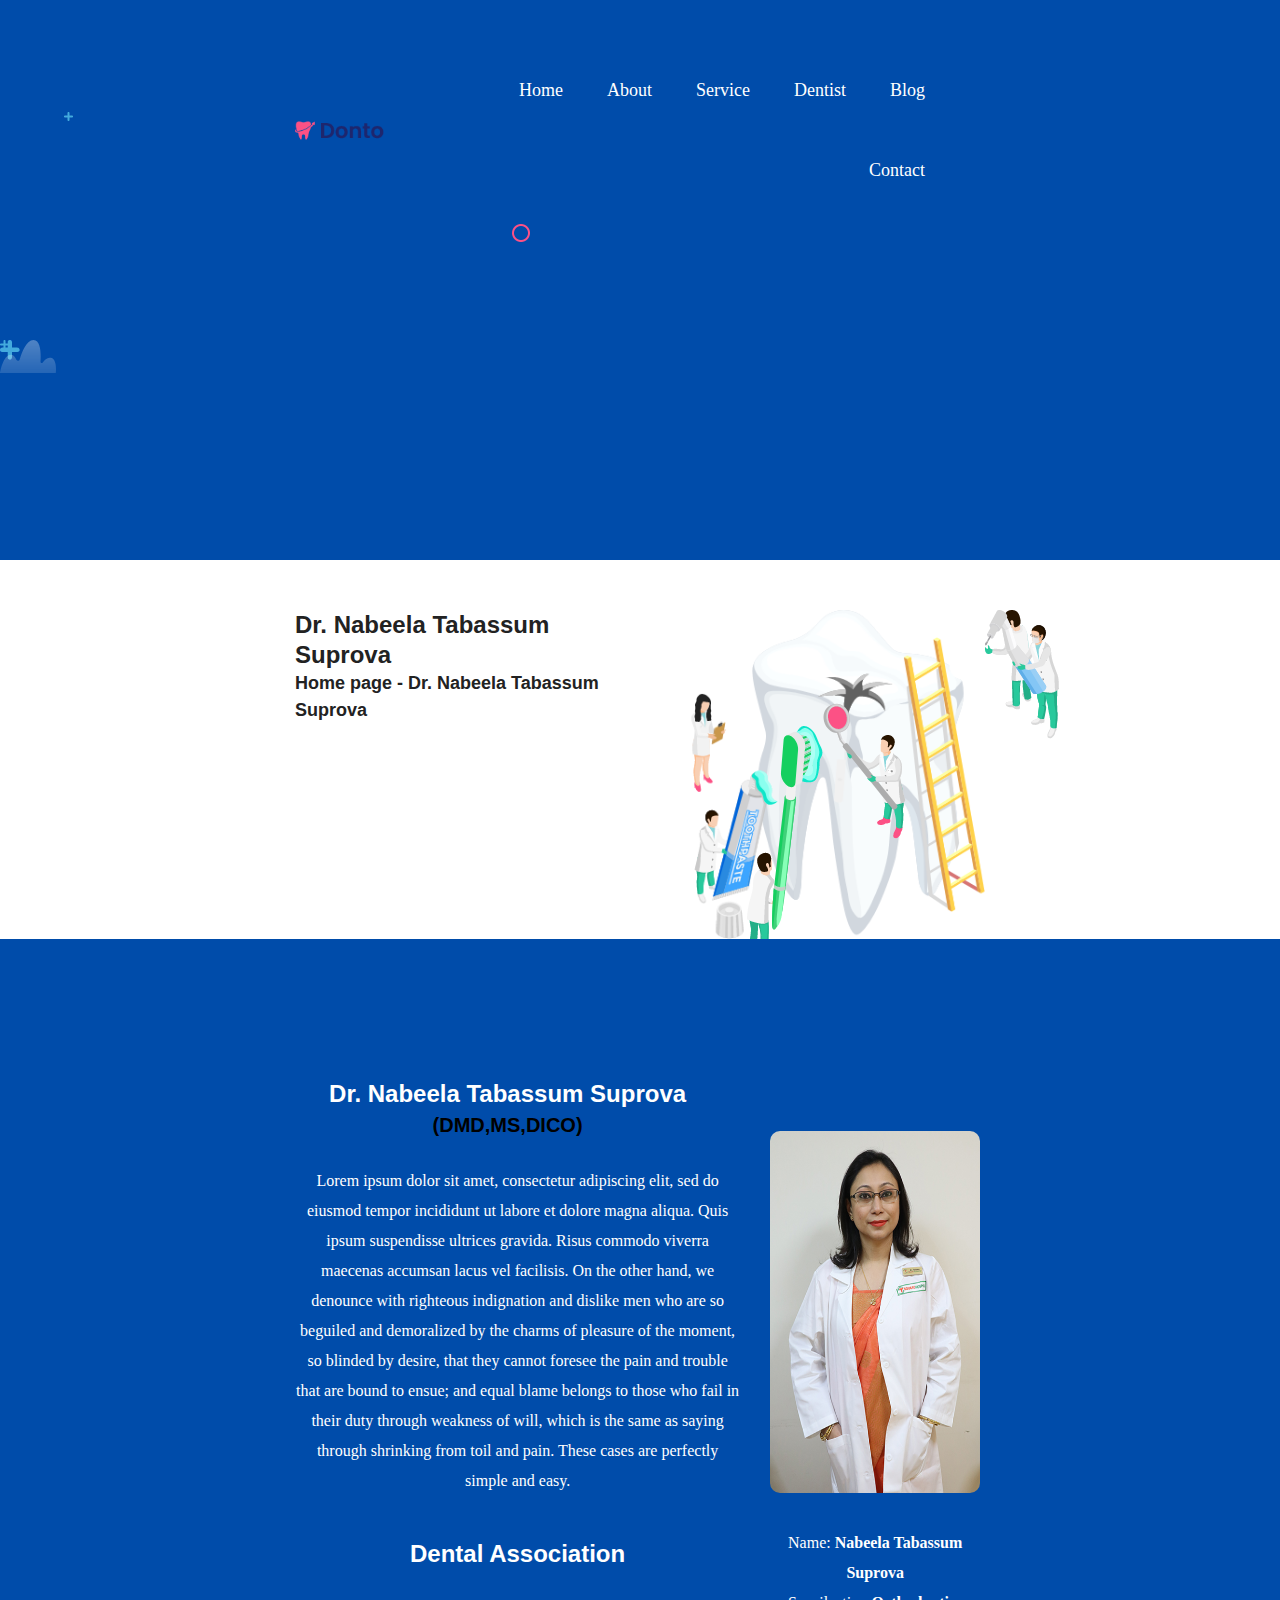
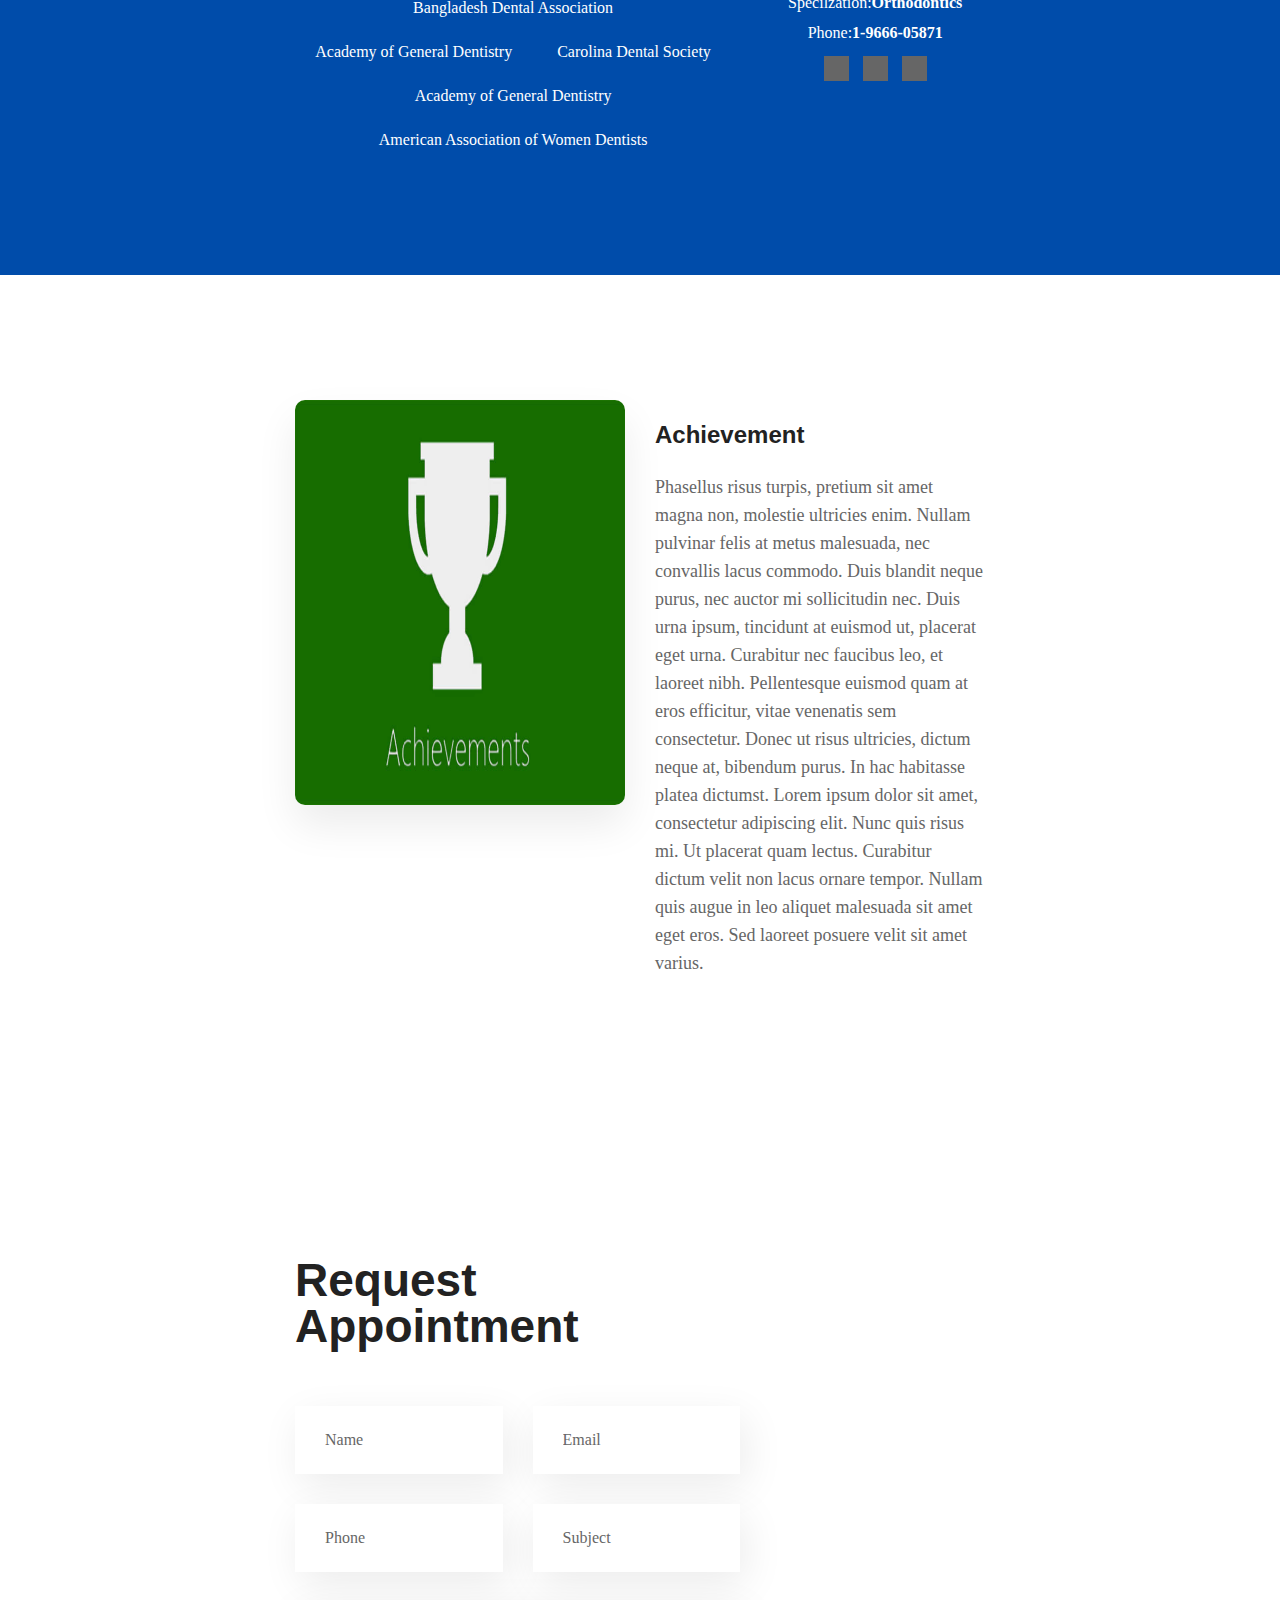
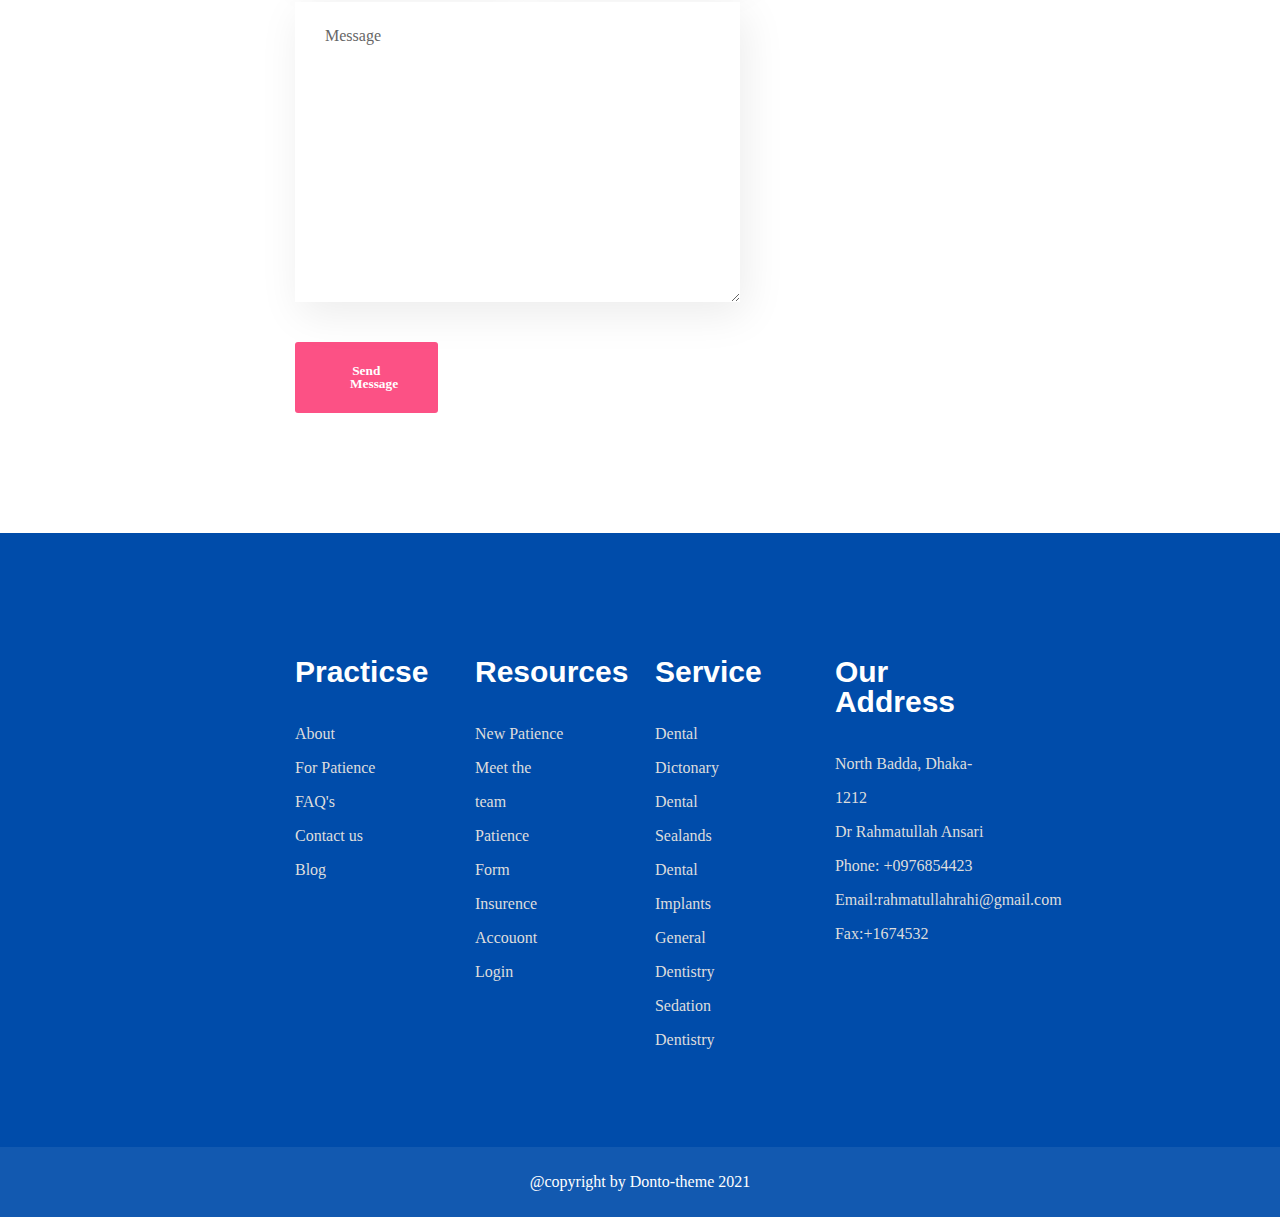
<file: dento.html>
<!DOCTYPE html>
<html lang="en">
<head>
    <meta charset="UTF-8">
    <meta http-equiv="X-UA-Compatible" content="IE=edge">
    <meta name="viewport" content="width=device-width, initial-scale=1.0">
    <title>javascript project</title>
    <link rel="stylesheet" href="./css/style.css"/>
    <link href="https://cdn.jsdelivr.net/npm/bootstrap@5.0.2/dist/css/bootstrap.min.css" rel="stylesheet" integrity="sha384-EVSTQN3/azprG1Anm3QDgpJLIm9Nao0Yz1ztcQTwFspd3yD65VohhpuuCOmLASjC" crossorigin="anonymous">
    <script src="https://cdn.jsdelivr.net/npm/bootstrap@5.0.2/dist/js/bootstrap.bundle.min.js" integrity="sha384-MrcW6ZMFYlzcLA8Nl+NtUVF0sA7MsXsP1UyJoMp4YLEuNSfAP+JcXn/tWtIaxVXM" crossorigin="anonymous"></script>
    <link rel="stylesheet" href="https://cdnjs.cloudflare.com/ajax/libs/font-awesome/6.4.0/css/all.min.css" integrity="sha512-iecdLmaskl7CVkqkXNQ/ZH/XLlvWZOJyj7Yy7tcenmpD1ypASozpmT/E0iPtmFIB46ZmdtAc9eNBvH0H/ZpiBw==" crossorigin="anonymous" referrerpolicy="no-referrer" />

</head>
<body>

    <div class="main-wrapper">
        <header class="header-top">
            <div class="main-menu">
                <div class="container">
                    <div class="row align-items-center">
                        <div class="col-md-3 col-lg-2 d-flex col-5">
                            <a class="navabr-brand">
                                <img src="./images/logo.png" alt="don't img"/>
                            </a>
                        </div>

                        <div class="col-lg-10 col-md-9 d-none d-lg-block text-lg-right">
                            <nav id="responsive-menu" class="menu-one">
                                <ul class="menu-items">
                                    <li>
                                        <a href="index.html">Home</a>
                                        
                                    </li>
                                    <li>
                                        <a href="about 1.html">About</a>
                                    </li>
                                    <li>
                                        <a href="service.html">Service</a>
                                    </li>
                                    <li>
                                        <a href="dento.html">dentist</a>
                                    </li>
                                    <li>
                                        <a href="blog.html">Blog</a>
                                    </li>
                                    <li>
                                        <a href="contact.html">Contact</a>
                                    </li>
                                </ul>
                            </nav>

                        </div>


                        <div class="col-md-9 col-sm-7 col-6 d-block d-lg-none">
                            <nav class="navbar navbar-expand-lg text-right navbar-light mobile-nav">
                                <button class="navbar-toggler" type="button" data-toggle="collapse" data-target="#mobilenav">
                                    <span class="fal fa-bars"></span>
                                </button>
                            </nav>

                        </div>
                        <div class="collapse navbar-collapse mobile-menu" id="mobilenav">
                            <ul class="navbar-nav mr-auto">
                                <li class="nav-item active">
                                    <a class="nav-link" href="index.html">Home</a>
                                </li>
                                <li class="nav-item">
                                    <a class="nav-link" href="about 1.html">About</a>
                                </li>
                                <li class="nav-item">
                                    <a class="nav-link" href="service.html">Service</a>
                                </li>
                                <li class="nav-item">
                                    <a class="nav-link" href="dento.html">Dentist</a>
                                </li>
                                <li class="nav-item">
                                    <a class="nav-link" href="#">Blog</a>
                                </li>
                                <li class="nav-item">
                                    <a class="nav-link" href="#">Contact</a>
                                </li>
                            </ul>
                        </div>

                    </div>
                </div>
            </div>
        </div>
    </header>
    </div>

    <!--hero slide-->
    <section class="hero-slider-wrapper home-one-slider">
        <div class="single-hero-slide text-white hero-slide1">
            <div class="hero-shape">
                <img src="./images/a2.png" alt class="shape shape2 cloud1"/>
                <img src="./images/a4.png" alt class="shape shape3"/>
                <img src="./images/a5.png" alt class="shape shape4"/>
                <img src="./images/a6.png" alt class="shape shape5"/>
                <img src="./images/a7.png" alt class="shape shape6"/>
                <img src="./images/a9.png" alt class="shape shape7 cloud3"/>
            </div>
        </div>
    


    <!---wrapper-->
    <div class="container">
        <div class="row">
            <div class="col-md-6 col-12 col-lg-6">
                <div class="hero-left">
                    <h2>Dr. Nabeela Tabassum Suprova</h2>
                    <h5>Home page - Dr. Nabeela Tabassum Suprova</h5>
                    
                </div>
            </div>
            <div class="col-md-6 col-12 col-lg-6">
                <div class="about-banner">
                    <div class="animate-banner">
                        <img class=" a1" src="./images/E1.png" alt="denatal img"/>
                        <img class="cimg a2" src="./images/E2.png" alt="donto img"/>
                        <img class="cimg a3" src="./images/E3.png" alt="doto img"/>
                        <img class="cimg a4" src="./images/E4.png" alt="deta img"/>
                        <img class="cimg a5" src="./images/E5.png" alt="dots img">


                    </div>
                
                </div>           
            </div>
        </div>
    </div>
    </section>


    <!--feature wrapper-->
    <section class="dental-wrapper section-padding section-bg mt-20">
        <div class="container">
            <div class="row align-items-center">
                <div class="col-12 col-md-7 col-lg-8 text-center text-white">
                    <div class="dental-text ">
                    <h2>Dr. Nabeela Tabassum Suprova <span>(DMD,MS,DICO)</span></h2>
                    <p>Lorem ipsum dolor sit amet, consectetur adipiscing elit, sed do eiusmod tempor incididunt ut labore et dolore magna aliqua. Quis ipsum suspendisse ultrices gravida. Risus commodo viverra maecenas accumsan lacus vel facilisis.

                        On the other hand, we denounce with righteous indignation and dislike men who are so beguiled and demoralized by the charms of pleasure of the moment, so blinded by desire, that they cannot foresee the pain and trouble that are bound to ensue; and equal blame belongs to those who fail in their duty through weakness of will, which is the same as saying through shrinking from toil and pain. 
                        These cases are perfectly simple and easy.</p>

                        <div class="dental-award">
                            <h3>Dental Association</h3>
                            <li>Bangladesh Dental Association</li>
                            <li>Academy of General Dentistry</li>
                            <li>Carolina Dental Society</li>
                            <li>Academy of General Dentistry</li>
                            <li>American Association of Women Dentists</li>
                        </div>

                    </div>
                </div>

                <div class="col-12 col-md-4 col-lg-4 mt-4 mt-lg-0">
                    <div class="dentist-profile">
                        <div class="profile-doctor bg-cover mb-35">
                            <img src="./images/w.jpg" alt="dot">

                        </div>
                        <p>
                            Name:<strong> Nabeela Tabassum Suprova</strong>
                            </p>
                            <P>
                            Specilzation:<strong>Orthodontics</strong>
                            </P>
                            <p>
                            Phone:<strong>1-9666-05871</strong>
                            </p>

                        </p>
                        <div class="dentist-social">
                            <a href="#"><i class="fab fa-facebook-f"></i></a>
                            <a href="#"><i class="fab fa-twitter"></i></a>
                            <a href="#"> <i class="fab fa-linkedin-in"></i></a>
                        </div>
                    </div>

                </div>
            </div>
        </div>
    </section>

    <!--about wrapper--
    
    <section class="main-wrapper  section-bg section-padding p-5 mt-5 text-white">
        <div class="main-title text-center p-5 ">
            <h1>Paitent Focused Approach</h1>
            


        </div>
            <div class="container">
                <div class="row">
                    <div class="col-md-6 col-12 col-xl-4 col-lg-6">
                        <div class="single-feature-box section-bg">
                            <div class="icon-box">
                                <img src="./images/l3.png" alt="Familarity">
                                </div>
                                <h3>Consolation</h3>
                                <p>Lorem Ipsum is simply dummy text of 
                                    the printings and type and setting for content</p>

                            
                           
                        </div>

                    </div>

                    <div class="col-md-6 col-12 col-xl-4 col-lg-6">
                        <div class="single-feature-box section-bg">
                            <div class="icon-box">
                                <img src="./images/l2.png" alt="loved">
                                </div>
                                <h3>Familarity</h3>
                                <p>Lorem Ipsum is simply dummy text of 
                                    the printings and type and setting for content</p>

                        
                           
                        </div>

                    </div>



                   <div class="col-md-6 col-12 col-xl-4 col-lg-6">
                        <div class="single-feature-box section-bg">
                            <div class="icon-box">
                                <img src="./images/l1.png" alt="love">
                            </div>
                        
                                <h3>Outcome</h3>
                                <p>Lorem Ipsum is simply dummy text of 
                                    the printings and type and setting for content</p>

                            
                           
                        </div>

                    </div>




                    
                </div>
            </div>



    </section>
    --->




    




    <section class="donto-wrapper section-padding  mt-5">
    
        <div class="container">
            <div class="row">
                <div class="col-12 col-md-6 mb-4 mb-lg-0">
                    <div class="donto-box bg-center bg-cover">
                        <img src="./images/a.jpg" alt="donto">
                        
                    </div>
                </div>

                <div class="col-12 col-md-6">
                    <div class="donto-written">
                        <h2>Achievement</h2>
                        <P>Phasellus risus turpis, pretium sit amet magna non, molestie ultricies enim. Nullam pulvinar felis at metus malesuada, nec convallis lacus commodo. Duis blandit neque purus, nec auctor mi sollicitudin nec. Duis urna ipsum, tincidunt at euismod ut, placerat eget urna. Curabitur nec faucibus leo, et laoreet nibh. Pellentesque euismod quam at eros efficitur, vitae venenatis sem consectetur. Donec ut risus ultricies, dictum neque at, bibendum purus. In hac habitasse platea dictumst.

                            Lorem ipsum dolor sit amet, consectetur adipiscing elit. Nunc quis risus mi. Ut placerat quam lectus. Curabitur dictum velit non lacus ornare tempor. Nullam quis augue in leo aliquet malesuada sit amet eget eros. Sed laoreet posuere velit sit amet varius.</P>
                    </div>
                </div>
            </div>
           


            </div>
        </div>
    </section>

   
             

    <section class="appointment-wrapper section-padding">
     <div class="container">
        <div class="row">
            <div class="col-sm-12 col-lg-8">
                <div class="section-title-one">
                    <h1>Request Appointment</h1>
                </div>
                <div class="appointment-form">
                    <form class="row">
                        <div class="col-lg-6 col-md-6 col-12">
                            <input type="text" value="Name">
                        </div>

                        <div class="col-lg-6 col-md-6 col-12">
                            <input type="email" value="Email">
                        </div>
                        <div class="col-lg-6 col-md-6 col-12">
                            <input type="text" value="Phone">
                        </div>
                        <div class="col-lg-6 col-md-6 col-12">
                            <input type="text" value="Subject">
                        </div>
                        <div class="col-lg-12 col-12">
                            <textarea>Message</textarea>
                        </div> 
                        <button class="submit-button" type="submit">Send Message</button>
                    </form>
                </div>
            </div>
        </div>
     </div>
     <div class="appointment-right-banner">
        <img src="./images/ap1.png" alt="aimg">
     </div>
    </section>


    <!--gallery wrapper--
    <section class="gallery-wrapper section-bg text-white section-padding">
        <div  class="container">
             <div class="row align-items-center">
                <div class="col-lg-6  col-sm-12">
                    <div class="gallery-item">
                        <h1>Our Achievement</h1>
                        <p>Smiling comes naturally to Dr. Harrie, author of Donto. He has embraced Cosmetic 
                            
                            Dentistry and has redesigned the smiles for thev thousands of patients.</p>
    
                        <a href="#" class="cain-btn ">Appointment</a>
                        <a href="#" class="cain-btn fill-btn popup-video">
                            <i class="fal fa-play"></i>Watch Video</a>


                         </div>
                </div>
                <div class="col-lg-6 col-sm-12">
                  <div class="achiev-fun row">
                    <div class="col-12 col-sm-6 text-center">
                        <div class="single-am-funfact">
                            <span>
                                22+
                            </span>
                            <P>patients</P>
                        </div>
                    </div>


                  <div class="col-12 col-sm-6 text-center">
                    <div class="single-am-funfact">
                        <span>
                            75+
                        </span>
                        <P>Dentist</P>
                    </div>
                </div>


                <div class="col-12 col-sm-6 text-center">
                    <div class="single-am-funfact">
                        <span>
                            25+
                        </span>
                        <P>Awards</P>
                    </div>
                </div>
                

                <div class="col-12 col-sm-6 text-center">
                    <div class="single-am-funfact">
                        <span>
                            28+
                        </span>
                        <P>Branch</P>
                    </div>
                </div>
                



            </div>
                  
                    
                    
                            
                        
                
                


                 

                </div> 
                
               
                  
              
             
            </div>
        </div>
    </section>
-->
    
    <!--testimonial-wrapper--
    <section class="testimonial-one-wrapper section-padding">
        <div class="container">
            <div class="row">
                <div class="col-sm-12 text-center">
                    <div class="section-title-one">
                    <h1>Testimonial</h1>
                    </div>
                </div>
            </div>
            
            <div class="row align-items-center">
                <div class="col-md-6 col-lg-4 col-12">
                    <div class="side-client-box">
                        <div class="client-img">
                            <img src="./images/p1.png" alt="pimg">
                        </div>
                        <h3>Nabila Suprova</h3>
                        <span>CEO OF SOFTECH IT</span>
                    </div>
                </div>
                <div class="col-md-6 col-lg-8 col-12">
                    <div class="client-review">
                        <h5>Awesome Work</h5>
                        <p> They realy took my individual case to hear.Their team is very helpful
                            They all work together in an impressive way to make sure that my needs were met and walked out pain free.
                        </p>
                    </div>

                </div>

            </div>

        </div>
    </section>
    --->


    <!--blog wrapper--
    <section class="blog-wrapper section-padding pt-0">
        <div class="container">
            <div class="row">
                <div class="col-sm-12 text-center">
                    <div class="section-title-one">
                        <h1>Latest Blog</h1>
                    </div>
                </div>
            </div>
            <div class="row">
                <div class="col-md-6 col-lg-6 col-xl-4 col-sm-12">
                    <div class="single-blog-card">
                        <div class="feature-thumb">
                            <img src="./images/f1.jpg" alt="dimg">
                        </div>
                        <div class="content-card">
                            <h3><a href="#">Maximize your 2019 Dental insurance with lots of benefits</a></h3>

                             <div class="content-meta">
                                <div class="col-6">
                                    <span>Post by Mehedi</span>
                                </div>
                                <div class="col-6">
                                    <span>12 Oct, 2019</span>
                                </div>
                            </div>
                        </div>
                    </div>
                </div>

                <div class="col-md-6 col-lg-6 col-xl-4 col-sm-12">
                    <div class="single-blog-card">
                        
                         <div class="feature-thumb">
                                <img src="./images/f2.jpg" alt="fimg">
                            </div>
                            <div class="content-card">
                                <h3>
                                    <a href="#">Are Your Teeth Making You Old?
                                        You Are  Surprised?
                                    </a>
                                </h3>
                               <div class="content-meta">
                                <div class="col-6">
                                    <span>Post by admin</span>
                                </div>
                                <div class="col-6">
                                    <span>15 oct 2020</span>
                                </div>
                                </div>
                            </div>
                        
                    </div>
                </div>

                <div class="col-md-6 col-lg-6 col-xl-4 col-sm-12">
                    <div class="single-blog-card">
                        
                            <div class="feature-thumb">
                                <img src="./images/f3.jpg" alt="fimg">

                            </div>
                            <div class="content-card">
                                <h3>
                                    <a href="#">Dental Implants: The next best thing to get natural teeth</a>
                                </h3>
                                <div class="content-meta">
                                <div class="col-6">
                                    <span>Post by Ria</span>
                                </div>
                                <div class= "col-6">
                                    <span>23 sep 2021</span>
                                </div>
                                </div>
                            </div>
                    
                    </div>
                </div>
            </div>

        </div>
    </section>

    <!--promo wrapper--
    <section class="promo-wrapper section-bg text-white">
        <div class="container">
            <div class="row align-items-center">
                <div class="col-md-12 col-lg-6 col-12">
                    <div class="promo-content">
                        <h1>Request your appointment and start your smile makeover!</h1>
                        <a href="#" class="theme-btn">Request Appointment</a>
                    </div>

                </div>
                <div class="col-md-12 col-lg-6 col-12">
                    <div class="promo-banner">
                        <img src="./images/u1.png" alt="uimg">
                    </div>
                </div>

            </div>
        </div>
    </section>
-->


    <!--logo wrapper--


    <section class="brand-logo-wrapper section-padding">
        <div class="container">
            <div class="row">
                <div class="col-md-12">
                    <div class="slick-slider brand-logo-carousel slick-initialized">
                        <button type="button" data-role="none" class="slick-arrow slick-prev" style="display:block;">

                        
                        </button> 
                        <div class="slick-list">
                     <div class="slick-track" style="width:550px; opacity:1; transform: translate3d(-3330px,0px, 0px,); transition: -webkit-transform 4000ms ease 0s; ">

                            <div data-index="-3" tabindex="-1" class="slick-slide" aria-hidden="true" style="width:370px;">

                                <div>
                                <div class="single-brand-logo" tabindex="-1" style="width:100%; display: inline-block;">
                                   <img src="./images/o1.png" alt="oimg">
                                
                                </div>
                                </div>
                                
                            </div>

                            

                        <div data-index="-2" tabindex="-1" class="slick-slide" aria-hidden="true" style="width: 370px;">
                          <div>
                            <div class="single-brand-logo" style="width:100%; display: inline-block;">
                                <img src="./images/03.png" alt="oimg">
                            </div>
                         </div>
                        </div> 
                            
                        <div data-index="-1" tabindex="-1" class="slick-slide" aria-hidden="true" style="width: 370px;">
                            <div>
                              <div class="single-brand-logo" style="width:100%; display: inline-block;">
                                  <img src="./images/04.png" alt="oimg">
                              </div>
                           </div>
                        </div> 
                        
                        
                        <div data-index="0" tabindex="-1" class="slick-slide" aria-hidden="true" style="width: 370px;">
                            <div>
                              <div class="single-brand-logo" style="width:100%; display: inline-block;">
                                  <img src="./images/p4.png" alt="oimg">
                              </div>
                           </div>
                        </div> 
                            
                    
                        <div data-index="1" tabindex="-1" class="slick-slide" aria-hidden="true" style="width: 370px;">
                            <div>
                              <div class="single-brand-logo" style="width:100%; display: inline-block;">
                                  <img src="./images/p4.png" alt="oimg">
                              </div>
                           </div>
                        </div> 


                        <div data-index="2" tabindex="-1" class="slick-slide" aria-hidden="true" style="width: 370px;">
                            <div>
                              <div class="single-brand-logo" style="width:100%; display: inline-block;">
                                  <img src="./images/p4.png" alt="oimg">
                              </div>
                           </div>
                        </div>

                        <div data-index="3" tabindex="-1" class="slick-slide" aria-hidden="true" style="width: 370px;">
                            <div>
                              <div class="single-brand-logo" style="width:100%; display: inline-block;">
                                  <img src="./images/p4.png" alt="oimg">
                              </div>
                           </div>
                        </div>

                        <div data-index="4" tabindex="-1" class="slick-slide" aria-hidden="true" style="width: 370px;">
                            <div>
                              <div class="single-brand-logo" style="width:100%; display: inline-block;">
                                  <img src="./images/p4.png" alt="oimg">
                              </div>
                           </div>
                        </div>

                        <div data-index="5" tabindex="-1" class="slick-slide" aria-hidden="true" style="width: 370px;">
                            <div>
                              <div class="single-brand-logo" style="width:100%; display: inline-block;">
                                  <img src="./images/p4.png" alt="oimg">
                              </div>
                           </div>
                        </div>

                        <div data-index="6" tabindex="-1" class="slick-slide" aria-hidden="true" style="width: 370px;">
                            <div>
                              <div class="single-brand-logo" style="width:100%; display: inline-block;">
                                  <img src="./images/p4.png" alt="oimg">
                              </div>
                           </div>
                        </div>

                        </div>
                    </div>

                    <button type="button" data-role="none" class="slick-arrow slick-next" style="display:block ;">
                    
                    
                    </button>
                    </div>
                </div>
            </div>
        </div>
    </section>
-->

   <!----
    <div id="demo" class="carousel-slide" data-bs-ride="carousel">

        <div id="carousel-indicators">
            <button type="button" data-bs-target="#demo" data-bs-slide-to="0" class="active">

            </button>

            <button type="button" data-bs-target="#demo" data-bs-slide-to="1">

            </button>
            <button type="button" data-bs-target="#demo" data-bs-slide-to="2">

            </button>

        </div>


        <div class="carousel-inner">
            <div class="carousel-item active">
                <img src="./images/R3.jpg" alt="dimg" class="d-block" style="width:100%; ">

            </div>
            <div class="carousel-item">
                <img src="./images/R2.jpg" alt="chiago" class="d-block" style="width: 100%;">
            </div>
            <div class="carousel-item">
                <img src="./images/r1.jpg" alt="mew" class="d-block" style="width:100%;">
            </div>




        </div>

        <button class="carousel-control-prev" type="button" data-bs-target="#demo" data-bs-slide="prev">
            <span class="carousel-control-prev-icon"></span>
          </button>
          <button class="carousel-control-next" type="button" data-bs-target="#demo" data-bs-slide="next">
            <span class="carousel-control-next-icon"></span>
          </button>
        </div>

    </div>
    --->

    <!---footer-->

    <footer class="footer-wrapper  footer-one">
        <div class="footer-widget section-bg text-white section-padding">
            <div class="container">
                <div class="row">
                    <div  class="col-sm-6 col-lg-2 col-12">
                        <div class="single-footer">
                            <div class="footer-title">
                                <h2>Practicse</h2>

                            </div>
                            <div class="footer-content">
                                <a href="#">About</a>
                                <a href="#">For Patience</a>
                                <a href="#">FAQ's</a>
                                <a href="#">Contact us</a>
                                <a href="#">Blog</a>

                            </div>
                        </div>

                    </div>


                    <div class="col-sm-6 col-lg-2 col-12 offset-lg-1">
                        <div class="single-footer">
                            <div class="footer-title">
                                <h2>Resources</h2>

                            </div>
                            <div class="footer-content">
                                <a href="#">New Patience</a>
                                <a href="#">Meet the team</a>
                                <a href="#">Patience Form</a>
                                <a href="#">Insurence</a>
                                <a href="#">Accouont Login</a>

                            </div>
                        </div>
                    </div>

                    <div class="col-sm-6 col-lg-2 col-12 offset-lg-1">
                        <div class="single-footer">
                            <div class="footer-title">
                                <h2>Service</h2>

                            </div>
                            <div class="footer-content">
                                <a href="#">Dental Dictonary</a>
                                <a href="#">Dental Sealands</a>
                                <a href="#">Dental Implants</a>
                                <a href="#">General Dentistry</a>
                                <a href="#">Sedation Dentistry</a>

                            </div>
                        </div>
                    </div>

                    <div class="col-sm-6 col-lg-3 col-12 offset-lg-1">
                        <div class="single-footer">
                            <div class="footer-title">
                                <h2>Our Address</h2>
                            </div>
                            <div class="footer-content">
                                <a href="#">North Badda, Dhaka-1212</a>
                                <a href="#">Dr Rahmatullah Ansari</a>
                                <a href="#">Phone: +0976854423</a>
                                <a href="#">Email:rahmatullahrahi@gmail.com</a>
                                <a href="#">Fax:+1674532</a>

                            </div>
                        </div>

                    </div>

                </div>
            </div>

        </div>


        <div class="footer-copy text-center">
            <P>
            
                @copyright by Donto-theme 2021

            </P>

        </div>


    </footer>







    <script src="./js/repel.js">


    </script>
</body>
</html>
</file>
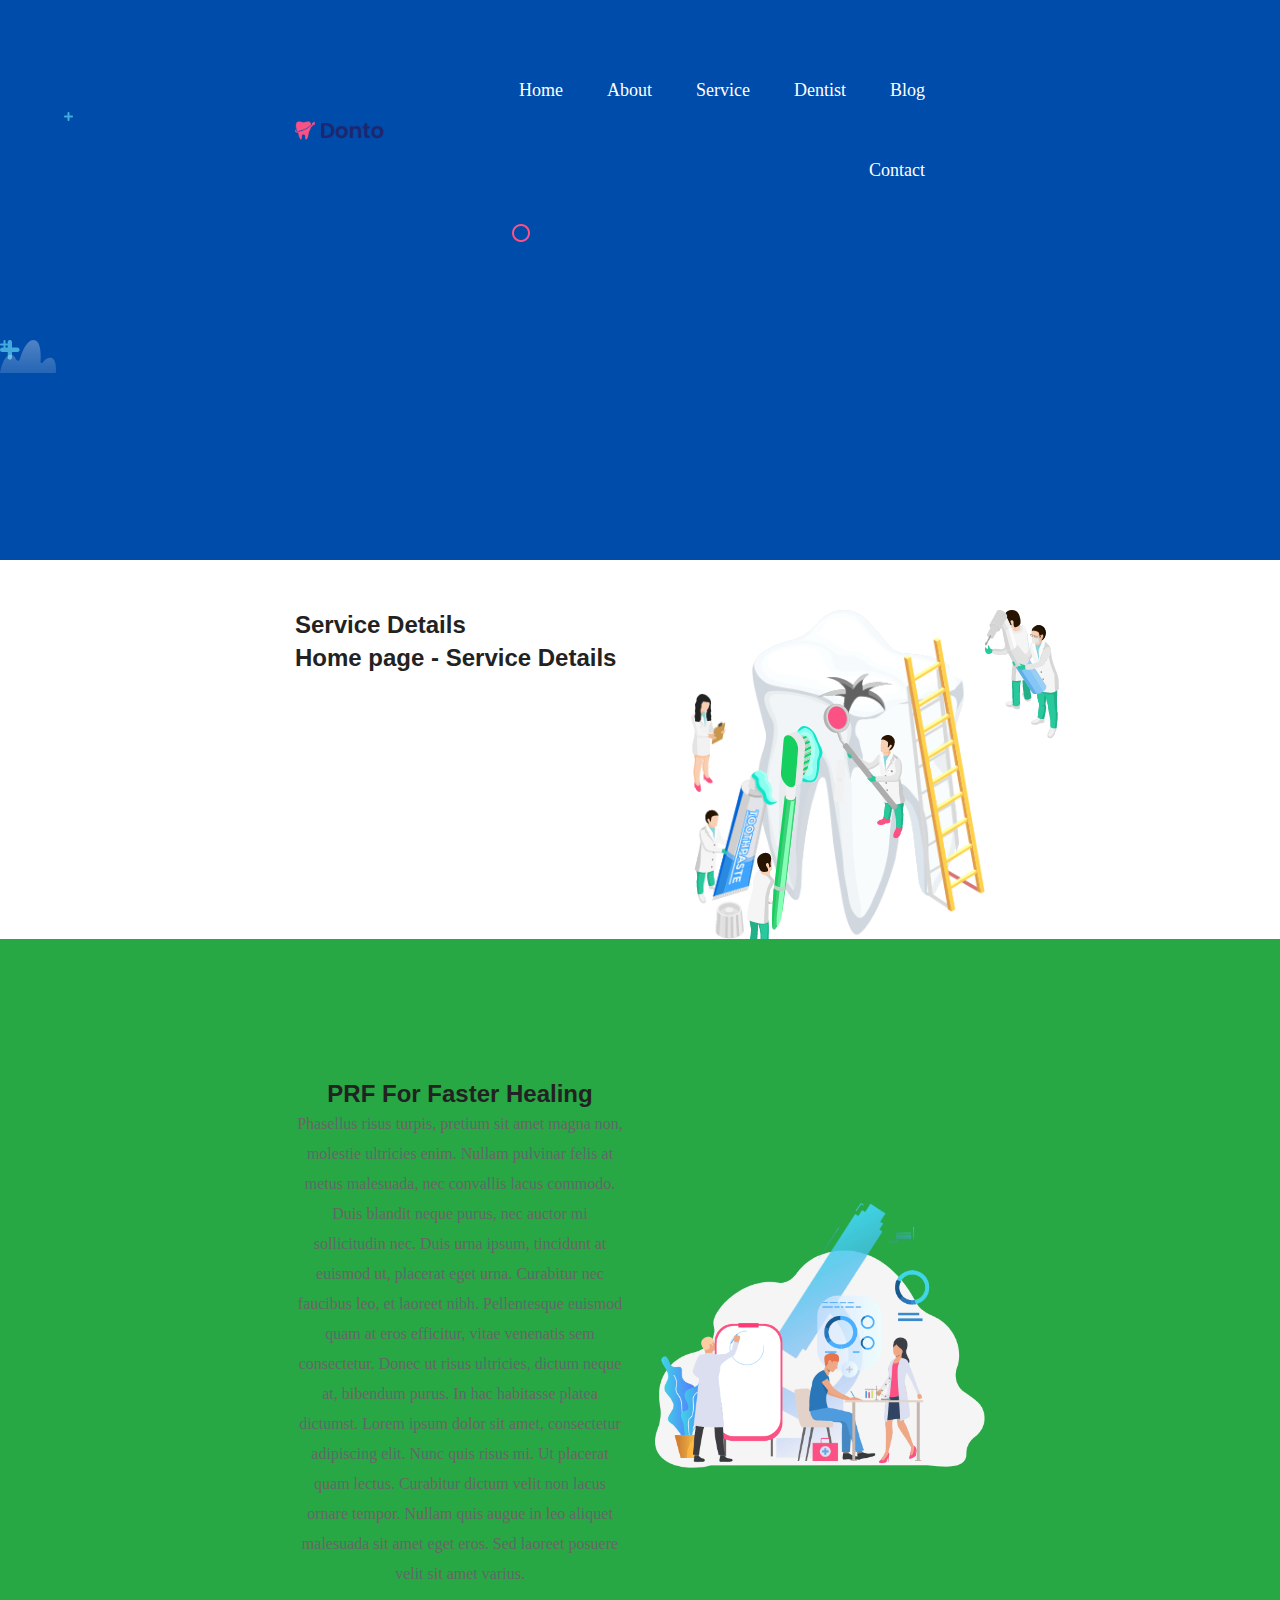
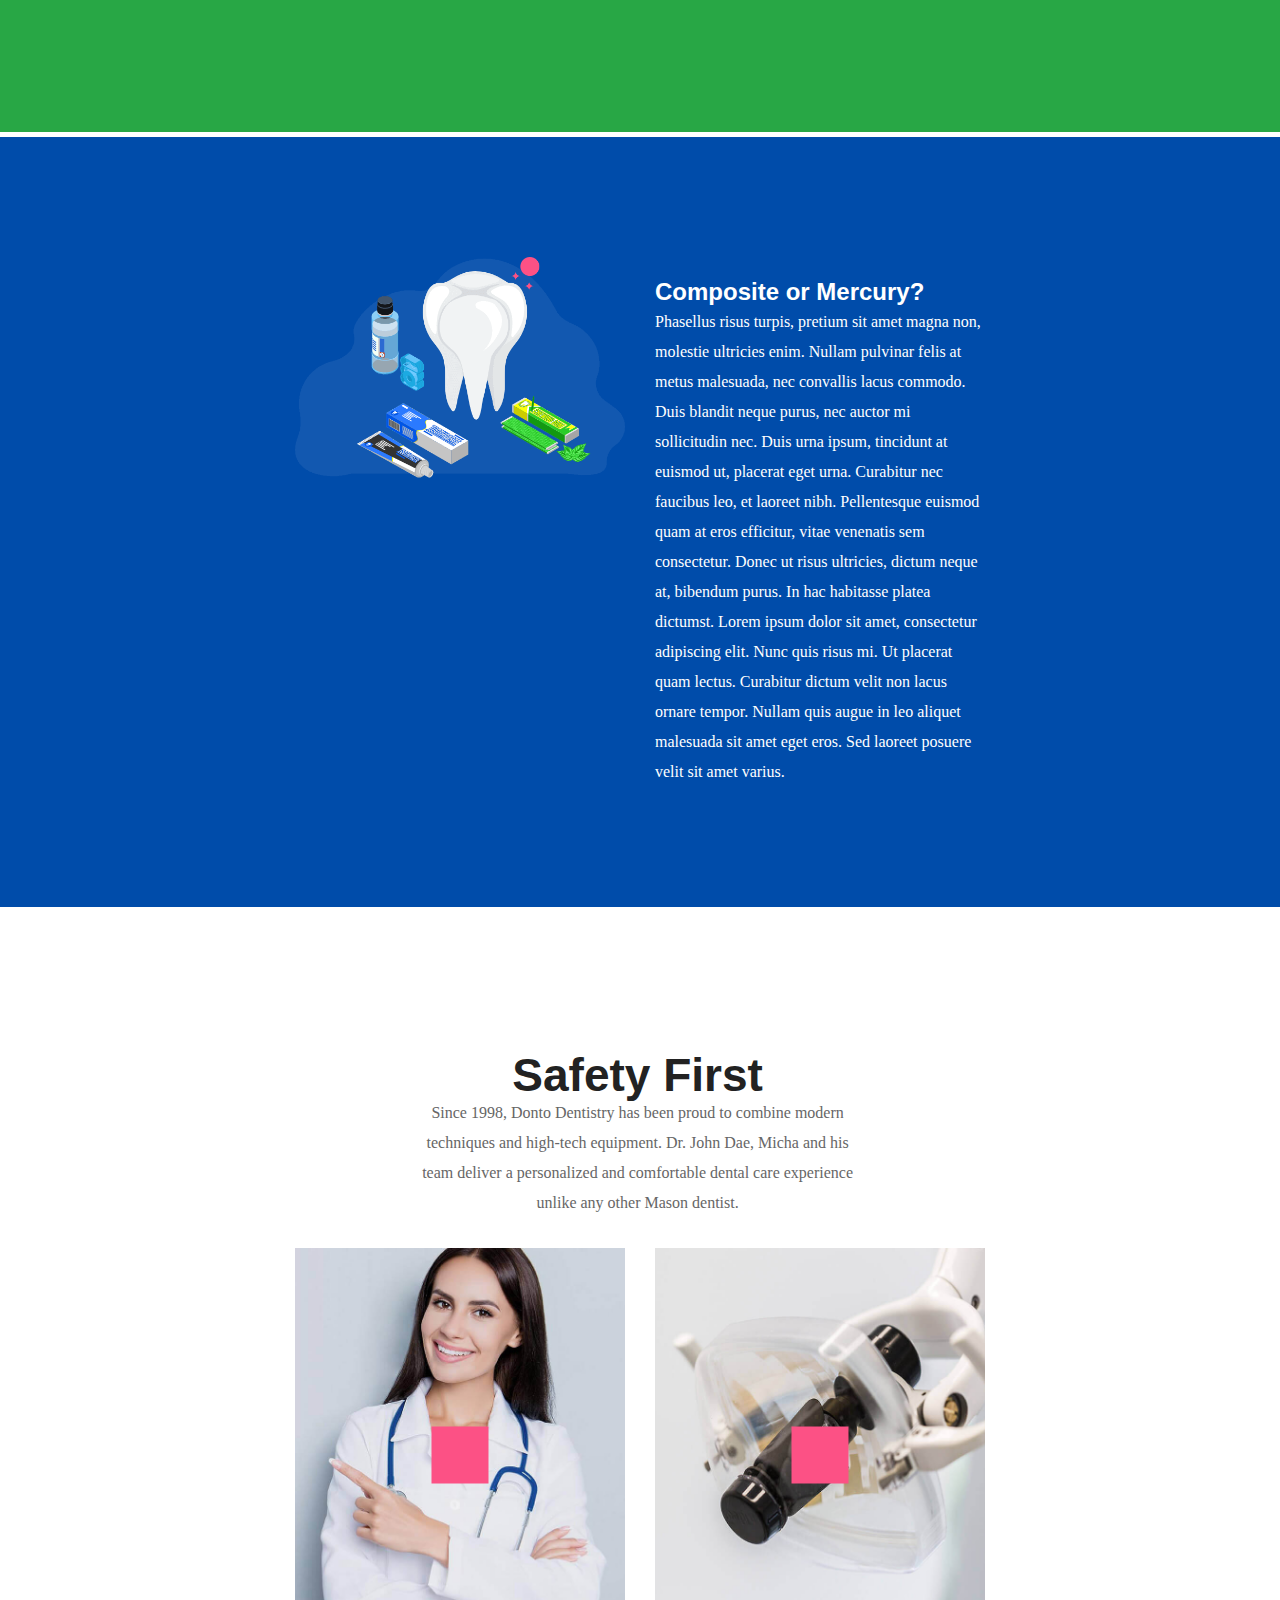
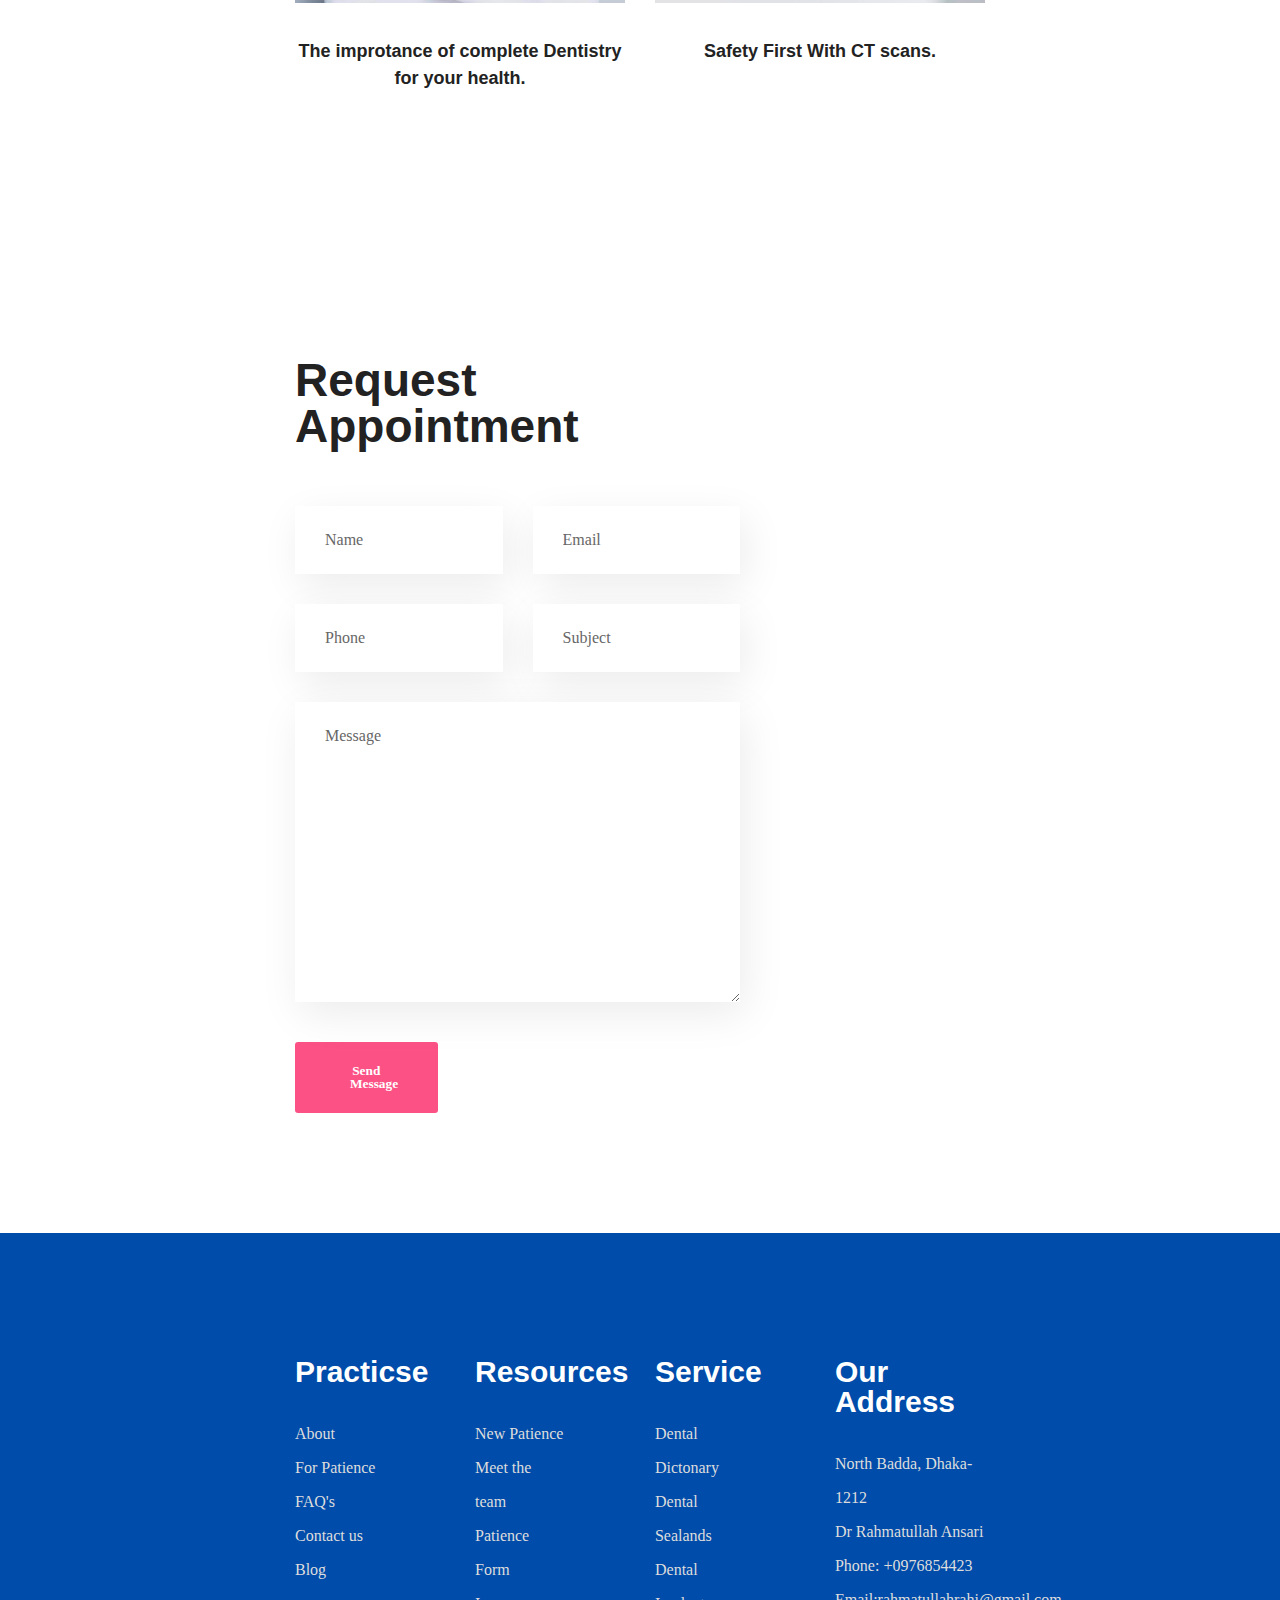
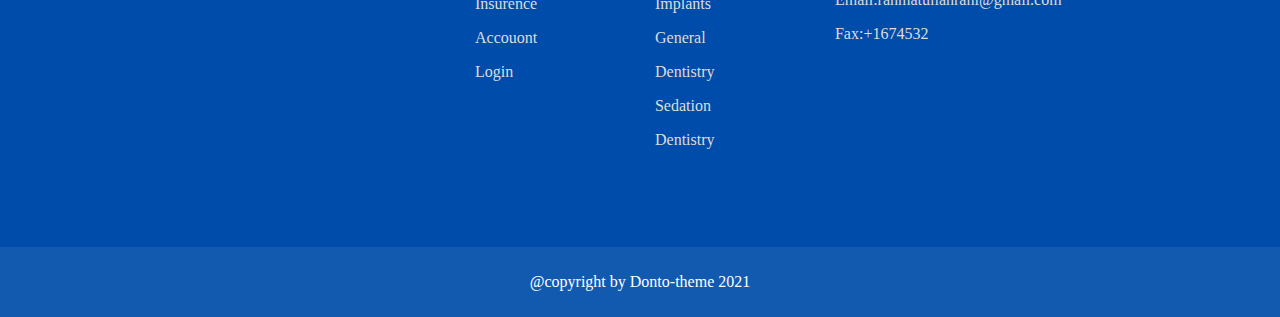
<file: service.html>
<!DOCTYPE html>
<html lang="en">
<head>
    <meta charset="UTF-8">
    <meta http-equiv="X-UA-Compatible" content="IE=edge">
    <meta name="viewport" content="width=device-width, initial-scale=1.0">
    <title>javascript project</title>
    <link rel="stylesheet" href="./css/style.css"/>
    <link href="https://cdn.jsdelivr.net/npm/bootstrap@5.0.2/dist/css/bootstrap.min.css" rel="stylesheet" integrity="sha384-EVSTQN3/azprG1Anm3QDgpJLIm9Nao0Yz1ztcQTwFspd3yD65VohhpuuCOmLASjC" crossorigin="anonymous">
    <script src="https://cdn.jsdelivr.net/npm/bootstrap@5.0.2/dist/js/bootstrap.bundle.min.js" integrity="sha384-MrcW6ZMFYlzcLA8Nl+NtUVF0sA7MsXsP1UyJoMp4YLEuNSfAP+JcXn/tWtIaxVXM" crossorigin="anonymous"></script>
    <link rel="stylesheet" href="https://cdnjs.cloudflare.com/ajax/libs/font-awesome/6.4.0/css/all.min.css" integrity="sha512-iecdLmaskl7CVkqkXNQ/ZH/XLlvWZOJyj7Yy7tcenmpD1ypASozpmT/E0iPtmFIB46ZmdtAc9eNBvH0H/ZpiBw==" crossorigin="anonymous" referrerpolicy="no-referrer" />

</head>
<body>

    <div class="main-wrapper">
        <header class="header-top">
            <div class="main-menu">
                <div class="container">
                    <div class="row align-items-center">
                        <div class="col-md-3 col-lg-2 d-flex col-5">
                            <a class="navabr-brand">
                                <img src="./images/logo.png" alt="don't img"/>
                            </a>
                        </div>

                        <div class="col-lg-10 col-md-9 d-none d-lg-block text-lg-right">
                            <nav id="responsive-menu" class="menu-one">
                                <ul class="menu-items">
                                    <li>
                                        <a href="index.html">Home</a>
                                        
                                    </li>
                                    <li>
                                        <a href="about 1.html">About</a>
                                    </li>
                                    <li>
                                        <a href="service.html">Service</a>
                                    </li>
                                    <li>
                                        <a href="dento.html">dentist</a>
                                    </li>
                                    <li>
                                        <a href="blog.html">Blog</a>
                                    </li>
                                    <li>
                                        <a href="contact.html">Contact</a>
                                    </li>
                                </ul>
                            </nav>

                        </div>


                        <div class="col-md-9 col-sm-7 col-6 d-block d-lg-none">
                            <nav class="navbar navbar-expand-lg text-right navbar-light mobile-nav">
                                <button class="navbar-toggler" type="button" data-toggle="collapse" data-target="#mobilenav">
                                    <span class="fal fa-bars"></span>
                                </button>
                            </nav>

                        </div>
                        <div class="collapse navbar-collapse mobile-menu" id="mobilenav">
                            <ul class="navbar-nav mr-auto">
                                <li class="nav-item active">
                                    <a class="nav-link" href="">Home</a>
                                </li>
                                <li class="nav-item">
                                    <a class="nav-link" href="">About</a>
                                </li>
                                <li class="nav-item">
                                    <a class="nav-link" href="">Service</a>
                                </li>
                                <li class="nav-item">
                                    <a class="nav-link" href="">Dentist</a>
                                </li>
                                <li class="nav-item">
                                    <a class="nav-link" href="#">Blog</a>
                                </li>
                                <li class="nav-item">
                                    <a class="nav-link" href="#">Contact</a>
                                </li>
                            </ul>
                        </div>

                    </div>
                </div>
            </div>
        </div>
    </header>
    </div>

    <!--hero slide-->
    <section class="hero-slider-wrapper home-one-slider">
        <div class="single-hero-slide text-white hero-slide1">
            <div class="hero-shape">
                <img src="./images/a2.png" alt class="shape shape2 cloud1"/>
                <img src="./images/a4.png" alt class="shape shape3"/>
                <img src="./images/a5.png" alt class="shape shape4"/>
                <img src="./images/a6.png" alt class="shape shape5"/>
                <img src="./images/a7.png" alt class="shape shape6"/>
                <img src="./images/a9.png" alt class="shape shape7 cloud3"/>
            </div>
        </div>
    


    <!---wrapper-->
    <div class="container">
        <div class="row">
            <div class="col-md-6 col-12 col-lg-6">
                <div class="hero-left">
                    <h2>Service  Details</h2>
                    <h3>Home page - Service Details</h3>
                    
                </div>
            </div>
            <div class="col-md-6 col-12 col-lg-6">
                <div class="about-banner">
                    <div class="animate-banner">
                        <img class=" a1" src="./images/E1.png" alt="denatal img"/>
                        <img class="cimg a2" src="./images/E2.png" alt="donto img"/>
                        <img class="cimg a3" src="./images/E3.png" alt="doto img"/>
                        <img class="cimg a4" src="./images/E4.png" alt="deta img"/>
                        <img class="cimg a5" src="./images/E5.png" alt="dots img">


                    </div>
                
                </div>           
            </div>
        </div>
    </div>
    </section>


    <!--feature wrapper-->
    <section class="coral-wrapper section-padding coral-bg mt-20">
        <div class="container">
            <div class="row align-items-center">
                <div class="col-12 col-md-6 text-center">
                    <div class="promo-text">
                    <h2>PRF For Faster Healing</h2>
                    <p>Phasellus risus turpis, pretium sit amet magna non, molestie ultricies enim. Nullam pulvinar felis at metus malesuada, nec convallis lacus commodo. Duis blandit neque purus, nec auctor mi sollicitudin nec. Duis urna ipsum, tincidunt at euismod ut, placerat eget urna. Curabitur nec faucibus leo, et laoreet nibh. Pellentesque euismod quam at eros efficitur, vitae venenatis sem consectetur. Donec ut risus ultricies, dictum neque at, bibendum purus. In hac habitasse platea dictumst.

                        Lorem ipsum dolor sit amet, consectetur adipiscing elit. Nunc quis risus mi. Ut placerat quam lectus. Curabitur dictum velit non lacus ornare tempor. Nullam quis augue in leo aliquet malesuada sit amet eget eros. Sed laoreet posuere velit sit amet varius.</p>

                    </div>
                </div>

                <div class="col-12 col-md-6 mt-4 mt-lg-0">
                    <img src="./images/p.png" alt="papura"/>

                </div>
            </div>
        </div>
    </section>

    <!--about wrapper--
    
    <section class="main-wrapper  section-bg section-padding p-5 mt-5 text-white">
        <div class="main-title text-center p-5 ">
            <h1>Paitent Focused Approach</h1>
            


        </div>
            <div class="container">
                <div class="row">
                    <div class="col-md-6 col-12 col-xl-4 col-lg-6">
                        <div class="single-feature-box section-bg">
                            <div class="icon-box">
                                <img src="./images/l3.png" alt="Familarity">
                                </div>
                                <h3>Consolation</h3>
                                <p>Lorem Ipsum is simply dummy text of 
                                    the printings and type and setting for content</p>

                            
                           
                        </div>

                    </div>

                    <div class="col-md-6 col-12 col-xl-4 col-lg-6">
                        <div class="single-feature-box section-bg">
                            <div class="icon-box">
                                <img src="./images/l2.png" alt="loved">
                                </div>
                                <h3>Familarity</h3>
                                <p>Lorem Ipsum is simply dummy text of 
                                    the printings and type and setting for content</p>

                        
                           
                        </div>

                    </div>



                   <div class="col-md-6 col-12 col-xl-4 col-lg-6">
                        <div class="single-feature-box section-bg">
                            <div class="icon-box">
                                <img src="./images/l1.png" alt="love">
                            </div>
                        
                                <h3>Outcome</h3>
                                <p>Lorem Ipsum is simply dummy text of 
                                    the printings and type and setting for content</p>

                            
                           
                        </div>

                    </div>




                    
                </div>
            </div>



    </section>
    --->




    




    <section class="services-wrapper section-padding section-bg text-white mt-5">
       
        <div class="container">
            <div class="row">
                <div class="col-12 col-md-6 mb-4 mb-lg-0">
                    <div class="service-box">
                        <img src="./images/z.png" alt="service">
                    </div>
                </div>

                <div class="col-12 col-md-6">
                    <div class="service-written">
                        <h2>Composite or Mercury?</h2>
                        <P>Phasellus risus turpis, pretium sit amet magna non, molestie ultricies enim. Nullam pulvinar felis at metus malesuada, nec convallis lacus commodo. Duis blandit neque purus, nec auctor mi sollicitudin nec. Duis urna ipsum, tincidunt at euismod ut, placerat eget urna. Curabitur nec faucibus leo, et laoreet nibh. Pellentesque euismod quam at eros efficitur, vitae venenatis sem consectetur. Donec ut risus ultricies, dictum neque at, bibendum purus. In hac habitasse platea dictumst.

                            Lorem ipsum dolor sit amet, consectetur adipiscing elit. Nunc quis risus mi. Ut placerat quam lectus. Curabitur dictum velit non lacus ornare tempor. Nullam quis augue in leo aliquet malesuada sit amet eget eros. Sed laoreet posuere velit sit amet varius.</P>
                    </div>
                </div>
            </div>
           


            </div>
        </div>
    </section>

    <!---video section-->
    <section class="video-section section-padding">
        <div class="container">
            <div class="row">
                <div class="col-12 col-md-12 col-lg-8 offset-lg-2 text-center">
                    <div class="text-wrap pb-25">
                        <h1>Safety First</h1>
                        <P>Since 1998, Donto Dentistry has been proud to combine modern techniques and high-tech equipment. Dr. John Dae, Micha and his team deliver a personalized and comfortable dental 
                            care experience unlike any other Mason dentist.</P>
                    </div>
                </div>
            </div>
            <div class="row">
                <div class="col-md-6 col-lg-6 col-12">
                    <div class="single-video-item">
                        <div class="video-bg-img">
                            <a href="https://www.youtube.com/watch?v=0s35QCFg7p0" class="popup-video video-play-button">
                                <i class="fa-solid fa-play"></i>
                            </a>
                        </div>
                        <h5>The improtance of complete Dentistry for your health.</h5>
                    </div>
                </div>

                <div class="col-md-6 col-lg-6 col-12">
                    <div class="single-video-item">
                        <div class="video-bg-img1">
                            <a href="https://www.youtube.com/watch?v=0s35QCFg7p0" class="popup-video video-play-button">
                                <i class="fa-solid fa-play"></i>
                            </a>
                        </div>
                        <h5>Safety First With CT scans.</h5>
                    </div>
                </div>
            </div>
        </div>

    </section>



    <!--doctors - wrapper--
    <section class="doctor-wrapper section-padding">
        <div class="container">
        <div class="row">
            <div class="col-sm-12 text-center">
                <div class="section-title-one">
                    <h1>Our Dentist</h1>
                </div>
            </div>
        </div>
        <div class="row text-center">
            <div class="col-md-6 col-lg-4 col-12">
                <div class="single-doctor">
                    <div class="doctor-profile">
                        <img src="./images/d1.png" alt="doctorimg">
                    </div>
                    <div class="doctor-info">
                        <h3>
                            <a href="#">Jhon Sombroso</a>
                        </h3>
                        <span>Oral Sergon</span>
                    </div>
                    <div class="doctor-social-icon">
                        <a href="#"><i class="fab fa-facebook-f"></i></a>
                        <a href="#">
                            <i class="fab fa-twitter"></i>
                        </a>
                        <a href="#">
                            <i class="fab fa-whatsapp"></i>
                        </a>
                        <a href="#">
                            <i class="fab fa-linkedin-in"></i>
                        </a>
                    </div>
                </div>

            </div>
            
            <div class="col-md-6 col-lg-4 col-12">
                <div class="single-doctor">
                    <div class="doctor-profile">
                        <img src="./images/d2.png" alt="doctorimg2">
                    </div>
                    <div class="doctor-info">
                        <h3>
                            <a href="#">Riasad Azim</a>
                        </h3>
                        <span>Oral Surgon</span>
                    </div>
                    <div class="doctor-social-icon">
                        <a href="#">
                            <i class="fab fa-facebook-f"></i>
                        </a>
                        <a href="#">
                            <i class="fab fa-twitter"></i>
                        </a>
                        <a href="#">
                            <i class="fab fa-linkedin-in"></i>
                        </a>
                        <a href="#">
                            <i class="fab fa-whatsapp"></i>
                        </a>
                    </div>

                </div>

            </div>
            <div class="col-md-6 col-lg-4 col-12">
                <div class="single-doctor">
                    <div class="doctor-profile">
                        <img src="./images/d3.png" alt="doctorimg">
                    </div>
                    <div class="doctor-info">
                        <h3>
                            <a href="#">Irina Sobhan</a>
                        </h3>
                        <span>Oral Surgon</span>
                    </div>
                    <div class="doctor-social-icon">
                        <a href="#">
                            <i class="fab fa-facebook-f"></i>
                        </a> 
                        <a href="#">
                            <i class="fab fa-twitter"></i>
                        </a>
                        <a href="#">
                            <i class="fab fa-whatsapp"></i>
                        </a>
                        <a href="#">
                            <i class="fab fa-linkedin-in"></i>
                        </a>
                    </div>
                </div>
               
            </div>
        
            <div class="col-12 text-center mt-45">
                <a class="btn-link doctor-btn-link" href="#">View All Dentist</a>
            </div>

            </div>

        


         </div>
      </div>
    </section>


-->

    <section class="appointment-wrapper section-padding">
     <div class="container">
        <div class="row">
            <div class="col-sm-12 col-lg-8">
                <div class="section-title-one">
                    <h1>Request Appointment</h1>
                </div>
                <div class="appointment-form">
                    <form class="row">
                        <div class="col-lg-6 col-md-6 col-12">
                            <input type="text" value="Name">
                        </div>

                        <div class="col-lg-6 col-md-6 col-12">
                            <input type="email" value="Email">
                        </div>
                        <div class="col-lg-6 col-md-6 col-12">
                            <input type="text" value="Phone">
                        </div>
                        <div class="col-lg-6 col-md-6 col-12">
                            <input type="text" value="Subject">
                        </div>
                        <div class="col-lg-12 col-12">
                            <textarea>Message</textarea>
                        </div> 
                        <button class="submit-button" type="submit">Send Message</button>
                    </form>
                </div>
            </div>
        </div>
     </div>
     <div class="appointment-right-banner">
        <img src="./images/ap1.png" alt="aimg">
     </div>
    </section>


    <!--gallery wrapper--
    <section class="gallery-wrapper section-bg text-white section-padding">
        <div  class="container">
             <div class="row align-items-center">
                <div class="col-lg-6  col-sm-12">
                    <div class="gallery-item">
                        <h1>Our Achievement</h1>
                        <p>Smiling comes naturally to Dr. Harrie, author of Donto. He has embraced Cosmetic 
                            
                            Dentistry and has redesigned the smiles for thev thousands of patients.</p>
    
                        <a href="#" class="cain-btn ">Appointment</a>
                        <a href="#" class="cain-btn fill-btn popup-video">
                            <i class="fal fa-play"></i>Watch Video</a>


                         </div>
                </div>
                <div class="col-lg-6 col-sm-12">
                  <div class="achiev-fun row">
                    <div class="col-12 col-sm-6 text-center">
                        <div class="single-am-funfact">
                            <span>
                                22+
                            </span>
                            <P>patients</P>
                        </div>
                    </div>


                  <div class="col-12 col-sm-6 text-center">
                    <div class="single-am-funfact">
                        <span>
                            75+
                        </span>
                        <P>Dentist</P>
                    </div>
                </div>


                <div class="col-12 col-sm-6 text-center">
                    <div class="single-am-funfact">
                        <span>
                            25+
                        </span>
                        <P>Awards</P>
                    </div>
                </div>
                

                <div class="col-12 col-sm-6 text-center">
                    <div class="single-am-funfact">
                        <span>
                            28+
                        </span>
                        <P>Branch</P>
                    </div>
                </div>
                



            </div>
                  
                    
                    
                            
                        
                
                


                 

                </div> 
                
               
                  
              
             
            </div>
        </div>
    </section>
-->
    
    <!--testimonial-wrapper--
    <section class="testimonial-one-wrapper section-padding">
        <div class="container">
            <div class="row">
                <div class="col-sm-12 text-center">
                    <div class="section-title-one">
                    <h1>Testimonial</h1>
                    </div>
                </div>
            </div>
            
            <div class="row align-items-center">
                <div class="col-md-6 col-lg-4 col-12">
                    <div class="side-client-box">
                        <div class="client-img">
                            <img src="./images/p1.png" alt="pimg">
                        </div>
                        <h3>Nabila Suprova</h3>
                        <span>CEO OF SOFTECH IT</span>
                    </div>
                </div>
                <div class="col-md-6 col-lg-8 col-12">
                    <div class="client-review">
                        <h5>Awesome Work</h5>
                        <p> They realy took my individual case to hear.Their team is very helpful
                            They all work together in an impressive way to make sure that my needs were met and walked out pain free.
                        </p>
                    </div>

                </div>

            </div>

        </div>
    </section>
    --->


    <!--blog wrapper--
    <section class="blog-wrapper section-padding pt-0">
        <div class="container">
            <div class="row">
                <div class="col-sm-12 text-center">
                    <div class="section-title-one">
                        <h1>Latest Blog</h1>
                    </div>
                </div>
            </div>
            <div class="row">
                <div class="col-md-6 col-lg-6 col-xl-4 col-sm-12">
                    <div class="single-blog-card">
                        <div class="feature-thumb">
                            <img src="./images/f1.jpg" alt="dimg">
                        </div>
                        <div class="content-card">
                            <h3><a href="#">Maximize your 2019 Dental insurance with lots of benefits</a></h3>

                             <div class="content-meta">
                                <div class="col-6">
                                    <span>Post by Mehedi</span>
                                </div>
                                <div class="col-6">
                                    <span>12 Oct, 2019</span>
                                </div>
                            </div>
                        </div>
                    </div>
                </div>

                <div class="col-md-6 col-lg-6 col-xl-4 col-sm-12">
                    <div class="single-blog-card">
                        
                         <div class="feature-thumb">
                                <img src="./images/f2.jpg" alt="fimg">
                            </div>
                            <div class="content-card">
                                <h3>
                                    <a href="#">Are Your Teeth Making You Old?
                                        You Are  Surprised?
                                    </a>
                                </h3>
                               <div class="content-meta">
                                <div class="col-6">
                                    <span>Post by admin</span>
                                </div>
                                <div class="col-6">
                                    <span>15 oct 2020</span>
                                </div>
                                </div>
                            </div>
                        
                    </div>
                </div>

                <div class="col-md-6 col-lg-6 col-xl-4 col-sm-12">
                    <div class="single-blog-card">
                        
                            <div class="feature-thumb">
                                <img src="./images/f3.jpg" alt="fimg">

                            </div>
                            <div class="content-card">
                                <h3>
                                    <a href="#">Dental Implants: The next best thing to get natural teeth</a>
                                </h3>
                                <div class="content-meta">
                                <div class="col-6">
                                    <span>Post by Ria</span>
                                </div>
                                <div class= "col-6">
                                    <span>23 sep 2021</span>
                                </div>
                                </div>
                            </div>
                    
                    </div>
                </div>
            </div>

        </div>
    </section>

    <!--promo wrapper--
    <section class="promo-wrapper section-bg text-white">
        <div class="container">
            <div class="row align-items-center">
                <div class="col-md-12 col-lg-6 col-12">
                    <div class="promo-content">
                        <h1>Request your appointment and start your smile makeover!</h1>
                        <a href="#" class="theme-btn">Request Appointment</a>
                    </div>

                </div>
                <div class="col-md-12 col-lg-6 col-12">
                    <div class="promo-banner">
                        <img src="./images/u1.png" alt="uimg">
                    </div>
                </div>

            </div>
        </div>
    </section>
-->


    <!--logo wrapper--


    <section class="brand-logo-wrapper section-padding">
        <div class="container">
            <div class="row">
                <div class="col-md-12">
                    <div class="slick-slider brand-logo-carousel slick-initialized">
                        <button type="button" data-role="none" class="slick-arrow slick-prev" style="display:block;">

                        
                        </button> 
                        <div class="slick-list">
                     <div class="slick-track" style="width:550px; opacity:1; transform: translate3d(-3330px,0px, 0px,); transition: -webkit-transform 4000ms ease 0s; ">

                            <div data-index="-3" tabindex="-1" class="slick-slide" aria-hidden="true" style="width:370px;">

                                <div>
                                <div class="single-brand-logo" tabindex="-1" style="width:100%; display: inline-block;">
                                   <img src="./images/o1.png" alt="oimg">
                                
                                </div>
                                </div>
                                
                            </div>

                            

                        <div data-index="-2" tabindex="-1" class="slick-slide" aria-hidden="true" style="width: 370px;">
                          <div>
                            <div class="single-brand-logo" style="width:100%; display: inline-block;">
                                <img src="./images/03.png" alt="oimg">
                            </div>
                         </div>
                        </div> 
                            
                        <div data-index="-1" tabindex="-1" class="slick-slide" aria-hidden="true" style="width: 370px;">
                            <div>
                              <div class="single-brand-logo" style="width:100%; display: inline-block;">
                                  <img src="./images/04.png" alt="oimg">
                              </div>
                           </div>
                        </div> 
                        
                        
                        <div data-index="0" tabindex="-1" class="slick-slide" aria-hidden="true" style="width: 370px;">
                            <div>
                              <div class="single-brand-logo" style="width:100%; display: inline-block;">
                                  <img src="./images/p4.png" alt="oimg">
                              </div>
                           </div>
                        </div> 
                            
                    
                        <div data-index="1" tabindex="-1" class="slick-slide" aria-hidden="true" style="width: 370px;">
                            <div>
                              <div class="single-brand-logo" style="width:100%; display: inline-block;">
                                  <img src="./images/p4.png" alt="oimg">
                              </div>
                           </div>
                        </div> 


                        <div data-index="2" tabindex="-1" class="slick-slide" aria-hidden="true" style="width: 370px;">
                            <div>
                              <div class="single-brand-logo" style="width:100%; display: inline-block;">
                                  <img src="./images/p4.png" alt="oimg">
                              </div>
                           </div>
                        </div>

                        <div data-index="3" tabindex="-1" class="slick-slide" aria-hidden="true" style="width: 370px;">
                            <div>
                              <div class="single-brand-logo" style="width:100%; display: inline-block;">
                                  <img src="./images/p4.png" alt="oimg">
                              </div>
                           </div>
                        </div>

                        <div data-index="4" tabindex="-1" class="slick-slide" aria-hidden="true" style="width: 370px;">
                            <div>
                              <div class="single-brand-logo" style="width:100%; display: inline-block;">
                                  <img src="./images/p4.png" alt="oimg">
                              </div>
                           </div>
                        </div>

                        <div data-index="5" tabindex="-1" class="slick-slide" aria-hidden="true" style="width: 370px;">
                            <div>
                              <div class="single-brand-logo" style="width:100%; display: inline-block;">
                                  <img src="./images/p4.png" alt="oimg">
                              </div>
                           </div>
                        </div>

                        <div data-index="6" tabindex="-1" class="slick-slide" aria-hidden="true" style="width: 370px;">
                            <div>
                              <div class="single-brand-logo" style="width:100%; display: inline-block;">
                                  <img src="./images/p4.png" alt="oimg">
                              </div>
                           </div>
                        </div>

                        </div>
                    </div>

                    <button type="button" data-role="none" class="slick-arrow slick-next" style="display:block ;">
                    
                    
                    </button>
                    </div>
                </div>
            </div>
        </div>
    </section>
-->

   <!----
    <div id="demo" class="carousel-slide" data-bs-ride="carousel">

        <div id="carousel-indicators">
            <button type="button" data-bs-target="#demo" data-bs-slide-to="0" class="active">

            </button>

            <button type="button" data-bs-target="#demo" data-bs-slide-to="1">

            </button>
            <button type="button" data-bs-target="#demo" data-bs-slide-to="2">

            </button>

        </div>


        <div class="carousel-inner">
            <div class="carousel-item active">
                <img src="./images/R3.jpg" alt="dimg" class="d-block" style="width:100%; ">

            </div>
            <div class="carousel-item">
                <img src="./images/R2.jpg" alt="chiago" class="d-block" style="width: 100%;">
            </div>
            <div class="carousel-item">
                <img src="./images/r1.jpg" alt="mew" class="d-block" style="width:100%;">
            </div>




        </div>

        <button class="carousel-control-prev" type="button" data-bs-target="#demo" data-bs-slide="prev">
            <span class="carousel-control-prev-icon"></span>
          </button>
          <button class="carousel-control-next" type="button" data-bs-target="#demo" data-bs-slide="next">
            <span class="carousel-control-next-icon"></span>
          </button>
        </div>

    </div>
    --->

    <!---footer-->

    <footer class="footer-wrapper  footer-one">
        <div class="footer-widget section-bg text-white section-padding">
            <div class="container">
                <div class="row">
                    <div  class="col-sm-6 col-lg-2 col-12">
                        <div class="single-footer">
                            <div class="footer-title">
                                <h2>Practicse</h2>

                            </div>
                            <div class="footer-content">
                                <a href="#">About</a>
                                <a href="#">For Patience</a>
                                <a href="#">FAQ's</a>
                                <a href="#">Contact us</a>
                                <a href="#">Blog</a>

                            </div>
                        </div>

                    </div>


                    <div class="col-sm-6 col-lg-2 col-12 offset-lg-1">
                        <div class="single-footer">
                            <div class="footer-title">
                                <h2>Resources</h2>

                            </div>
                            <div class="footer-content">
                                <a href="#">New Patience</a>
                                <a href="#">Meet the team</a>
                                <a href="#">Patience Form</a>
                                <a href="#">Insurence</a>
                                <a href="#">Accouont Login</a>

                            </div>
                        </div>
                    </div>

                    <div class="col-sm-6 col-lg-2 col-12 offset-lg-1">
                        <div class="single-footer">
                            <div class="footer-title">
                                <h2>Service</h2>

                            </div>
                            <div class="footer-content">
                                <a href="#">Dental Dictonary</a>
                                <a href="#">Dental Sealands</a>
                                <a href="#">Dental Implants</a>
                                <a href="#">General Dentistry</a>
                                <a href="#">Sedation Dentistry</a>

                            </div>
                        </div>
                    </div>

                    <div class="col-sm-6 col-lg-3 col-12 offset-lg-1">
                        <div class="single-footer">
                            <div class="footer-title">
                                <h2>Our Address</h2>
                            </div>
                            <div class="footer-content">
                                <a href="#">North Badda, Dhaka-1212</a>
                                <a href="#">Dr Rahmatullah Ansari</a>
                                <a href="#">Phone: +0976854423</a>
                                <a href="#">Email:rahmatullahrahi@gmail.com</a>
                                <a href="#">Fax:+1674532</a>

                            </div>
                        </div>

                    </div>

                </div>
            </div>

        </div>


        <div class="footer-copy text-center">
            <P>
            
                @copyright by Donto-theme 2021

            </P>

        </div>


    </footer>







    <script src="./js/repel.js">


    </script>
</body>
</html>
</file>
<file: css/style.css>
:root{
    --main-color-two:#fc5185;
    --second-color-three:#004caa;
    --heading-color-four:#222;
    --body-color-five:#818181;
    --section-bg-two:#004caa;
    --heading-family-two:"Poppins",sans-serif;
    --body-family-two:"Lora",serif;
}
:root{
    --blue:#007bff;
    --purple:#6f42c1;
    --red:#dc3545;
    --orange:#fd7e14;
    --green:#28a745;
    --body-color:#666;
    --teal:#20c997;
    --breakpoint-xs:0;
    --breakpoint-sm:576px;
    --breakpoint-md:768px;
    --breakpoint-lg:992px;
    --breakpoint-xl:1200px;
    --body-family:"Roboto Slab",serif;
    --font-family-sans-serif: -apple-system,BlinkMacSystemFont,"Segoe UI",Roboto,"Helvetica Neue",Arial,"Noto Sans",sans-serif,"Apple Color Emoji","Segoe UI Emoji","Segoe UI Symbol","Noto Color Emoji";

}
html{
    -webkit-text-size-adjust: 100%;
    -webkit-tap-highlight-color:transparent;
}
*{
    margin: 0;
    padding: 0;
}
*,after,:before{
    box-sizing: border-box;
}
body{
    font-family: var(--body-family)!important;
    color: var(--body-color)!important;
    font-size: 16px!important;
    line-height: 30px!important;
    font-weight: 400!important;
    text-align: left;
}
article,aside,figcaption,figure,footer,header,hgroup,main,nav,section{
    display: block;
}
.coral-bg{
    background: var(--green);
}
/*header-top*/
.header-top{
    position: absolute;
    width: 100%;
    z-index: 99999;
    transform: translateY(50px);
}
/*main-menu*/
.main-menu{
    position: relative;
    transition:all .5s ease-in-out;
}
/*container*/
.container{
    width: 100%;
    margin-right: auto;
    margin-left: auto;
    padding-right: 15px;
    padding-left: 15px;
}
.main-menu.container{
    background: #fff;
    border-radius: 10px;
    transition: all .5s ease-in-out;
    padding: 0 30px;
}
.align-items-center{
    align-items: center!important;
}
.row{
    display: flex;
    flex-wrap: wrap;
    margin-right: -15px;
    margin-left: -15px;
    
}
.d-flex{
    display: flex!important;
}
.col, .col-1, .col-2, .col-3, .col-4, .col-5, .col-6, .col-7, 
.col-8, .col-9, .col-10, .col-11, .col-12, .col-auto, .col-lg, 
.col-lg-1, .col-lg-2, .col-lg-3, .col-lg-4, .col-lg-5, .col-lg-6, 
.col-lg-7, .col-lg-8, .col-lg-9, .col-lg-10, .col-lg-11, .col-lg-12, 
.col-lg-auto, .col-md, .col-md-1, .col-md-2, .col-md-3, .col-md-4, 
.col-md-5, .col-md-6, .col-md-7, .col-md-8, .col-md-9, .col-md-10, 
.col-md-11, .col-md-12, .col-md-auto, .col-sm, .col-sm-1, .col-sm-2, 
.col-sm-3, .col-sm-4, .col-sm-5, .col-sm-6, .col-sm-7, .col-sm-8, .col-sm-9, 
.col-sm-10, .col-sm-11, .col-sm-12, .col-sm-auto, .col-xl, .col-xl-1, .col-xl-2,
 .col-xl-3, .col-xl-4, .col-xl-5, .col-xl-6, .col-xl-7, .col-xl-8, .col-xl-9, 
 .col-xl-10, .col-xl-11, .col-xl-12, .col-xl-auto{
    position: relative;
    width: 100%;
    padding-right: 15px;
    padding-left: 15px;

}
.navbar-brand{
    padding: 0!important;
}
.navbar-brand{
    display: inline-block;
    margin-right: 1rem;
    font-size: 1.25rem;
    line-height: inherit;
    white-space: nowrap;
}
a,a:hover{
    text-decoration: none!important;
}
a{
    font-weight: 700;
    outline: none!important;
    cursor: pointer;
}
a{
    color: #007bff;
    background-color: transparent;
}
img{
    max-width: 100%;
    height: auto;
}
img, svg{
    vertical-align: middle;
}
img{
    border-style: none;
}
img{
    overflow-clip-margin: content-box;
    overflow: clip;
}
div{
    display: block;
}
/*nav*/
ul{
    margin: 0!important;
    list-style-type: none;
}
li{
    list-style: none;
}
li{
    text-align: -webkit-match-parent;
}
ul{
    display: block;
    margin-block-start: 1em;
    margin-block-end: 1em;
    margin-inline-start: 0px;
    margin-inline-end: 0px;
    padding-inline-start: 40px;

}
/*navbar*/
.menu-one ul li{
    display:inline-block;
    position: relative;
}
.main-menu nav li a{
    padding-top: 25px;
    padding-bottom: 25px;
    display: inline-block;
    transition: .4s;
    color: #fff;
    text-transform: capitalize;
    padding-left: 40px;
    font-size: 18px;
    font-weight: 500;
}

.navbar{
    padding: 0;

}
.navbar{
    position: relative;
    float: right;
    display: block;
}
.text-right{
    text-align: right!important;
}
.navbar-light .navbar-toggler{
    color: #fff;
    border-color: #fff;
    -webkit-border-radius:0!important;
}
.navbar-toggler{
    padding: 0.25rem 0.75rem;
    font-size: 1.25rem;
    line-height: 1;
    background-color: transparent;
    border: 1px solid transparent;
}
.navbar-light .navbar-toggler span{
    padding: 2.5px;
}
.collapse:not(show){
    display: none;
}
.navbar-collapse{
    flex-basis: 100%;
    flex-grow: 1;

}
.mr-auto, .mx-auto{
    margin-right: auto!important;
}
.navbar-nav{
    display: flex;
    flex-direction: column;
    padding-left: 0;
    list-style: none;
}
.navbar-nav .nav-link{
    padding-right: 0;
    padding-left: 0;

}


.mobile-menu{
    z-index: 999;
    position: relative;
    background-color: #fff;
}
.mobile-menu ul li a{
    display: block;
    text-transform: capitalize;
    color: var(--main-color-two);
}
.nav-link{
    padding: 0.5rem 1rem;
}
/*hero-slider-wrapper*/
.hero-slider-wrapper{
    overflow-x: hidden;
}
section{
    position: relative;
}
.single-hero-slide{
    background: var(--second-color-three);
    padding-top: 340px;
    padding-bottom: 220px;
    position: relative;
}
.text-white{
    color:#fff!important;
}
.hero-shape{
    overflow: hidden;
}
.shape{
    position: absolute;
}
.shape .shape2{
    right: 50%;
    top: 23%;
}
.shape.shape3{
    left: 5%;
    top: 20%;
}

.cloud1{
    animation: skycloud 80s linear infinite;
    -webkit-animation: skeyloud 80s linear infinite;
}
@keyframes skycloud{
    0%,25%,50%,75%,100%{
        transform: translateX(-50%);
    }
}
.shape .shape3{
    left: 10%;
    top: 40%;
}
.shape .shape4{
    left: 40%;
    top: 29%;
}
.shape .shape5{
    top: 20%;
    left: 5%;
}
.breadcrumb4,.hero-shape.hero-shape4.promo1, .promo5.shape6.shape8{
    animation: guraguri 6s infinite alternate;

}
.shape .shape7{
    right: 21%;
    bottom: 16%;
}
.breadcrumb1.cloud3{
    animation: skycloud 65s linear infinite;
}

.a3, .a4,.ab1, .m ,.m2, .m3,.about-animate,.hero-shape .shape7, .shape4 .shape9,.promo3,.shape2,
.shape-app3,.breadcrumb7{
    animation: movebounce 3s linear infinite;
    -webkit-animation: movebounce 3s linear infinite;
}
@keyframes movebounce{
    20%,50%,80%, to{
        transform: translateY(0);
    }
    40%{
        transform: translateY(-40px);
    }
    70%{
        transform: translateY(-15px);
    }
    90%{
        transform: translateY(-4px);
    } 
}

/*hero side left*/
.text-white h1,.text-white h2,.text-white h3, .text-white h4, .text-white h5,.text-white h6{
    color: #fff!important;
}
h1, h2,h3,h4, h5,h6{
    color: #222!important;
    margin: 0;
    font-weight: 600!important;
    font-family: var(--heading-family-two);
}
h1 a, h1:hover a,h2 a,  h2:hover a, h3 a, h3:hover a, h4 a, h4:hover a,
h5 a , h5:hover a , h6 a , h6:hover a{
    color: inherit;
    size: inherit;
    font-weight: inherit;
    line-height: inherit;

} 
h1 a , h2 a , h3 a, h4 a, h5 a , h6 a{
    transition: inherit;
    font-weight: inherit;
}
.hero-side-left{
    margin-top: 40px;
    
}
.hero-side-right{
    margin-top: 30px;
}
.hero-side-left h2{
    font-size: 36px;

}
h2{
    display: block;
    margin-block-start: 0.83em;
    margin-inline-end: 0.83em;
    margin-inline-start: 0px;
    margin-inline-end: 0px;
}
.hero-side-left h1{
    font-size: 62px;
    line-height: 75px;
    margin-bottom: 20px;
}
.hero-side-left p{
    color: black!important;
}
p{
    margin-top: 0!important;
}
.theme-btn.fill-btn{
    margin-right: 20px;
    color: black;
    font-size: 19px;
}
.theme-btn,.theme-btn .btn-black{
    transition: 4s;
    
}
.hero-side-left a {
    margin-top: 40px;
}
.theme-btn{
    display: inline-block;
    border: 1px solid #fc5185;
    border-color: var(--main-color-two);
    height: 61px;
    text-align: center;
    line-height: 55px !important;
    padding: 0 55px;
    text-transform: capitalize;
    position: relative;
    z-index: 2;
    border-radius: 3px;
}
a,a:hover{
    text-decoration: none !important;
}
a{
    font-weight: 700;
    outline: none!important;
    cursor: pointer;
}

.hero-side-right{
    position: relative;
    background-image: url(../images/n.png);
    background-repeat: no-repeat;
    background-size: content;
    background-position: bottom;
    display: flex;
    align-items: flex-end;
}
.animate-img{
    position: absolute;
    bottom: 0;
    left: 50%;
    transform: translateX(-50%);
    z-index: 22;
}
.animate-img img:first-child{
    left: -91px;
    position: absolute;
    animation-name: movebounce;
    animation-delay: .1s;
    animation-iteration-count: infinite;
    animation-timing-function: ease-in-out;
    animation-duration: 2s;
    animation-direction: alternate;
    bottom: 40px;
}
@keyframes movebounce{
    20%,50%,80%, to{
        transform: translateY(0);
    }
    40%{
        transform: translateY(-40px);
    }
    70%{
        transform: translateY(-15px);
    }
    90%{
        transform: translateY(-4px);
    }
}
.animate-img .aimg2{
    margin-left: 88px;
    animation-name: movebounce;
    animation-delay: .2s;
    animation-iteration-count: infinite;
    animation-timing-function: ease-in-out;
    animation-duration: 2.5s;
    animation-direction: alternate;
}

/*feature-wrapping*/
.section-padding{
    padding: 120px;
}
.single-feature-box{
    border-radius: 10px;
    background-color:#fff;
    /*
    box-shadow: 0 4px 8px 0 rgba(0, 0, 0, 0.2), 0 6px 20px 0 rgba(0, 0, 0, 0.19);
    */

    box-shadow: 8.135px 18.271px 40px 0 rgba(0,0,0,.08);
    padding: 60px 50px 75px;
    transition: all .4s;
    height: 350px;
}
.single-feature-box{
    text-align: center;
}
.single-feature-box:hover{
    transform: translateY(-10px);
}
.icon-box{
    display: flex;
    background-image: url(../images/r.png);
    background-size: contain;
    background-repeat: no-repeat;
    background-position: bottom;
    width: 103px;
    height: 68px;
    align-items: flex-end;
    text-align: center;
    margin: 0 auto 45px;
    
}
.icon-box img{
    display: inline-block;
    margin: 0 auto;
}

/*about-wrapper*/
.section-padding{
    padding: 120px 0;
}
.pt-0 .py-0{
    padding-top: 0!important;
}
.shape .m{
    right: 88px;
    top: 242px;
}
.shape .m2{
    left: 150px;
}
.shape .m3{
    bottom: 80px;
    left: 50px;
}
.about-us-one-left{
    position: relative;
}
.about-us-one-left img:first-child{
    width: 89%;
}
.p-5{
    padding-top: 5px;
}
.about-animate{
    position: absolute;
    left: -40px;
    bottom: 0;
}
.mt-5{
    margin-top: 5px;
}
.about-heading{
    margin-bottom: 20px;
}
h1{
    font-size: 46px;
    line-height: 60px;

}
.about-us-one-right a{
    margin-top: 17px;
}
.btn-link{
    color: var(--main-color-two);
    font-size: 16px;
    line-height: 24px;
    text-transform: capitalize;
    font-weight: 700;
    padding-bottom: 4px;
    border-bottom: 2px solid var(--main-color-two);
    transition: all 0.4s ease 0s;
    display: inline-block;

}
.fun-fact-section{
    background-color: #fff;
    box-shadow: 8.135px 18.271px 40px 0 rgba(0,0,0,.08);
    margin-top: 50px;
    padding: 65px 80px 21px;
    position: relative;
    height: 100%;
    overflow: hidden;
}
.single-funfact-one{
    position: relative;
    width: 50%;
    margin-bottom: 45px;
    float: left;

}
.single-funfact-one span{
    color: var(--heading-color-four);
    font-weight: 600;
    font-size: 24px;
    line-height: 1;
    position: relative;
}
.single-funfact-one p{
    font-weight: 300;
    color: #333;
    line-height: 1;
    

}
.single-funfact-one p{
    margin-top: 8px;
}
.single-funfact-one .sp-fun{
    padding-left: 60px;
}
span.line{
    
    left: 50%;
    top: 50%;
    transform: translate(-50%,-50%);
    width: 1px;
    height: 70%;
    background: #e6e6e6;
    content: "";
}
/*about-wrapper*/
.section-bg{
    background: var(--section-bg-two);
}
.hero-shape{
    overflow: hidden;
}
.shape.shape2{
    left: 40%;
    top: 40%;
}
.shape .shape8{
    left: 5%;
    top: 20%;

}




/*about-wrapper-main-side*/
.section-title-one{
    margin-bottom: 27px;
}
.section-title-one h1{

    line-height: 1;
}
h1{
    font-size: 46px;
}
.single-service-box {
    border: 1px solid #3672bc;
    border-radius: 5px;
    padding: 60px 47px 70px;
    padding: 5;
    padding: 6;
    margin-top: 30px;
    transition: .5s;
    background: transparent;
}
.service-icon{
    position: relative;
    display: inline-block;
}
.service-icon{
    margin-bottom: 44px;
}
.service-icon img{
    width: 90px;
}
.single-service-box h3{
    margin-bottom: 12px;
}
h3{
    font-size: 24px;
    line-height: 36px;
}
.single-service-box a, .single-service-box p{
    color: #d7d3d3!important;
}
p{
  margin-bottom: 0!important;
}
.single-service-box a{
    margin-top: 18px;
}

/*doctor-wrapper*/
.section-title-one{
    margin-bottom: 27px;
}
.single-doctor{
    border-radius: 10px;
    box-shadow: 8.135px 18.271px 40px 0 rgba(0,0,0,.08);
    padding: 50px 56px;
    margin-top: 30px;
    transition: .4s;
    -webkit-transition: .4s;

}
.doctor-profile{
    border-radius: 50%;
    width: 217px;
    height: 217px;
    overflow: hidden;
    position: relative;
    z-index: 1;
    margin: 0 auto;
    background: var(--main-color-two);

}
.doctor-profile img{
    position: absolute;
    left: 54%;
    bottom: -5px;
    transform: translateX(-50%);
    z-index: 4;
    
}
.doctor-info{
    margin-top: 33px;
}
.doctor-info h3{
    line-height: 1;
    transition: .3s;
}
.doctor-social-icon{
    border-top: 2px solid hsla(0, 0%, 86.3%, 48);
    padding-top: 15px;
    margin-top: 14px;
}
.doctor-social-icon a{
    display: inline-block;
    width: 24px;
    height: 24px;
    background: #666;
    color: #fff;
    font-size: 13px;
    line-height: 24px;
    border-radius: 2px;
    margin: 0 5px;
    transition: 0.5s;
}
.mt-45{
    margin-top: 45px;
}
.text-center{
    text-align: center!important;
}
.col-12{
    max-width: 100%;
}
.mt-45{
    margin-top: 45px;
}
.btn-link{
    margin-top: 45px;
}
input{
    -webkit-appearance:none;
}
button , input{
    overflow: visible;
}
button,input,optgroup,select,textarea{
    margin: 0;
    font-family: inherit;
}
/*appoitment wrapper*/
.section-title-one{
    margin-bottom: 27px;
}
.section-title-one h1{
    line-height: 1;
}
form{
    position: relative;
}
.appointment-form form input,
.appointment-form form textarea{
    background-color: rgb(255, 255, 255);
    box-shadow: 5.288px 11.876px 40px 0 rgba(0,0,0,.08);
    height: 68px;
    line-height: 68px;
    width: 100%;
    font-size: 16px;
    color: rgb(102, 102, 102);
    padding-left: 30px;
    margin-top: 30px;
    border: none;
    font-weight: 300;
   
}
.appointment-form, form textarea{
    min-height: 300px;
}
textarea{
    overflow: auto;
    resize: visible;
}
.appointment-right-banner{
    position: absolute;
    right: 120px;
    top: 50%;
    transform: translateY(-50%);
}
/*gallery wrapper*/
.section-title-one{
    margin-bottom: 27px;
}
.section-title-one h1{
    line-height: 1;
}
h1{
    line-height: 1;
    margin-top: 25px;
}
.single-gallery-item{
    border-radius: 12px;
    background: #eee;
    height: 332px;
    background-size: cover;
    background-position: 50%;
    background-repeat: no-repeat;
    overflow: hidden;
    z-index: 1;
    margin-top: 40px;
}
.single-gallery-item img{
    max-width: 100%!important;
}

.mt-30{
    margin-top: 30px;
}
/*testimonial-one-wrapper*/
.side-client-box{
    border-radius: 10px;
    background: rgba(252, 81, 133, 0.5);
    box-shadow: 5.288px 11.876px 40px 0 rgba(0,0,0,.05);
    padding: 60px 58px 50px;
    
}
.client-img{
    position: relative;
    width: 233px;
    height: 233px;
    margin-bottom: 24px;
    overflow: hidden;
    border-radius: 50%;
    z-index: 1;
    background: var(--main-color-two);
}
.client-img img{
    position: absolute;
    text-align: center;
    left: 50%;
    bottom: 0;
    transform: translateX(-50%);
    z-index: 7;
}
h3{
    font-size: 24px;
    line-height: 36px;
}
h5{
    font-size: 18px;
    line-height: 26px;
}

/*blog wrapper*/

.single-blog-card{
    border-radius: 10px;
    background: #fff;
    box-shadow: 5.288px 11.876px 40px 0 rgba(0,0,0,.05);
    display: inline-block;
    margin-top: 40px;
    overflow: hidden;
    


}
.feature-thumb{
    background: #eee;
    width: 100%;
    height: 300px;
    border-radius: 10px 10px 0 0;
    background-size: cover;
    background-repeat: no-repeat;
}
.single-blog-card img{
    width: 100%;
    height: 100%;
}
.single-blog-card
.content-card{
    padding: 40px;
}
.single-blog-card
.content-card h3{
    font-weight: 500!important;
    border-bottom: 2px solid hsla(0, 0, 86.3%, 49);
    padding-bottom: 25px;
    margin-bottom: 10px;
}
.single-blog-card
.content-card
.content-meta{
    display: flex;
}
.single-blog-card
.content-card
.content-meta
.col-6{
    padding: 0;
    margin: 0;
}
.col-6{
    flex: 0 0 50%;
    max-width: 50%;
}
.single-blog-card
.content-card
.content-meta span{
    display: inline;
    font-weight: 300;
    font-size: 18px;
}
.single-blog-card
.content-card:hover{
    background: var(--main-color-two);
}

/*promo wrapper*/
.promo-wrapper{
    overflow: hidden;
}
.promo-content h1{
    font-size: 36px;
    line-height: 48px;

}
.promo-content
a.theme-btn{
    margin-top: 30px;
    padding: 0  37.5px;
}
.theme-btn{
    color: #fff;
    transition: .4s;
}
.theme-btn:hover{
    background: #fff;
}
.promo-banner{
    margin-top: 32px;
    position: relative;
    z-index: 1;
}


/*brand logo
.slick-list, .slick-slider{
    position: relative;
    display: block;
}
.slick-slider{
    box-sizing: border-box;
    user-select: none;
    touch-action: pan-y;
    -webkit-tap-highligt-color:transparent;
}
.slick-slider
.slick-list{
    transform: translateZ(0);
}
.slick-list{
    overflow: hidden;
    margin: 0;
    padding: 0;
}
.slick-prev{
    left: -25px;
}

.slick-track{
    position: relative;
    top: 0;
    left: 0;
    display: block;
    margin-left: auto;
    margin-right: auto;
}
.slick-slide{
    display: block;
}
.slick-slide{
    float: left;
    height: 100%;
    min-height: 1px;
}
.slick-side img{
    display: block;
}
*/

/*slick-slide*/
.main{
    font-family: Arial;
    width: 500px;
    display: block;
    margin: 0 auto;
}
.main img{
    position: relative;
    padding: 2%;
    width: 80px;
    height: 50px;

}
.carousel-control-prev-icon{
    margin-top: 300%;

}
.carousel-control-next-icon{
    margin-top: 300%;
}

/*footer*/
.footer-widget{
    padding: 100px 0 90px;

}
.footer-title{
    margin-bottom: 30px;
}
.single-footer h2{
    font-size: 30px;
    line-height: 1;
}
.single-footer a{
    font-weight: 400;
    display: block;
    line-height: 34px;
    color: #ddd!important;

}
.footer-copy{
    background: #1259b0;
    padding: 20px 0;
}
.footer-copy p{
    color: #fff;
}

/*about page*/
.animate-banner,
.animate-banner  .a1{
    position: relative;

}
.animate-banner{
    z-index: 2;
}
.cimg .a2{
    right: 35%;
    bottom: 50px;
    animation: movebounce .6s linear infinite;
}

.cimg{
    position: absolute;
}
.cimg.a3{
    left: 28%;
    bottom:-20px;
    animation: movebounce 4s linear infinite;
}
.cimg.a4{
    bottom: 100px;
    right: 24%;
}
.cimg .a5{
    top: 32px;
    right: 29%;
    z-index: -1;
}
.about-banner{
    margin-top: 50px;
}
.hero-left h2{
    margin-top: 50px;

}
.a5{
    animation: movebounce 4s linear infinite;
}
.text-color{
    color: #fff;
}
.single-feature-box,
.h3{
    color: #fff;
}
.single-feature-box,
.p{
  color: #fff;
}

/*gallery wrappper*/
.single-am-funfact{
    background-image: url(../images/u.png);
    background-repeat: no-repeat;
    background-position: top;
    background-size: cover;
    padding-top: 70px;
    padding-bottom: 30px;
    margin-top: 30px;
}
.single-am-funfact span{
    font-size: 24px;
    font-weight: 700;
    position: relative; 
    line-height: 30px;
    display: inline-block;
    padding-right: 16px;
}

.cain-btn{
    display: inline-block;
    border: 1px solid #fc5185;
    border-color: var(--main-color-two);
    background: var(--main-color-two);
    height: 61px;
    text-align: center;
    line-height: 55px !important;
    padding: 0 55px;
    text-transform: capitalize;
    position: relative;
    z-index: 2;
    border-radius: 3px;
    margin-top: 60px;
    color:#fff;
    
}

.cain-btn.fill-btn{
    margin-right: 20px;
    color: #fff;
    
    font-size: 19px;
    transition: 4s;
    
}
.fal{
    font-weight: 300;
}
.mt{
    margin-top: 10px;
}
.pb{
    padding-bottom: 25px;
}
.bg-center{
    background-position: 50%;
}

/*service*/
.promo-text{
    margin-bottom: 23px;
}
.single-video-item{
    text-align: center;
    margin-top: 30px;
}
.video-bg-img{
    background-image: url(../images/v1.jpg);
    background-color: #eee;
    text-align: center;
    height: 355px;
    background-position: 50%;
    background-size: cover;
    margin-bottom: 35px;
}
.video-bg-img1{
    background-image: url(../images/v2.jpg);
    background-color: #eee;
    text-align: center;
    height: 355px;
    background-position: 50%;
    background-size: cover;
    margin-bottom: 35px;
}
.video-play-button{
    height: 57px;
    width: 57px;
    position: absolute;
    background: #fc5185;
    left: 50%;
    top: 50%;
    line-height: 57px;
    transform: translate(-50%, -50%);
    font-weight: 700;
    color: #fff;
    transition: .3s;
}
.single-video-item h5{
    color: #818181;
}
h5{
    font-size: 18px;
    line-height: 27px;
}
/*service*/
.dental-text h2{
    display: inline-block;
    margin-right: 20px;
}
.dental-text h2 span{
    font-size: 20px;
    color: black;

}
.dental-text span{
    margin-bottom: 26px;
    display: inline-block;
}
.dental-award{
    margin-top: 40px;
}
.dental-award h3{
    margin-bottom: 7px;
}
h3{
    font-size: 24px;
    line-height: 36px;
}
.dental-award li{
    position: relative;
    display: inline-block;
    padding-left: 16px;
    margin-right: 25px;
    margin-top: 14px;
}
.dentist-profile{
    text-align: center;
}
.bg-cover{
    
    background-repeat: no-repeat;
    background-size: cover;
    position: relative;
}
.mb-35{
    margin-bottom: 35px;
}
.profile-doctor img{
    border-radius: 10px;
    background-color: #fff;
    overflow: hidden;
    box-shadow: 8.135px 18.271px 40px 0 rgba ;
    height: 362px;
}
.dentist-profile p{
    color: #fff;
}
.dentist-social{
    margin-top: 5px;
}
.dentist-social a{
    display: inline-block;
    width: 25px;
    height: 25px;
    background: #666;
    color: #fff;
    font-size: 15px;
    line-height: 24px;
    margin: 0 5px;
    transition: 0.5s;
}
.donto-img{
    background-image: url(../images/a.jpg);

}
.donto-box img{
    border-radius: 10px;
    background: #fff;
    min-height: 405px;
    overflow: hidden;
    box-shadow:0 20px 40px 0 rgba(0,0,0,.08);

}
.donto-written h2{
    margin-bottom: 23px;
}
.donto-written p{
    margin-bottom: 15px!important;
    font-size: 18px;
    line-height: 28px;
}

/*contact*/
.contact-box{
    display: flex;
    min-height: 171px;
    background: #fff;
    align-items: center;
    text-align: center;
    padding: 0 35px;
    box-shadow: 0 6px 26px rgba(0,0,0,.06);
}
.contact-box .b-icon{
    width: 70px;
    height: 70px;
    text-align: center;
    line-height: 70px;
    background: #ffe7ea;
    display: block;
    border-radius: 50%;
    color: var(--main-color-two);
    transition: .5s;
    margin-right: 20px;
}
.icon-info{
    text-align: left;
}
.icon-info h4{
    text-transform: capitalize;
}
h4{
    font-size: 20px;
    line-height: 30px;
}
.icon-info p{
    margin: 0;
    font-weight: 300;
    line-height: 26px;
    color: #999;
}
.contact-form h2{
    font-size: 60px;
    line-height: 1;
    margin-bottom: 50px;
    margin-top: 20px;
}
form{
    position: relative;
}
.contact-form form input,
.contact-form form textarea{
    width: 100%;
    height: 72px;
    background: #fff;
    box-shadow: 0 6px 26px rgba(0,0,0,.06);
    border: none;
    padding-left: 30px;
    margin-bottom: 29px;
    color: #666;
    text-transform: capitalize;

}
button.submit-btn{
    height: 62px;
    background: var(--main-color-two);
    color: #fff;
    text-transform: capitalize;
    transition: .5s;
    margin-left: 15px;
    display: inline-block;
    padding: 0 45px;
    margin-top: 30px;
    font-weight: 500;
    width: 180px;
    margin-bottom: 30px;

}

















/*button*/
[type=button],
[type=reset],
[type=submit]{
    cursor: pointer;
}
button.submit-button{
    background: var(--main-color-two);
    color: #fff;
    transition: 0.5s;
    font-weight: 700;
    display: inline-block;
    padding: 22px 55px;
    border-radius: 3px;
    line-height: 1;
    margin-left: 15px;
    margin-top: 30px;
    width: 30%;
}
button{
    outline: none;
    border: none;
}
button,select{
    text-transform: none;
}







/*font awesome */
.fal, .fa{
    font-family: "Font Awesome 6.4 ";

}
.fal{
    font-weight: 300;
}
.fa, .fal, .fab, .fas, .far{
    display: inline-block;
    font-style: normal;
    font-feature-settings: normal;
    font-variant: normal;
    text-rendering: auto;
    line-height: 1;


}
b, strong{
    font-weight: bolder;
}
/*button*/
[type=button]
[type=reset]
[type=submit]{
    cursor: pointer;

}
[type=button]
[type=reset]
[type=submit]{
    -webkit-appearance:button;
}
button{
    outline: none;
}
button, select{
    text-transform: none;
}
button, input{
    overflow: visible;
}
button, input, optgroup,select,textarea{
    margin: 0;
    font-family: inherit;
}
/*media queri*/
@media(max-width:1850px){
    .appointment-right-banner{
        display: none;
    }
}

@media(min-width:1200px){
.container,
.container-lg,
.container-md,
.container-sm,
.container-xl{
    max-width:1140px;
}
}
@media(min-width:992px){
    .container,
    .container-lg,
    .container-md,
    .container-sm,
    .container-xl{
        max-width: 960px;
    }
}
@media(min-width:768px){
    .container,
    .container-lg,
    .container-md,
    .container-sm,
    .container-xl{
        max-width: 720px;
    }
}
@media(min-width:992px){
    .col-lg-2{
        flex: 0 0 16.66667%;
        max-width: 0 0 16.66667%;
    }
}
@media(min-width:992px){
    .text-lg-right{
        text-align: right;
    }
}
@media(min-width:992px){
    .d-lg-block{
        display: block;
    }
}
@media(min-width:992px){
    .col-lg-10{
        flex: 0 0 83.33333%;
        max-width: 0 0 83.33333%;
    }
}
@media(min-width:992px){
    .d-lg-none{
        display: none!important;
    }
}
@media(min-width:768px){
    .col-md-9{
        flex: 0 0 75%;
        max-width: 75%;

    }
}
@media(min-width:576px){
    .col-sm-7{
        flex: 0 0 58.33333%;
        max-width: 58.3333%\;
    }
}
@media(min-width:992px){
    .col-lg-6{
        flex: 0 0 50%;
        max-width: 50%;
    }
}
@media(min-width:768px){
    .col-md-10{
        flex: 0 0 83.3333%;
        max-width: 83.3333%;
    }
}
@media(min-width:992px){
    .offset-lg-0{
        margin-left: 0;
    }
}
@media(min-width:991px){
    .hero-side-left{
        padding-right: 60px;
    }

}
@media(min-width:768px){
    .offset-md-2{
        margin-left: 16.6666%;
    }
}
@media(min-width:1200px){
    .col-xl-4{
        flex: 0 0 33.333333%;
        max-width: 33.333333%;

    }
}
@media(min-width:768px){
    .col-md-6{
        flex: 0 0 50.0000%;
        max-width:50%;
    }
}
@media(min-width:992px){
    .mt-lg-0,
    .my-lg-0{
        margin-top: 0!important;
    }
}
@media(min-width:576px){
    .col-sm-12{
        flex: 0 0 100%;
        max-width: 100%;
    }
}
@media(min-width:992px){
    .col-sm-8{
        flex: 0 0 66.6666%;
        max-width: 66.6666%;
    }
}
@media(max-width:1850px){
    .appointment-right-banner{
        display: none;
    }
}
@media(min-width:992px){
    .col-lg-4{
        flex: 0 0 33.3333%;
        max-width: 33.3333%;
    }

}
@media(min-width:992px){
    .col-lg-8{
        flex: 0 0 66.6666%;
        max-width: 66%;
    }
}
@media(min-width:992px){
    .col-lg-6{
        flex: 0 0 50%;
        max-width: 50%;
    }
}
@media(min-width:992px){
    .col-lg-2{
        flex: 0 0 16.666667%;
        max-width: 16.666667%;
    }
}
@media(min-width:992px){
    .offset-lg-1{
        margin-left: 8.33333%;
    }
    
}

@media(min-width:992px){
    .offset-lg-2{
        margin-left: 16.666667%;
    }
}
@media(min-width:992px){
    .col-lg-3{
        flex: 0 0 25%;
        max-width: 25%;
    }
}
@media(min-width:992px){
    .mt-lg-0{
        margin-top: 0;
    }
}
.mt-4,.my-4{
    margin-top: 4;
}
.mb-4{
    margin-bottom: 1.5rem;
}
@media(min-width:992px){
    .mb-lg-0{
        margin-bottom: 0px;
    }
}
</file>
